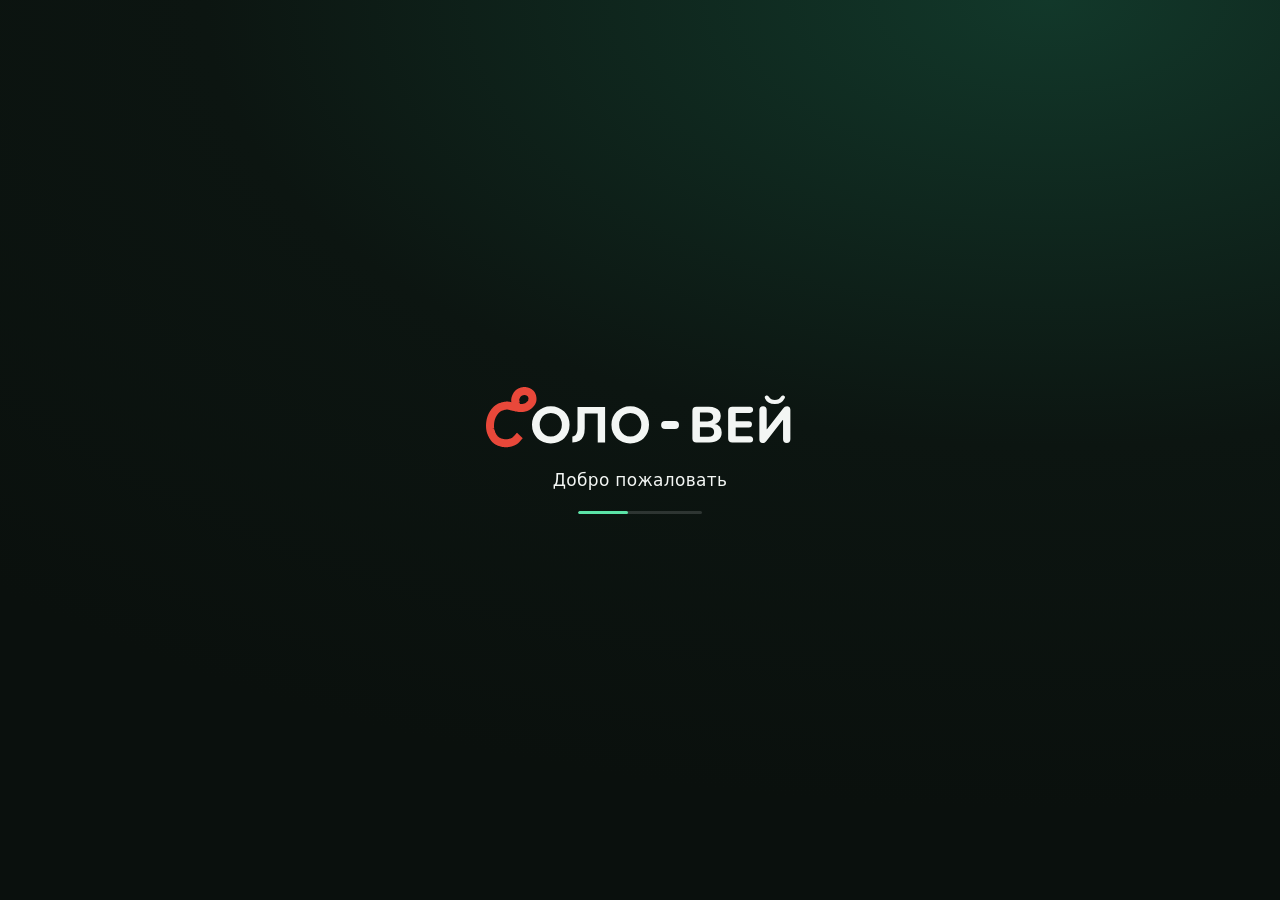
<file: index.html>
<!doctype html>
<html lang="ru">
<head>
  <meta charset="utf-8">
  <meta name="viewport" content="width=device-width, initial-scale=1, viewport-fit=cover">
  <title>Соловей — тренажёр речи</title>
  <meta name="color-scheme" content="light dark">
  <meta name="theme-color" content="#151e19">
  <meta name="trainer-ui-version" content="warm-forest-bento-20261107">
  <meta name="apple-mobile-web-app-capable" content="yes">
  <meta name="apple-mobile-web-app-status-bar-style" content="default">
  <meta name="apple-mobile-web-app-title" content="Соловей">
  <link rel="manifest" href="manifest.webmanifest">
  <link rel="apple-touch-icon" href="icons/apple-touch-icon.png">
  <link rel="icon" href="data:image/svg+xml,%3Csvg xmlns=%27http://www.w3.org/2000/svg%27 viewBox=%270 0 32 32%27%3E%3Crect width=%2732%27 height=%2732%27 rx=%279%27 fill=%27%23E8483A%27/%3E%3Cpath d=%27M19.1 23.7 L18.7 24.1 L18.3 24.6 L18.0 25.0 L17.6 25.4 L17.2 25.8 L16.7 26.1 L16.2 26.4 L15.6 26.6 L15.0 26.8 L14.4 26.9 L13.7 27.0 L13.1 27.0 L12.4 27.0 L11.8 26.8 L11.1 26.7 L10.4 26.4 L9.8 26.1 L9.2 25.8 L8.7 25.4 L8.3 24.9 L7.9 24.3 L7.5 23.7 L7.2 23.1 L7.0 22.5 L6.8 21.9 L6.6 21.3 L6.6 20.7 L6.5 20.1 L6.5 19.5 L6.5 18.9 L6.6 18.3 L6.7 17.7 L6.8 17.1 L7.0 16.5 L7.2 15.9 L7.4 15.3 L7.7 14.8 L8.1 14.2 L8.4 13.7 L8.9 13.2 L9.3 12.7 L9.8 12.3 L10.3 12.0 L10.9 11.7 L11.5 11.5 L12.2 11.3 L12.8 11.2 L13.4 11.1 L14.0 11.1 L14.5 11.2 L15.1 11.3 L15.6 11.5 L16.2 11.6 L16.7 11.7 L17.2 11.8 L17.7 11.9 L18.2 12.0 L18.7 12.1 L19.2 12.2 L19.7 12.2 L20.2 12.1 L20.6 12.1 L21.1 12.0 L21.6 11.8 L22.0 11.7 L22.4 11.4 L22.8 11.1 L23.2 10.8 L23.6 10.4 L23.9 9.9 L24.2 9.5 L24.3 9.0 L24.4 8.6 L24.4 8.1 L24.3 7.6 L24.2 7.0 L24.0 6.6 L23.7 6.2 L23.4 5.9 L23.0 5.6 L22.6 5.4 L22.1 5.2 L21.6 5.1 L21.2 5.0 L20.7 5.0 L20.2 5.1 L19.8 5.2 L19.3 5.4 L18.9 5.6 L18.5 5.9 L18.2 6.2 L17.9 6.6 L17.6 7.1 L17.4 7.5 L17.2 8.0 L17.1 8.4 L17.1 8.9 L17.1 9.4 L17.2 9.8 L17.3 10.3 L17.5 10.7 L17.6 11.1 L17.7 11.4 L17.9 11.7 L18.0 12.0 L18.2 12.3 L18.3 12.5 L18.5 12.8 L18.5 12.8%27 fill=%27none%27 stroke=%27%23fff%27 stroke-width=%273.4%27 stroke-linejoin=%27round%27/%3E%3C/svg%3E">
  <link rel="stylesheet" href="style.css">
  <link rel="stylesheet" href="connection.css">
  <link rel="stylesheet" href="mobile.css">
  <link rel="stylesheet" href="admin.css">
  <link rel="stylesheet" href="groups.css">
  <link rel="stylesheet" href="duels.css">
  <link rel="stylesheet" href="season.css">
  <link rel="stylesheet" href="conversations.css">
  <link rel="stylesheet" href="lessons.css">
  <link rel="stylesheet" href="profiles.css">
  <link rel="stylesheet" href="training-ui.css">
  <link rel="stylesheet" href="program-ui.css">
  <link rel="stylesheet" href="assessment.css">
  <link rel="stylesheet" href="glass-ui.css">
  <link rel="stylesheet" href="glass-home.css">
  <link rel="stylesheet" href="imagination.css">
  <link rel="stylesheet" href="voice-light.css">
  <link rel="stylesheet" href="solovey-vinyl.css">
  <link rel="stylesheet" href="solovey-brand.css">
  <link rel="stylesheet" href="dotted-clock.css">
  <link rel="stylesheet" href="fitness.css">
  <link rel="stylesheet" href="lesson-videos.css">
  <style>
    /* Заставка «Соловей»: встречает человека, пока грузится тренажёр. Стили здесь, чтобы она появилась первой. */
    .solovey-splash{position:fixed;inset:0;z-index:2147483000;display:grid;place-items:center;color:#f3f6f4;
      background:radial-gradient(120% 90% at 82% 0%,#12382a 0%,#0c1511 55%,#0a100d 100%);transition:opacity .42s ease,visibility .42s}
    .solovey-splash.is-leaving{opacity:0;visibility:hidden}
    .solovey-splash-in{display:grid;justify-items:center;gap:20px;padding:24px;text-align:center}
    .solovey-splash-logo{min-height:60px;display:grid;place-items:center}
    .solovey-splash-logo svg{width:min(66vw,310px);height:auto;display:block;overflow:visible;animation:solovey-splash-in .75s cubic-bezier(.2,.8,.2,1) both}
    .solovey-splash-hello{margin:0;font:500 1.06rem/1.3 system-ui,-apple-system,"Segoe UI",Roboto,sans-serif;letter-spacing:.02em;opacity:.82;
      animation:solovey-splash-in .75s .2s cubic-bezier(.2,.8,.2,1) both}
    .solovey-splash-bar{width:124px;height:3px;border-radius:3px;background:rgba(255,255,255,.14);overflow:hidden}
    .solovey-splash-bar i{display:block;width:40%;height:100%;border-radius:3px;background:#5be3a7;animation:solovey-splash-run 1.1s ease-in-out infinite}
    @keyframes solovey-splash-in{from{opacity:0;transform:translateY(10px) scale(.96)}to{opacity:1;transform:none}}
    @keyframes solovey-splash-run{0%{transform:translateX(-110%)}100%{transform:translateX(280%)}}
    @media (prefers-reduced-motion:reduce){.solovey-splash-logo svg,.solovey-splash-hello{animation:none}.solovey-splash-bar i{animation:none;width:100%}}
  </style>
  <script>
    // Тёмная тема «библиотеки» — начальный вид с 08.11.2026 (новый ключ: прежняя светлая по умолчанию не тянется).
    try {
      const t = localStorage.getItem('tr.theme.v2');
      if (t === 'auto') delete document.documentElement.dataset.theme;
      else document.documentElement.dataset.theme = t === 'light' ? 'light' : 'dark';
    } catch (e) { document.documentElement.dataset.theme = 'dark'; }
  </script>
</head>
<body>
  <div id="solovey-splash" class="solovey-splash" role="status" aria-label="Соловей. Добро пожаловать, тренажёр загружается">
    <div class="solovey-splash-in">
      <div class="solovey-splash-logo"></div>
      <p class="solovey-splash-hello">Добро пожаловать</p>
      <span class="solovey-splash-bar" aria-hidden="true"><i></i></span>
    </div>
  </div>
  <header class="topbar">
    <div class="topbar-in">
      <a class="brand solovey-brand" href="#/" aria-label="Соловей — на главную">
        <span class="brand-name-full"><svg class="solovey-logo" viewBox="-2 -111.40 610.92 122.68" aria-hidden="true" focusable="false" xmlns="http://www.w3.org/2000/svg"><path d="M66.77 -14.00 L66.16 -13.37 L65.56 -12.72 L64.96 -12.05 L64.38 -11.38 L63.80 -10.69 L63.22 -10.01 L62.64 -9.32 L62.06 -8.64 L61.47 -7.96 L60.88 -7.30 L60.28 -6.65 L59.66 -6.01 L59.03 -5.40 L58.38 -4.82 L57.72 -4.26 L57.03 -3.74 L56.31 -3.25 L55.57 -2.80 L54.77 -2.36 L53.94 -1.95 L53.08 -1.55 L52.20 -1.17 L51.30 -0.82 L50.38 -0.49 L49.44 -0.18 L48.49 0.10 L47.53 0.36 L46.56 0.59 L45.59 0.80 L44.61 0.97 L43.63 1.12 L42.64 1.24 L41.67 1.33 L40.69 1.38 L39.73 1.41 L38.77 1.40 L37.77 1.36 L36.74 1.28 L35.69 1.18 L34.62 1.04 L33.55 0.87 L32.47 0.66 L31.39 0.43 L30.31 0.16 L29.24 -0.13 L28.17 -0.46 L27.13 -0.82 L26.10 -1.21 L25.09 -1.63 L24.12 -2.09 L23.17 -2.57 L22.27 -3.08 L21.40 -3.63 L20.57 -4.20 L19.79 -4.81 L19.03 -5.47 L18.29 -6.17 L17.58 -6.92 L16.88 -7.70 L16.21 -8.52 L15.56 -9.37 L14.93 -10.25 L14.33 -11.14 L13.75 -12.06 L13.20 -12.99 L12.67 -13.93 L12.17 -14.88 L11.69 -15.84 L11.25 -16.79 L10.83 -17.73 L10.44 -18.67 L10.07 -19.60 L9.76 -20.48 L9.47 -21.38 L9.21 -22.28 L8.97 -23.20 L8.76 -24.12 L8.57 -25.05 L8.41 -25.99 L8.27 -26.93 L8.15 -27.88 L8.06 -28.83 L7.98 -29.78 L7.93 -30.74 L7.89 -31.69 L7.88 -32.64 L7.88 -33.59 L7.89 -34.53 L7.93 -35.47 L7.97 -36.40 L8.04 -37.34 L8.12 -38.29 L8.23 -39.25 L8.35 -40.20 L8.49 -41.16 L8.65 -42.13 L8.83 -43.09 L9.03 -44.05 L9.26 -45.00 L9.50 -45.95 L9.76 -46.89 L10.04 -47.83 L10.34 -48.76 L10.67 -49.67 L11.01 -50.58 L11.38 -51.47 L11.76 -52.34 L12.17 -53.20 L12.62 -54.07 L13.08 -54.94 L13.57 -55.81 L14.08 -56.68 L14.62 -57.55 L15.18 -58.41 L15.76 -59.26 L16.36 -60.10 L16.98 -60.92 L17.62 -61.72 L18.28 -62.51 L18.96 -63.27 L19.65 -64.01 L20.37 -64.71 L21.10 -65.39 L21.84 -66.03 L22.60 -66.63 L23.37 -67.20 L24.17 -67.73 L25.00 -68.23 L25.85 -68.72 L26.74 -69.17 L27.64 -69.60 L28.57 -70.01 L29.52 -70.39 L30.48 -70.74 L31.45 -71.07 L32.43 -71.37 L33.41 -71.65 L34.40 -71.90 L35.38 -72.12 L36.36 -72.31 L37.33 -72.47 L38.30 -72.61 L39.24 -72.72 L40.17 -72.80 L41.04 -72.84 L41.91 -72.83 L42.77 -72.78 L43.64 -72.69 L44.50 -72.57 L45.36 -72.42 L46.22 -72.25 L47.08 -72.06 L47.94 -71.85 L48.80 -71.63 L49.65 -71.41 L50.51 -71.18 L51.36 -70.95 L52.21 -70.73 L53.05 -70.52 L53.90 -70.33 L54.74 -70.15 L55.57 -70.00 L56.37 -69.86 L57.16 -69.71 L57.95 -69.55 L58.75 -69.38 L59.53 -69.21 L60.32 -69.04 L61.11 -68.87 L61.89 -68.71 L62.67 -68.55 L63.45 -68.40 L64.23 -68.27 L65.00 -68.15 L65.77 -68.04 L66.54 -67.96 L67.30 -67.90 L68.06 -67.87 L68.82 -67.87 L69.57 -67.90 L70.30 -67.95 L71.03 -68.01 L71.77 -68.09 L72.50 -68.18 L73.24 -68.29 L73.98 -68.41 L74.71 -68.55 L75.44 -68.70 L76.17 -68.88 L76.88 -69.07 L77.59 -69.28 L78.29 -69.52 L78.98 -69.77 L79.65 -70.05 L80.31 -70.35 L80.95 -70.67 L81.57 -71.02 L82.17 -71.40 L82.80 -71.83 L83.44 -72.29 L84.08 -72.79 L84.72 -73.32 L85.35 -73.88 L85.97 -74.47 L86.58 -75.08 L87.18 -75.71 L87.75 -76.36 L88.30 -77.02 L88.81 -77.70 L89.30 -78.39 L89.75 -79.09 L90.15 -79.79 L90.51 -80.50 L90.82 -81.20 L91.08 -81.90 L91.27 -82.60 L91.42 -83.29 L91.52 -84.01 L91.58 -84.77 L91.60 -85.54 L91.59 -86.33 L91.54 -87.14 L91.45 -87.95 L91.33 -88.77 L91.18 -89.58 L90.99 -90.38 L90.77 -91.17 L90.53 -91.95 L90.25 -92.69 L89.95 -93.41 L89.62 -94.10 L89.26 -94.75 L88.88 -95.35 L88.47 -95.90 L88.04 -96.41 L87.55 -96.90 L87.02 -97.38 L86.45 -97.83 L85.84 -98.27 L85.20 -98.68 L84.53 -99.07 L83.84 -99.43 L83.13 -99.77 L82.40 -100.09 L81.67 -100.37 L80.92 -100.63 L80.18 -100.86 L79.44 -101.05 L78.70 -101.22 L77.97 -101.35 L77.26 -101.44 L76.57 -101.50 L75.88 -101.52 L75.17 -101.51 L74.44 -101.46 L73.70 -101.37 L72.94 -101.26 L72.19 -101.11 L71.43 -100.93 L70.67 -100.73 L69.92 -100.49 L69.18 -100.23 L68.45 -99.94 L67.73 -99.63 L67.03 -99.29 L66.36 -98.93 L65.72 -98.55 L65.10 -98.15 L64.52 -97.74 L63.97 -97.30 L63.45 -96.83 L62.95 -96.32 L62.45 -95.77 L61.98 -95.19 L61.52 -94.58 L61.08 -93.94 L60.66 -93.28 L60.26 -92.60 L59.89 -91.90 L59.54 -91.18 L59.21 -90.46 L58.90 -89.73 L58.63 -89.00 L58.38 -88.26 L58.15 -87.53 L57.96 -86.81 L57.80 -86.10 L57.67 -85.40 L57.59 -84.72 L57.53 -84.02 L57.52 -83.32 L57.53 -82.60 L57.58 -81.87 L57.65 -81.14 L57.75 -80.41 L57.87 -79.67 L58.01 -78.94 L58.17 -78.21 L58.35 -77.48 L58.53 -76.77 L58.73 -76.07 L58.93 -75.38 L59.14 -74.70 L59.35 -74.05 L59.57 -73.41 L59.77 -72.80 L59.95 -72.31 L60.14 -71.84 L60.35 -71.37 L60.56 -70.92 L60.78 -70.48 L61.01 -70.05 L61.25 -69.63 L61.49 -69.21 L61.74 -68.79 L61.99 -68.39 L62.24 -67.98 L62.49 -67.57 L62.75 -67.17 L63.00 -66.76 L63.25 -66.35 L63.50 -65.94 L63.74 -65.52 L63.97 -65.10" fill="none" stroke="#E8483A" stroke-width="15.75" stroke-linejoin="round"/><g fill="currentColor"><path d="M105.75 -35Q105.75 -41.74 108.54 -46.94Q111.32 -52.13 116.25 -55.11Q121.18 -58.09 127.62 -58.09Q134.25 -58.09 139.13 -55.11Q144.01 -52.13 146.75 -46.94Q149.5 -41.74 149.5 -35Q149.5 -28.3 146.71 -23.09Q143.92 -17.87 139.02 -14.89Q134.12 -11.91 127.62 -11.91Q121.18 -11.91 116.25 -14.89Q111.32 -17.87 108.54 -23.09Q105.75 -28.3 105.75 -35ZM90.62 -35Q90.62 -27.06 93.36 -20.31Q96.1 -13.56 101.07 -8.6Q106.04 -3.64 112.82 -0.89Q119.6 1.86 127.62 1.86Q135.71 1.86 142.46 -0.89Q149.21 -3.64 154.18 -8.6Q159.15 -13.56 161.89 -20.31Q164.62 -27.06 164.62 -35Q164.62 -43 161.87 -49.66Q159.11 -56.31 154.1 -61.19Q149.08 -66.06 142.35 -68.74Q135.62 -71.43 127.62 -71.43Q119.77 -71.43 113.01 -68.74Q106.25 -66.06 101.24 -61.19Q96.22 -56.31 93.42 -49.66Q90.62 -43 90.62 -35Z M234.67 -70H180.31V-27.8Q180.31 -24.31 179.62 -21.43Q178.94 -18.54 177.63 -16.44Q176.32 -14.34 174.45 -13.22Q172.58 -12.1 170.15 -12.1V0Q178.64 0 184.03 -3.28Q189.42 -6.56 191.97 -12.83Q194.52 -19.1 194.52 -27.86V-57.07H220.17V0H234.67Z M262.35 -35Q262.35 -41.74 265.14 -46.94Q267.92 -52.13 272.85 -55.11Q277.78 -58.09 284.22 -58.09Q290.85 -58.09 295.73 -55.11Q300.61 -52.13 303.35 -46.94Q306.1 -41.74 306.1 -35Q306.1 -28.3 303.31 -23.09Q300.52 -17.87 295.62 -14.89Q290.72 -11.91 284.22 -11.91Q277.78 -11.91 272.85 -14.89Q267.92 -17.87 265.14 -23.09Q262.35 -28.3 262.35 -35ZM247.22 -35Q247.22 -27.06 249.96 -20.31Q252.7 -13.56 257.67 -8.6Q262.64 -3.64 269.42 -0.89Q276.2 1.86 284.22 1.86Q292.31 1.86 299.06 -0.89Q305.81 -3.64 310.78 -8.6Q315.75 -13.56 318.49 -20.31Q321.22 -27.06 321.22 -35Q321.22 -43 318.47 -49.66Q315.71 -56.31 310.7 -61.19Q305.68 -66.06 298.95 -68.74Q292.22 -71.43 284.22 -71.43Q276.37 -71.43 269.61 -68.74Q262.85 -66.06 257.84 -61.19Q252.82 -56.31 250.02 -49.66Q247.22 -43 247.22 -35Z"/><rect x="345.07" y="-42.45" width="35.23" height="15.91" rx="7.95"/><path d="M414.84 0Q410.88 0 408.78 -2.09Q406.69 -4.19 406.69 -8.15V-62.35Q406.69 -66.31 408.78 -68.41Q410.88 -70.5 414.84 -70.5H439.06Q446.55 -70.5 451.81 -68.28Q457.07 -66.07 459.86 -61.97Q462.64 -57.87 462.64 -52.23Q462.64 -45.93 459.02 -41.53Q455.39 -37.13 449.15 -35.59V-37.16Q456.46 -35.93 460.46 -31.45Q464.47 -26.96 464.47 -19.86Q464.47 -10.52 457.98 -5.26Q451.49 0 440.09 0ZM421.56 -11.55H438.05Q444.04 -11.55 446.82 -13.85Q449.59 -16.16 449.59 -20.77Q449.59 -25.45 446.82 -27.72Q444.04 -29.99 438.05 -29.99H421.56ZM421.56 -41.54H436.29Q442.14 -41.54 444.94 -43.71Q447.73 -45.89 447.73 -50.26Q447.73 -54.64 444.94 -56.79Q442.14 -58.95 436.29 -58.95H421.56Z M485.34 0Q481.38 0 479.28 -2.09Q477.19 -4.19 477.19 -8.15V-62.35Q477.19 -66.31 479.28 -68.41Q481.38 -70.5 485.34 -70.5H520.19Q523.19 -70.5 524.78 -68.95Q526.36 -67.4 526.36 -64.5Q526.36 -61.53 524.78 -59.94Q523.19 -58.36 520.19 -58.36H492.06V-41.87H517.96Q521.03 -41.87 522.58 -40.32Q524.13 -38.77 524.13 -35.8Q524.13 -32.83 522.58 -31.28Q521.03 -29.73 517.96 -29.73H492.06V-12.14H520.19Q523.19 -12.14 524.78 -10.59Q526.36 -9.04 526.36 -6.07Q526.36 -3.1 524.78 -1.55Q523.19 0 520.19 0Z M545.34 0.86Q543.79 0.86 542.56 0.37Q541.32 -0.13 540.45 -1.13Q539.58 -2.14 539.13 -3.59Q538.69 -5.04 538.69 -6.92V-64.01Q538.69 -67.54 540.55 -69.45Q542.42 -71.36 545.94 -71.36Q549.47 -71.36 551.3 -69.45Q553.13 -67.54 553.13 -64.01V-22.16H550.61L585.48 -66.91Q587.32 -69.29 589 -70.32Q590.68 -71.36 593.52 -71.36Q595.46 -71.36 596.86 -70.51Q598.26 -69.65 599.04 -68.05Q599.81 -66.45 599.81 -64.3V-6.56Q599.81 -2.96 597.98 -1.05Q596.15 0.86 592.63 0.86Q589.1 0.86 587.24 -1.05Q585.38 -2.96 585.38 -6.56V-48.41H587.83L553.03 -3.66Q551.11 -1.28 549.58 -0.21Q548.05 0.86 545.34 0.86ZM569.2 -76Q561.77 -76 556.9 -78.98Q552.04 -81.96 549.83 -86.97Q548.91 -89.12 549.67 -90.56Q550.42 -92 552.17 -92.56Q553.99 -93.15 555.23 -92.41Q556.47 -91.67 557.72 -89.78Q559.49 -86.93 562.32 -85.48Q565.15 -84.03 569.27 -84.03Q573.38 -84.03 576.23 -85.48Q579.07 -86.93 580.81 -89.78Q582.06 -91.67 583.3 -92.41Q584.54 -93.15 586.36 -92.56Q588.11 -92 588.82 -90.59Q589.52 -89.19 588.56 -87.04Q586.18 -82.03 581.34 -79.01Q576.49 -76 569.2 -76Z"/></g></svg></span>
        <span class="brand-name-mobile" aria-hidden="true"><svg class="solovey-logo" viewBox="-2 -111.40 610.92 122.68" aria-hidden="true" focusable="false" xmlns="http://www.w3.org/2000/svg"><path d="M66.77 -14.00 L66.16 -13.37 L65.56 -12.72 L64.96 -12.05 L64.38 -11.38 L63.80 -10.69 L63.22 -10.01 L62.64 -9.32 L62.06 -8.64 L61.47 -7.96 L60.88 -7.30 L60.28 -6.65 L59.66 -6.01 L59.03 -5.40 L58.38 -4.82 L57.72 -4.26 L57.03 -3.74 L56.31 -3.25 L55.57 -2.80 L54.77 -2.36 L53.94 -1.95 L53.08 -1.55 L52.20 -1.17 L51.30 -0.82 L50.38 -0.49 L49.44 -0.18 L48.49 0.10 L47.53 0.36 L46.56 0.59 L45.59 0.80 L44.61 0.97 L43.63 1.12 L42.64 1.24 L41.67 1.33 L40.69 1.38 L39.73 1.41 L38.77 1.40 L37.77 1.36 L36.74 1.28 L35.69 1.18 L34.62 1.04 L33.55 0.87 L32.47 0.66 L31.39 0.43 L30.31 0.16 L29.24 -0.13 L28.17 -0.46 L27.13 -0.82 L26.10 -1.21 L25.09 -1.63 L24.12 -2.09 L23.17 -2.57 L22.27 -3.08 L21.40 -3.63 L20.57 -4.20 L19.79 -4.81 L19.03 -5.47 L18.29 -6.17 L17.58 -6.92 L16.88 -7.70 L16.21 -8.52 L15.56 -9.37 L14.93 -10.25 L14.33 -11.14 L13.75 -12.06 L13.20 -12.99 L12.67 -13.93 L12.17 -14.88 L11.69 -15.84 L11.25 -16.79 L10.83 -17.73 L10.44 -18.67 L10.07 -19.60 L9.76 -20.48 L9.47 -21.38 L9.21 -22.28 L8.97 -23.20 L8.76 -24.12 L8.57 -25.05 L8.41 -25.99 L8.27 -26.93 L8.15 -27.88 L8.06 -28.83 L7.98 -29.78 L7.93 -30.74 L7.89 -31.69 L7.88 -32.64 L7.88 -33.59 L7.89 -34.53 L7.93 -35.47 L7.97 -36.40 L8.04 -37.34 L8.12 -38.29 L8.23 -39.25 L8.35 -40.20 L8.49 -41.16 L8.65 -42.13 L8.83 -43.09 L9.03 -44.05 L9.26 -45.00 L9.50 -45.95 L9.76 -46.89 L10.04 -47.83 L10.34 -48.76 L10.67 -49.67 L11.01 -50.58 L11.38 -51.47 L11.76 -52.34 L12.17 -53.20 L12.62 -54.07 L13.08 -54.94 L13.57 -55.81 L14.08 -56.68 L14.62 -57.55 L15.18 -58.41 L15.76 -59.26 L16.36 -60.10 L16.98 -60.92 L17.62 -61.72 L18.28 -62.51 L18.96 -63.27 L19.65 -64.01 L20.37 -64.71 L21.10 -65.39 L21.84 -66.03 L22.60 -66.63 L23.37 -67.20 L24.17 -67.73 L25.00 -68.23 L25.85 -68.72 L26.74 -69.17 L27.64 -69.60 L28.57 -70.01 L29.52 -70.39 L30.48 -70.74 L31.45 -71.07 L32.43 -71.37 L33.41 -71.65 L34.40 -71.90 L35.38 -72.12 L36.36 -72.31 L37.33 -72.47 L38.30 -72.61 L39.24 -72.72 L40.17 -72.80 L41.04 -72.84 L41.91 -72.83 L42.77 -72.78 L43.64 -72.69 L44.50 -72.57 L45.36 -72.42 L46.22 -72.25 L47.08 -72.06 L47.94 -71.85 L48.80 -71.63 L49.65 -71.41 L50.51 -71.18 L51.36 -70.95 L52.21 -70.73 L53.05 -70.52 L53.90 -70.33 L54.74 -70.15 L55.57 -70.00 L56.37 -69.86 L57.16 -69.71 L57.95 -69.55 L58.75 -69.38 L59.53 -69.21 L60.32 -69.04 L61.11 -68.87 L61.89 -68.71 L62.67 -68.55 L63.45 -68.40 L64.23 -68.27 L65.00 -68.15 L65.77 -68.04 L66.54 -67.96 L67.30 -67.90 L68.06 -67.87 L68.82 -67.87 L69.57 -67.90 L70.30 -67.95 L71.03 -68.01 L71.77 -68.09 L72.50 -68.18 L73.24 -68.29 L73.98 -68.41 L74.71 -68.55 L75.44 -68.70 L76.17 -68.88 L76.88 -69.07 L77.59 -69.28 L78.29 -69.52 L78.98 -69.77 L79.65 -70.05 L80.31 -70.35 L80.95 -70.67 L81.57 -71.02 L82.17 -71.40 L82.80 -71.83 L83.44 -72.29 L84.08 -72.79 L84.72 -73.32 L85.35 -73.88 L85.97 -74.47 L86.58 -75.08 L87.18 -75.71 L87.75 -76.36 L88.30 -77.02 L88.81 -77.70 L89.30 -78.39 L89.75 -79.09 L90.15 -79.79 L90.51 -80.50 L90.82 -81.20 L91.08 -81.90 L91.27 -82.60 L91.42 -83.29 L91.52 -84.01 L91.58 -84.77 L91.60 -85.54 L91.59 -86.33 L91.54 -87.14 L91.45 -87.95 L91.33 -88.77 L91.18 -89.58 L90.99 -90.38 L90.77 -91.17 L90.53 -91.95 L90.25 -92.69 L89.95 -93.41 L89.62 -94.10 L89.26 -94.75 L88.88 -95.35 L88.47 -95.90 L88.04 -96.41 L87.55 -96.90 L87.02 -97.38 L86.45 -97.83 L85.84 -98.27 L85.20 -98.68 L84.53 -99.07 L83.84 -99.43 L83.13 -99.77 L82.40 -100.09 L81.67 -100.37 L80.92 -100.63 L80.18 -100.86 L79.44 -101.05 L78.70 -101.22 L77.97 -101.35 L77.26 -101.44 L76.57 -101.50 L75.88 -101.52 L75.17 -101.51 L74.44 -101.46 L73.70 -101.37 L72.94 -101.26 L72.19 -101.11 L71.43 -100.93 L70.67 -100.73 L69.92 -100.49 L69.18 -100.23 L68.45 -99.94 L67.73 -99.63 L67.03 -99.29 L66.36 -98.93 L65.72 -98.55 L65.10 -98.15 L64.52 -97.74 L63.97 -97.30 L63.45 -96.83 L62.95 -96.32 L62.45 -95.77 L61.98 -95.19 L61.52 -94.58 L61.08 -93.94 L60.66 -93.28 L60.26 -92.60 L59.89 -91.90 L59.54 -91.18 L59.21 -90.46 L58.90 -89.73 L58.63 -89.00 L58.38 -88.26 L58.15 -87.53 L57.96 -86.81 L57.80 -86.10 L57.67 -85.40 L57.59 -84.72 L57.53 -84.02 L57.52 -83.32 L57.53 -82.60 L57.58 -81.87 L57.65 -81.14 L57.75 -80.41 L57.87 -79.67 L58.01 -78.94 L58.17 -78.21 L58.35 -77.48 L58.53 -76.77 L58.73 -76.07 L58.93 -75.38 L59.14 -74.70 L59.35 -74.05 L59.57 -73.41 L59.77 -72.80 L59.95 -72.31 L60.14 -71.84 L60.35 -71.37 L60.56 -70.92 L60.78 -70.48 L61.01 -70.05 L61.25 -69.63 L61.49 -69.21 L61.74 -68.79 L61.99 -68.39 L62.24 -67.98 L62.49 -67.57 L62.75 -67.17 L63.00 -66.76 L63.25 -66.35 L63.50 -65.94 L63.74 -65.52 L63.97 -65.10" fill="none" stroke="#E8483A" stroke-width="15.75" stroke-linejoin="round"/><g fill="currentColor"><path d="M105.75 -35Q105.75 -41.74 108.54 -46.94Q111.32 -52.13 116.25 -55.11Q121.18 -58.09 127.62 -58.09Q134.25 -58.09 139.13 -55.11Q144.01 -52.13 146.75 -46.94Q149.5 -41.74 149.5 -35Q149.5 -28.3 146.71 -23.09Q143.92 -17.87 139.02 -14.89Q134.12 -11.91 127.62 -11.91Q121.18 -11.91 116.25 -14.89Q111.32 -17.87 108.54 -23.09Q105.75 -28.3 105.75 -35ZM90.62 -35Q90.62 -27.06 93.36 -20.31Q96.1 -13.56 101.07 -8.6Q106.04 -3.64 112.82 -0.89Q119.6 1.86 127.62 1.86Q135.71 1.86 142.46 -0.89Q149.21 -3.64 154.18 -8.6Q159.15 -13.56 161.89 -20.31Q164.62 -27.06 164.62 -35Q164.62 -43 161.87 -49.66Q159.11 -56.31 154.1 -61.19Q149.08 -66.06 142.35 -68.74Q135.62 -71.43 127.62 -71.43Q119.77 -71.43 113.01 -68.74Q106.25 -66.06 101.24 -61.19Q96.22 -56.31 93.42 -49.66Q90.62 -43 90.62 -35Z M234.67 -70H180.31V-27.8Q180.31 -24.31 179.62 -21.43Q178.94 -18.54 177.63 -16.44Q176.32 -14.34 174.45 -13.22Q172.58 -12.1 170.15 -12.1V0Q178.64 0 184.03 -3.28Q189.42 -6.56 191.97 -12.83Q194.52 -19.1 194.52 -27.86V-57.07H220.17V0H234.67Z M262.35 -35Q262.35 -41.74 265.14 -46.94Q267.92 -52.13 272.85 -55.11Q277.78 -58.09 284.22 -58.09Q290.85 -58.09 295.73 -55.11Q300.61 -52.13 303.35 -46.94Q306.1 -41.74 306.1 -35Q306.1 -28.3 303.31 -23.09Q300.52 -17.87 295.62 -14.89Q290.72 -11.91 284.22 -11.91Q277.78 -11.91 272.85 -14.89Q267.92 -17.87 265.14 -23.09Q262.35 -28.3 262.35 -35ZM247.22 -35Q247.22 -27.06 249.96 -20.31Q252.7 -13.56 257.67 -8.6Q262.64 -3.64 269.42 -0.89Q276.2 1.86 284.22 1.86Q292.31 1.86 299.06 -0.89Q305.81 -3.64 310.78 -8.6Q315.75 -13.56 318.49 -20.31Q321.22 -27.06 321.22 -35Q321.22 -43 318.47 -49.66Q315.71 -56.31 310.7 -61.19Q305.68 -66.06 298.95 -68.74Q292.22 -71.43 284.22 -71.43Q276.37 -71.43 269.61 -68.74Q262.85 -66.06 257.84 -61.19Q252.82 -56.31 250.02 -49.66Q247.22 -43 247.22 -35Z"/><rect x="345.07" y="-42.45" width="35.23" height="15.91" rx="7.95"/><path d="M414.84 0Q410.88 0 408.78 -2.09Q406.69 -4.19 406.69 -8.15V-62.35Q406.69 -66.31 408.78 -68.41Q410.88 -70.5 414.84 -70.5H439.06Q446.55 -70.5 451.81 -68.28Q457.07 -66.07 459.86 -61.97Q462.64 -57.87 462.64 -52.23Q462.64 -45.93 459.02 -41.53Q455.39 -37.13 449.15 -35.59V-37.16Q456.46 -35.93 460.46 -31.45Q464.47 -26.96 464.47 -19.86Q464.47 -10.52 457.98 -5.26Q451.49 0 440.09 0ZM421.56 -11.55H438.05Q444.04 -11.55 446.82 -13.85Q449.59 -16.16 449.59 -20.77Q449.59 -25.45 446.82 -27.72Q444.04 -29.99 438.05 -29.99H421.56ZM421.56 -41.54H436.29Q442.14 -41.54 444.94 -43.71Q447.73 -45.89 447.73 -50.26Q447.73 -54.64 444.94 -56.79Q442.14 -58.95 436.29 -58.95H421.56Z M485.34 0Q481.38 0 479.28 -2.09Q477.19 -4.19 477.19 -8.15V-62.35Q477.19 -66.31 479.28 -68.41Q481.38 -70.5 485.34 -70.5H520.19Q523.19 -70.5 524.78 -68.95Q526.36 -67.4 526.36 -64.5Q526.36 -61.53 524.78 -59.94Q523.19 -58.36 520.19 -58.36H492.06V-41.87H517.96Q521.03 -41.87 522.58 -40.32Q524.13 -38.77 524.13 -35.8Q524.13 -32.83 522.58 -31.28Q521.03 -29.73 517.96 -29.73H492.06V-12.14H520.19Q523.19 -12.14 524.78 -10.59Q526.36 -9.04 526.36 -6.07Q526.36 -3.1 524.78 -1.55Q523.19 0 520.19 0Z M545.34 0.86Q543.79 0.86 542.56 0.37Q541.32 -0.13 540.45 -1.13Q539.58 -2.14 539.13 -3.59Q538.69 -5.04 538.69 -6.92V-64.01Q538.69 -67.54 540.55 -69.45Q542.42 -71.36 545.94 -71.36Q549.47 -71.36 551.3 -69.45Q553.13 -67.54 553.13 -64.01V-22.16H550.61L585.48 -66.91Q587.32 -69.29 589 -70.32Q590.68 -71.36 593.52 -71.36Q595.46 -71.36 596.86 -70.51Q598.26 -69.65 599.04 -68.05Q599.81 -66.45 599.81 -64.3V-6.56Q599.81 -2.96 597.98 -1.05Q596.15 0.86 592.63 0.86Q589.1 0.86 587.24 -1.05Q585.38 -2.96 585.38 -6.56V-48.41H587.83L553.03 -3.66Q551.11 -1.28 549.58 -0.21Q548.05 0.86 545.34 0.86ZM569.2 -76Q561.77 -76 556.9 -78.98Q552.04 -81.96 549.83 -86.97Q548.91 -89.12 549.67 -90.56Q550.42 -92 552.17 -92.56Q553.99 -93.15 555.23 -92.41Q556.47 -91.67 557.72 -89.78Q559.49 -86.93 562.32 -85.48Q565.15 -84.03 569.27 -84.03Q573.38 -84.03 576.23 -85.48Q579.07 -86.93 580.81 -89.78Q582.06 -91.67 583.3 -92.41Q584.54 -93.15 586.36 -92.56Q588.11 -92 588.82 -90.59Q589.52 -89.19 588.56 -87.04Q586.18 -82.03 581.34 -79.01Q576.49 -76 569.2 -76Z"/></g></svg></span>
        <span class="brand-name-tiny" aria-hidden="true"><svg class="solovey-mark" viewBox="-2.00 -111.40 103.48 122.68" aria-hidden="true" xmlns="http://www.w3.org/2000/svg"><path d="M66.77 -14.00 L66.16 -13.37 L65.56 -12.72 L64.96 -12.05 L64.38 -11.38 L63.80 -10.69 L63.22 -10.01 L62.64 -9.32 L62.06 -8.64 L61.47 -7.96 L60.88 -7.30 L60.28 -6.65 L59.66 -6.01 L59.03 -5.40 L58.38 -4.82 L57.72 -4.26 L57.03 -3.74 L56.31 -3.25 L55.57 -2.80 L54.77 -2.36 L53.94 -1.95 L53.08 -1.55 L52.20 -1.17 L51.30 -0.82 L50.38 -0.49 L49.44 -0.18 L48.49 0.10 L47.53 0.36 L46.56 0.59 L45.59 0.80 L44.61 0.97 L43.63 1.12 L42.64 1.24 L41.67 1.33 L40.69 1.38 L39.73 1.41 L38.77 1.40 L37.77 1.36 L36.74 1.28 L35.69 1.18 L34.62 1.04 L33.55 0.87 L32.47 0.66 L31.39 0.43 L30.31 0.16 L29.24 -0.13 L28.17 -0.46 L27.13 -0.82 L26.10 -1.21 L25.09 -1.63 L24.12 -2.09 L23.17 -2.57 L22.27 -3.08 L21.40 -3.63 L20.57 -4.20 L19.79 -4.81 L19.03 -5.47 L18.29 -6.17 L17.58 -6.92 L16.88 -7.70 L16.21 -8.52 L15.56 -9.37 L14.93 -10.25 L14.33 -11.14 L13.75 -12.06 L13.20 -12.99 L12.67 -13.93 L12.17 -14.88 L11.69 -15.84 L11.25 -16.79 L10.83 -17.73 L10.44 -18.67 L10.07 -19.60 L9.76 -20.48 L9.47 -21.38 L9.21 -22.28 L8.97 -23.20 L8.76 -24.12 L8.57 -25.05 L8.41 -25.99 L8.27 -26.93 L8.15 -27.88 L8.06 -28.83 L7.98 -29.78 L7.93 -30.74 L7.89 -31.69 L7.88 -32.64 L7.88 -33.59 L7.89 -34.53 L7.93 -35.47 L7.97 -36.40 L8.04 -37.34 L8.12 -38.29 L8.23 -39.25 L8.35 -40.20 L8.49 -41.16 L8.65 -42.13 L8.83 -43.09 L9.03 -44.05 L9.26 -45.00 L9.50 -45.95 L9.76 -46.89 L10.04 -47.83 L10.34 -48.76 L10.67 -49.67 L11.01 -50.58 L11.38 -51.47 L11.76 -52.34 L12.17 -53.20 L12.62 -54.07 L13.08 -54.94 L13.57 -55.81 L14.08 -56.68 L14.62 -57.55 L15.18 -58.41 L15.76 -59.26 L16.36 -60.10 L16.98 -60.92 L17.62 -61.72 L18.28 -62.51 L18.96 -63.27 L19.65 -64.01 L20.37 -64.71 L21.10 -65.39 L21.84 -66.03 L22.60 -66.63 L23.37 -67.20 L24.17 -67.73 L25.00 -68.23 L25.85 -68.72 L26.74 -69.17 L27.64 -69.60 L28.57 -70.01 L29.52 -70.39 L30.48 -70.74 L31.45 -71.07 L32.43 -71.37 L33.41 -71.65 L34.40 -71.90 L35.38 -72.12 L36.36 -72.31 L37.33 -72.47 L38.30 -72.61 L39.24 -72.72 L40.17 -72.80 L41.04 -72.84 L41.91 -72.83 L42.77 -72.78 L43.64 -72.69 L44.50 -72.57 L45.36 -72.42 L46.22 -72.25 L47.08 -72.06 L47.94 -71.85 L48.80 -71.63 L49.65 -71.41 L50.51 -71.18 L51.36 -70.95 L52.21 -70.73 L53.05 -70.52 L53.90 -70.33 L54.74 -70.15 L55.57 -70.00 L56.37 -69.86 L57.16 -69.71 L57.95 -69.55 L58.75 -69.38 L59.53 -69.21 L60.32 -69.04 L61.11 -68.87 L61.89 -68.71 L62.67 -68.55 L63.45 -68.40 L64.23 -68.27 L65.00 -68.15 L65.77 -68.04 L66.54 -67.96 L67.30 -67.90 L68.06 -67.87 L68.82 -67.87 L69.57 -67.90 L70.30 -67.95 L71.03 -68.01 L71.77 -68.09 L72.50 -68.18 L73.24 -68.29 L73.98 -68.41 L74.71 -68.55 L75.44 -68.70 L76.17 -68.88 L76.88 -69.07 L77.59 -69.28 L78.29 -69.52 L78.98 -69.77 L79.65 -70.05 L80.31 -70.35 L80.95 -70.67 L81.57 -71.02 L82.17 -71.40 L82.80 -71.83 L83.44 -72.29 L84.08 -72.79 L84.72 -73.32 L85.35 -73.88 L85.97 -74.47 L86.58 -75.08 L87.18 -75.71 L87.75 -76.36 L88.30 -77.02 L88.81 -77.70 L89.30 -78.39 L89.75 -79.09 L90.15 -79.79 L90.51 -80.50 L90.82 -81.20 L91.08 -81.90 L91.27 -82.60 L91.42 -83.29 L91.52 -84.01 L91.58 -84.77 L91.60 -85.54 L91.59 -86.33 L91.54 -87.14 L91.45 -87.95 L91.33 -88.77 L91.18 -89.58 L90.99 -90.38 L90.77 -91.17 L90.53 -91.95 L90.25 -92.69 L89.95 -93.41 L89.62 -94.10 L89.26 -94.75 L88.88 -95.35 L88.47 -95.90 L88.04 -96.41 L87.55 -96.90 L87.02 -97.38 L86.45 -97.83 L85.84 -98.27 L85.20 -98.68 L84.53 -99.07 L83.84 -99.43 L83.13 -99.77 L82.40 -100.09 L81.67 -100.37 L80.92 -100.63 L80.18 -100.86 L79.44 -101.05 L78.70 -101.22 L77.97 -101.35 L77.26 -101.44 L76.57 -101.50 L75.88 -101.52 L75.17 -101.51 L74.44 -101.46 L73.70 -101.37 L72.94 -101.26 L72.19 -101.11 L71.43 -100.93 L70.67 -100.73 L69.92 -100.49 L69.18 -100.23 L68.45 -99.94 L67.73 -99.63 L67.03 -99.29 L66.36 -98.93 L65.72 -98.55 L65.10 -98.15 L64.52 -97.74 L63.97 -97.30 L63.45 -96.83 L62.95 -96.32 L62.45 -95.77 L61.98 -95.19 L61.52 -94.58 L61.08 -93.94 L60.66 -93.28 L60.26 -92.60 L59.89 -91.90 L59.54 -91.18 L59.21 -90.46 L58.90 -89.73 L58.63 -89.00 L58.38 -88.26 L58.15 -87.53 L57.96 -86.81 L57.80 -86.10 L57.67 -85.40 L57.59 -84.72 L57.53 -84.02 L57.52 -83.32 L57.53 -82.60 L57.58 -81.87 L57.65 -81.14 L57.75 -80.41 L57.87 -79.67 L58.01 -78.94 L58.17 -78.21 L58.35 -77.48 L58.53 -76.77 L58.73 -76.07 L58.93 -75.38 L59.14 -74.70 L59.35 -74.05 L59.57 -73.41 L59.77 -72.80 L59.95 -72.31 L60.14 -71.84 L60.35 -71.37 L60.56 -70.92 L60.78 -70.48 L61.01 -70.05 L61.25 -69.63 L61.49 -69.21 L61.74 -68.79 L61.99 -68.39 L62.24 -67.98 L62.49 -67.57 L62.75 -67.17 L63.00 -66.76 L63.25 -66.35 L63.50 -65.94 L63.74 -65.52 L63.97 -65.10" fill="none" stroke="#E8483A" stroke-width="15.75" stroke-linejoin="round"/></svg></span>
      </a>
      <nav class="nav" aria-label="Разделы">
        <a href="#/" data-nav="home">Тренировка</a>
        <a href="#/program" data-nav="program">Программа</a>
        <a href="#/progress" data-nav="progress">Прогресс</a>
        <a href="#/groups" data-nav="groups">Группы</a>
      </nav>
      <a class="icon-btn admin-launch" id="admin-link" href="#/admin" aria-label="Пользователи — раздел администратора" title="Пользователи" hidden>
        <svg viewBox="0 0 24 24" aria-hidden="true"><circle cx="9" cy="7.5" r="3"/><path d="M3.5 20v-2a5.5 5.5 0 0 1 11 0v2M16 4.8a3 3 0 0 1 0 5.8M17 13a5 5 0 0 1 3.5 4.8V20"/></svg>
        <span>Пользователи</span>
      </a>
      <a class="profile-launch" id="profile-link" href="#/profile" aria-label="Мой профиль" title="Мой профиль" hidden></a>
      <button class="icon-btn" id="settings-btn" type="button" aria-label="Настройки" title="Настройки">
        <svg viewBox="0 0 24 24" aria-hidden="true"><path d="M12 15.2a3.2 3.2 0 1 0 0-6.4 3.2 3.2 0 0 0 0 6.4Z"/><path d="M19.4 13.5c.04-.5.04-1 0-1.5l1.9-1.5-1.8-3.1-2.3.8a7.4 7.4 0 0 0-1.3-.8L15.5 5h-3.6l-.4 2.4c-.46.2-.9.47-1.3.78l-2.3-.78-1.8 3.1 1.9 1.5c-.05.5-.05 1 0 1.5l-1.9 1.5 1.8 3.1 2.3-.8c.4.31.84.58 1.3.8l.4 2.4h3.6l.4-2.4c.47-.2.9-.47 1.3-.78l2.3.78 1.8-3.1-1.9-1.5Z"/></svg>
      </button>
    </div>
  </header>
  <script>
    // Заставка: логотип берём из шапки, убираем её, когда тренажёр показал первый экран (но не раньше 1,5 с и не позже 9 с).
    (function () {
      var splash = document.getElementById('solovey-splash');
      if (!splash) return;
      var logo = document.querySelector('.brand-name-full svg');
      if (logo) splash.querySelector('.solovey-splash-logo').appendChild(logo.cloneNode(true));
      var started = Date.now(), done = false;
      function hide() {
        if (done) return;
        done = true;
        setTimeout(function () {
          splash.classList.add('is-leaving');
          setTimeout(function () { splash.remove(); }, 460);
        }, Math.max(0, 1500 - (Date.now() - started)));
      }
      function ready() { return !!document.querySelector('#app > :not(.empty), #app .card, #speech-connection-key'); }
      var watch = new MutationObserver(function () { if (ready()) { watch.disconnect(); hide(); } });
      watch.observe(document.documentElement, { childList: true, subtree: true });
      setTimeout(function () { watch.disconnect(); hide(); }, 9000);
      // Чирикнуть в знак приветствия — один раз за визит. Браузер разрешает звук только после касания,
      // поэтому, если сразу нельзя, чирикаем на первое касание (но не поверх начала записи).
      try {
        if (!sessionStorage.getItem('solovey.chirp')) {
          var chirp = new Audio('splash-chirp.mp3');
          chirp.volume = 0.55;
          var mark = function () { try { sessionStorage.setItem('solovey.chirp', '1'); } catch (e) {} };
          var later = function (event) {
            document.removeEventListener('pointerdown', later, true);
            var target = event.target && event.target.closest ? event.target.closest('.vinyl-trigger, .rec-btn, .record-stop, video, audio') : null;
            if (target || Date.now() - started > 60000) return;
            chirp.play().then(mark).catch(function () {});
          };
          chirp.play().then(mark).catch(function () { document.addEventListener('pointerdown', later, true); });
        }
      } catch (e) {}
    })();
  </script>
  <div id="banner" class="banner" hidden></div>
  <main id="app" class="page" tabindex="-1"></main>
  <div id="tooltip" class="tooltip" role="status" hidden></div>
  <dialog id="settings" class="dialog" aria-labelledby="settings-title"></dialog>
  <script src="connection-config.js"></script>
  <script src="connection.js"></script>
  <script src="drafts.js"></script>
  <script src="mobile.js"></script>
  <script src="learning-guide-content.js"></script>
  <script src="learning-guide.js"></script>
  <script src="profiles.js"></script>
  <script src="admin.js"></script>
  <script src="season.js"></script>
  <script src="groups.js"></script>
  <script src="duels.js"></script>
  <script src="conversations.js"></script>
  <script src="lessons.js"></script>
  <script src="arc-carousel.js"></script>
  <script src="training-ui.js"></script>
  <script src="program-ui.js"></script>
  <script src="audio-retention.js"></script>
  <script src="assessment.js"></script>
  <script src="imagination.js"></script>
  <script src="voice-light.js"></script>
  <script src="solovey-vinyl.js"></script>
  <script src="dotted-clock.js"></script>
  <script src="lesson-videos.js"></script>
  <script src="app.js"></script>
  <script src="pulse.js"></script>
</body>
</html>
</file>
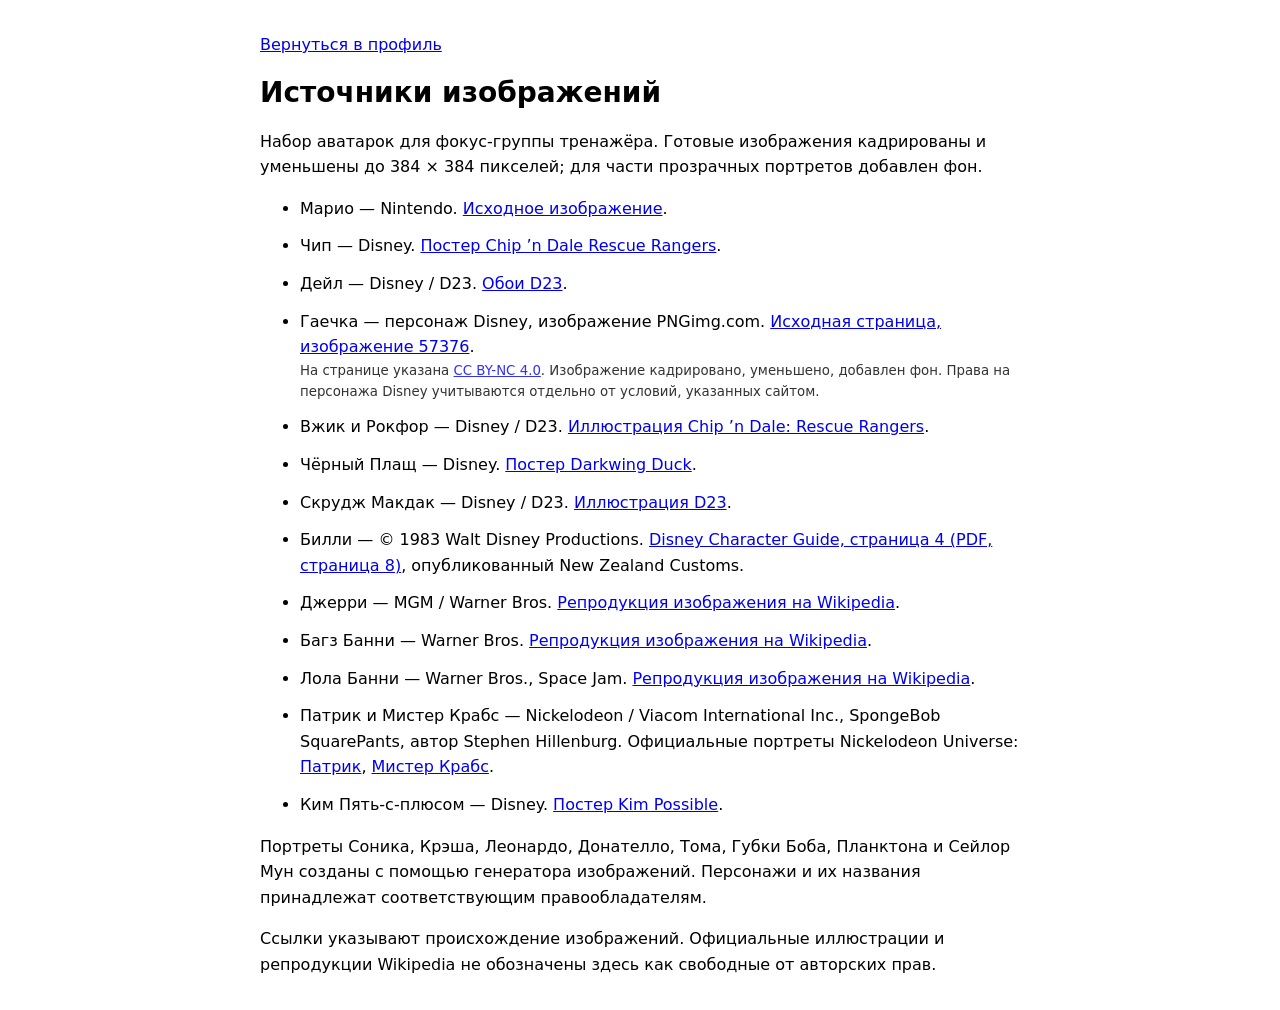
<file: characters/credits.html>
<!doctype html>
<html lang="ru">
<head>
  <meta charset="utf-8">
  <meta name="viewport" content="width=device-width, initial-scale=1">
  <meta name="color-scheme" content="light dark">
  <title>Источники изображений — Тренажёр для речи</title>
  <style>body{font:16px/1.6 system-ui,sans-serif;max-width:760px;margin:32px auto;padding:0 20px}h1{font-size:28px;line-height:1.2}li{margin:12px 0}a{overflow-wrap:anywhere}small{display:block;opacity:.8}</style>
</head>
<body>
  <a href="../#/profile">Вернуться в профиль</a>
  <h1>Источники изображений</h1>
  <p>Набор аватарок для фокус-группы тренажёра. Готовые изображения кадрированы и уменьшены до 384 × 384 пикселей; для части прозрачных портретов добавлен фон.</p>
  <ul>
    <li>Марио — Nintendo. <a href="https://storemedia.nintendo.com/ui/images/logos/characters/mario-1600x1600.png">Исходное изображение</a>.</li>
    <li>Чип — Disney. <a href="https://shows.disney.com/chip-n-dale-rescue-rangers">Постер Chip ’n Dale Rescue Rangers</a>.</li>
    <li>Дейл — Disney / D23. <a href="https://d23.com/downloads-d23s-unlock-the-magic/">Обои D23</a>.</li>
    <li>Гаечка — персонаж Disney, изображение PNGimg.com. <a href="https://pngimg.com/image/57376">Исходная страница, изображение 57376</a>.
      <small>На странице указана <a href="https://creativecommons.org/licenses/by-nc/4.0/">CC BY-NC 4.0</a>. Изображение кадрировано, уменьшено, добавлен фон. Права на персонажа Disney учитываются отдельно от условий, указанных сайтом.</small></li>
    <li>Вжик и Рокфор — Disney / D23. <a href="https://d23.com/celebrate-r-j-deckers-premiere-with-these-disney-detectives/image-4_rescue-rangers/">Иллюстрация Chip ’n Dale: Rescue Rangers</a>.</li>
    <li>Чёрный Плащ — Disney. <a href="https://shows.disney.com/darkwing-duck">Постер Darkwing Duck</a>.</li>
    <li>Скрудж Макдак — Disney / D23. <a href="https://d23.com/a-to-z/scrooge-mcduck/">Иллюстрация D23</a>.</li>
    <li>Билли — © 1983 Walt Disney Productions. <a href="https://www.customs.govt.nz/media/d2fhdyer/disneyenterprisesincdisneycharacterguide-cr.pdf">Disney Character Guide, страница 4 (PDF, страница 8)</a>, опубликованный New Zealand Customs.</li>
    <li>Джерри — MGM / Warner Bros. <a href="https://en.wikipedia.org/wiki/File:Jerry_Mouse.png">Репродукция изображения на Wikipedia</a>.</li>
    <li>Багз Банни — Warner Bros. <a href="https://en.wikipedia.org/wiki/File:Bugs_Bunny.svg">Репродукция изображения на Wikipedia</a>.</li>
    <li>Лола Банни — Warner Bros., Space Jam. <a href="https://en.wikipedia.org/wiki/File:Lola_Bunny_Space_Jam_svg.svg">Репродукция изображения на Wikipedia</a>.</li>
    <li>Патрик и Мистер Крабс — Nickelodeon / Viacom International Inc., SpongeBob SquarePants, автор Stephen Hillenburg. Официальные портреты Nickelodeon Universe: <a href="https://nickelodeonuniverse.com/character/patrick/">Патрик</a>, <a href="https://nickelodeonuniverse.com/character/mr-krabs/">Мистер Крабс</a>.</li>
    <li>Ким Пять-с-плюсом — Disney. <a href="https://shows.disney.com/kim-possible">Постер Kim Possible</a>.</li>
  </ul>
  <p>Портреты Соника, Крэша, Леонардо, Донателло, Тома, Губки Боба, Планктона и Сейлор Мун созданы с помощью генератора изображений. Персонажи и их названия принадлежат соответствующим правообладателям.</p>
  <p>Ссылки указывают происхождение изображений. Официальные иллюстрации и репродукции Wikipedia не обозначены здесь как свободные от авторских прав.</p>
</body>
</html>
</file>
<file: style.css>
/* Тренажёр речи. Цвета — токенами: светлая тема по умолчанию,
   тёмная по системе или по выбору в настройках. */
:root {
  color-scheme: light;
  --bg: #f5f4ef;
  --surface: #ffffff;
  --surface-2: #eaece5;
  --surface-3: #dce3d9;
  --ink: #24332f;
  --ink-2: #56655e;
  --ink-3: #5f6d63;
  --line: #d9dfd7;
  --line-2: #b8c7b9;
  --shadow: 0 1px 2px rgba(36, 51, 47, .04), 0 8px 24px -12px rgba(36, 51, 47, .10);

  --accent: #287060;
  --accent-ink: #205b4e;
  --rec: #e5484d;
  --rec-soft: rgba(229, 72, 77, .12);
  --good: #0ca30c;
  --good-ink: #006300;
  --bad-ink: #a32424;
  --warn: #fab219;
  --serious: #ec835a;
  --critical: #d03b3b;

  --filler-bg: rgba(250, 178, 25, .32);
  --hes-bg: rgba(236, 131, 90, .32);
  --chip-hes-bg: rgba(236, 131, 90, .18);
  --chip-hes-ink: #8a3b17;
  --chip-long-bg: rgba(208, 59, 59, .14);
  --chip-long-ink: #9b2222;
  --chip-hum-bg: rgba(250, 178, 25, .22);
  --chip-hum-ink: #6e4b00;
  --issue: #d03b3b;

  --series-1: #287060;
  --track: #dce8dc;
  --ord-0: #eaece5;
  --ord-1: #b8d1be;
  --ord-2: #6b9d80;
  --ord-3: #287060;

  --radius: 18px;
  --radius-sm: 12px;
  --font: system-ui, -apple-system, "SF Pro Text", "Segoe UI", Roboto, sans-serif;
  --next-action-bg: color-mix(in srgb, var(--surface) 38%, transparent);
  --next-action-ink: var(--ink);
  --next-action-border: color-mix(in srgb, var(--line-2) 65%, transparent);
}

@media (prefers-color-scheme: dark) {
  :root:not([data-theme="light"]) {
    color-scheme: dark;
    --bg: #151e19;
    --surface: #1e2c24;
    --surface-2: #26372d;
    --surface-3: #344b3c;
    --ink: #edf3ec;
    --ink-2: #c8d5c9;
    --ink-3: #a8bcae;
    --line: #3a5142;
    --line-2: #597462;
    --shadow: 0 1px 2px rgba(0, 0, 0, .3), 0 10px 30px -14px rgba(0, 0, 0, .6);
    --accent: #8fc9ae;
    --accent-ink: #b3e0c8;
    --rec-soft: rgba(229, 72, 77, .18);
    --good-ink: #2cc22c;
    --bad-ink: #f08a8a;
    --filler-bg: rgba(250, 178, 25, .28);
    --hes-bg: rgba(236, 131, 90, .34);
    --chip-hes-bg: rgba(236, 131, 90, .2);
    --chip-hes-ink: #f4ae8e;
    --chip-long-bg: rgba(208, 59, 59, .24);
    --chip-long-ink: #f39a9a;
    --chip-hum-bg: rgba(250, 178, 25, .18);
    --chip-hum-ink: #f6cd6a;
    --series-1: #8fc9ae;
    --track: #314b3b;
    --ord-0: #283d30;
    --ord-1: #41694f;
    --ord-2: #729d7e;
    --ord-3: #b3e0c8;
  }
}
:root[data-theme="dark"] {
  color-scheme: dark;
  --bg: #151e19;
  --surface: #1e2c24;
  --surface-2: #26372d;
  --surface-3: #344b3c;
  --ink: #edf3ec;
  --ink-2: #c8d5c9;
  --ink-3: #a8bcae;
  --line: #3a5142;
  --line-2: #597462;
  --shadow: 0 1px 2px rgba(0, 0, 0, .3), 0 10px 30px -14px rgba(0, 0, 0, .6);
  --accent: #8fc9ae;
  --accent-ink: #b3e0c8;
  --rec-soft: rgba(229, 72, 77, .18);
  --good-ink: #2cc22c;
  --bad-ink: #f08a8a;
  --filler-bg: rgba(250, 178, 25, .28);
  --hes-bg: rgba(236, 131, 90, .34);
  --chip-hes-bg: rgba(236, 131, 90, .2);
  --chip-hes-ink: #f4ae8e;
  --chip-long-bg: rgba(208, 59, 59, .24);
  --chip-long-ink: #f39a9a;
  --chip-hum-bg: rgba(250, 178, 25, .18);
  --chip-hum-ink: #f6cd6a;
  --series-1: #8fc9ae;
  --track: #314b3b;
  --ord-0: #283d30;
  --ord-1: #41694f;
  --ord-2: #729d7e;
  --ord-3: #b3e0c8;
}

* { box-sizing: border-box; }
html { -webkit-text-size-adjust: 100%; }
body {
  margin: 0;
  background: var(--bg);
  color: var(--ink);
  font: 16px/1.5 var(--font);
  -webkit-font-smoothing: antialiased;
  overflow-x: hidden;
}
a { color: var(--accent-ink); text-decoration: none; }
a:hover { text-decoration: underline; text-underline-offset: 3px; }
button, input, select, textarea { font: inherit; color: inherit; }
h1, h2, h3 { line-height: 1.15; letter-spacing: -0.015em; margin: 0; }
h1 { font-size: clamp(26px, 4vw, 36px); font-weight: 680; }
h2 { font-size: 21px; font-weight: 650; }
h3 { font-size: 16px; font-weight: 650; letter-spacing: -0.005em; }
p { margin: 0; }
[hidden] { display: none !important; }
:focus-visible { outline: 2px solid var(--accent); outline-offset: 2px; border-radius: 6px; }

/* ---- шапка ---- */
.topbar {
  position: sticky; top: 0; z-index: 20;
  background: color-mix(in srgb, var(--bg) 86%, transparent);
  backdrop-filter: saturate(1.4) blur(12px);
  -webkit-backdrop-filter: saturate(1.4) blur(12px);
  border-bottom: 1px solid var(--line);
}
.topbar-in {
  max-width: 1120px; margin: 0 auto; padding: 10px 24px;
  display: flex; align-items: center; gap: 20px;
}
.brand { display: flex; align-items: center; gap: 10px; color: var(--ink); font-weight: 650; letter-spacing: -0.01em; white-space: nowrap; }
.brand:hover { text-decoration: none; }
.brand-mark { width: 28px; height: 28px; }
.brand-mark rect { fill: var(--ink); }
.brand-mark path { stroke: var(--surface); stroke-width: 2.4; stroke-linecap: round; fill: none; }
.nav { display: flex; gap: 4px; margin-left: auto; overflow-x: auto; scrollbar-width: none; }
.nav::-webkit-scrollbar { display: none; }
.nav a {
  color: var(--ink-2); padding: 7px 12px; border-radius: 10px; font-size: 15px; white-space: nowrap;
}
.nav a:hover { background: var(--surface-2); text-decoration: none; color: var(--ink); }
.nav a.active { background: var(--surface); color: var(--ink); box-shadow: inset 0 0 0 1px var(--line); }
.icon-btn {
  width: 38px; height: 38px; border-radius: 11px; border: 0; background: transparent; cursor: pointer;
  display: inline-grid; place-items: center; color: var(--ink-2); flex: none;
}
.icon-btn:hover { background: var(--surface-2); color: var(--ink); }
.icon-btn svg { width: 21px; height: 21px; fill: none; stroke: currentColor; stroke-width: 1.7; stroke-linejoin: round; }

.banner {
  max-width: 1120px; margin: 12px auto 0; padding: 12px 16px; border-radius: var(--radius-sm);
  background: var(--chip-long-bg); color: var(--chip-long-ink); font-size: 14px;
}
.banner code { font-size: 13px; }
.banner.info { background: color-mix(in srgb, var(--accent) 10%, var(--surface)); color: var(--ink); display: flex; align-items: center; gap: 12px; flex-wrap: wrap; }

/* ---- страница ---- */
.page { max-width: 1120px; margin: 0 auto; padding: 28px 24px 80px; outline: none; }
.stack { display: flex; flex-direction: column; gap: 16px; }
.row { display: flex; align-items: center; gap: 10px; flex-wrap: wrap; }
.spacer { flex: 1; }
.muted { color: var(--ink-3); }
.soft { color: var(--ink-2); }
.small { font-size: 14px; }
.tiny { font-size: 12.5px; }
.num { font-variant-numeric: tabular-nums; }
.section-title { display: flex; align-items: baseline; gap: 12px; margin: 34px 0 14px; }
.section-title .muted { font-size: 14px; }

.card {
  background: var(--surface); border: 1px solid var(--line); border-radius: var(--radius);
  padding: 20px 22px; box-shadow: var(--shadow);
}
.card.flat { box-shadow: none; }
.card-head { display: flex; align-items: center; gap: 10px; margin-bottom: 12px; flex-wrap: wrap; }

.chip {
  display: inline-flex; align-items: center; gap: 6px; padding: 3px 10px; border-radius: 999px;
  background: var(--surface-2); color: var(--ink-2); font-size: 13px; line-height: 1.5; white-space: nowrap;
}
.chip.dark { background: var(--ink); color: var(--surface); }
.chip.good { background: color-mix(in srgb, var(--good) 14%, transparent); color: var(--good-ink); }
.chip.warn { background: var(--chip-hum-bg); color: var(--chip-hum-ink); }
.chip.bad { background: var(--chip-long-bg); color: var(--chip-long-ink); }

/* ---- кнопки ---- */
.btn {
  display: inline-flex; align-items: center; justify-content: center; gap: 8px;
  height: 44px; padding: 0 18px; border-radius: 12px; border: 0; cursor: pointer;
  background: var(--ink); color: var(--surface); font-weight: 600; font-size: 15px; white-space: nowrap;
  transition: transform .12s ease, opacity .12s ease, background .12s ease;
}
.btn:hover { opacity: .92; text-decoration: none; }
.btn:active { transform: scale(.98); }
.btn:disabled { opacity: .45; cursor: default; transform: none; }
.btn.ghost { background: transparent; color: var(--ink); box-shadow: inset 0 0 0 1px var(--line-2); }
.btn.ghost:hover { background: var(--surface-2); opacity: 1; }
.btn.quiet { background: var(--surface-2); color: var(--ink); }
.btn.quiet:hover { background: var(--surface-3); opacity: 1; }
.btn.small { height: 34px; padding: 0 12px; font-size: 14px; border-radius: 10px; }
.btn.danger { background: transparent; color: var(--bad-ink); box-shadow: inset 0 0 0 1px color-mix(in srgb, var(--critical) 40%, transparent); }
.btn svg { width: 18px; height: 18px; fill: none; stroke: currentColor; stroke-width: 1.8; stroke-linecap: round; stroke-linejoin: round; }
.back svg, .dropzone svg { width: 16px; height: 16px; fill: none; stroke: currentColor; stroke-width: 1.8; stroke-linecap: round; stroke-linejoin: round; vertical-align: -3px; }
.step-row svg { width: 18px; height: 18px; fill: none; stroke: currentColor; stroke-width: 1.8; stroke-linecap: round; stroke-linejoin: round; display: block; }
.big-ico { width: 56px; height: 56px; fill: none; stroke: var(--ink); stroke-width: 1.5; stroke-linecap: round; stroke-linejoin: round; }
.link-btn { background: none; border: 0; padding: 0; color: var(--accent-ink); cursor: pointer; font-size: inherit; }
.link-btn:hover { text-decoration: underline; text-underline-offset: 3px; }

/* ---- главная ---- */
.hero { display: grid; grid-template-columns: 1.3fr 1fr; gap: 18px; align-items: stretch; }
.hero-text { padding: 8px 4px 0; display: flex; flex-direction: column; gap: 14px; }
.hero-text p { color: var(--ink-2); font-size: 17px; max-width: 560px; }
.skills { display: flex; gap: 8px; flex-wrap: wrap; margin-top: 4px; }
.today-card { display: flex; flex-direction: column; gap: 14px; }
.today-card .steps { display: grid; grid-template-columns: repeat(5, 1fr); gap: 4px; }
.today-card .steps span { height: 6px; border-radius: 3px; background: var(--surface-3); }
.today-card .steps span.done { background: var(--accent); }
.coach-card { display: flex; gap: 16px; align-items: center; margin-top: 18px; }
.coach-card .q { font-size: 18px; font-weight: 560; letter-spacing: -0.01em; }
.coach-card .grow { flex: 1; min-width: 0; display: flex; flex-direction: column; gap: 6px; }

.ex-grid { display: grid; grid-template-columns: repeat(auto-fill, minmax(240px, 1fr)); gap: 14px; }
.ex-card {
  position: relative; display: flex; flex-direction: column; gap: 10px; min-height: 168px;
  background: var(--surface); border: 1px solid var(--line); border-radius: var(--radius); padding: 18px 18px 16px;
  color: var(--ink); box-shadow: var(--shadow); transition: transform .15s ease, box-shadow .15s ease, border-color .15s;
}
.ex-card:hover { text-decoration: none; transform: translateY(-2px); border-color: var(--line-2); }
.ex-card .icon { width: 38px; height: 38px; border-radius: 11px; display: grid; place-items: center; background: var(--surface-2); }
.ex-card .icon svg { width: 21px; height: 21px; fill: none; stroke: var(--ink); stroke-width: 1.7; stroke-linecap: round; stroke-linejoin: round; }
.ex-card h3 { font-size: 17px; }
.ex-card .meta { margin-top: auto; display: flex; align-items: center; gap: 8px; flex-wrap: wrap; color: var(--ink-3); font-size: 13.5px; }
.ex-card .score-badge { position: absolute; top: 16px; right: 16px; }
.note-row { margin-top: 26px; display: grid; grid-template-columns: repeat(3, 1fr); gap: 14px; }
.note-row .card { box-shadow: none; padding: 16px 18px; }
.note-row h3 { margin-bottom: 4px; }

.score-pill {
  display: inline-flex; align-items: baseline; gap: 2px; padding: 2px 9px; border-radius: 999px;
  background: var(--surface-2); font-weight: 650; font-size: 14px;
}
.score-pill small { font-weight: 500; color: var(--ink-3); font-size: 11px; }

/* ---- упражнение ---- */
.back { display: inline-flex; align-items: center; gap: 6px; color: var(--ink-3); font-size: 14px; margin-bottom: 10px; }
.ex-head { display: flex; align-items: flex-end; gap: 14px; flex-wrap: wrap; margin-bottom: 18px; }
.ex-head h1 { flex: 1 1 auto; }
.howto { margin-bottom: 16px; }
.howto summary { cursor: pointer; color: var(--ink-2); font-size: 15px; list-style: none; display: inline-flex; gap: 8px; align-items: center; }
.howto summary::-webkit-details-marker { display: none; }
.howto summary::before { content: "›"; display: inline-block; transition: transform .15s; font-size: 18px; line-height: 1; }
.howto[open] summary::before { transform: rotate(90deg); }
.howto ol { margin: 10px 0 0; padding-left: 22px; color: var(--ink-2); display: flex; flex-direction: column; gap: 4px; }

.workspace { display: grid; grid-template-columns: minmax(0, 1fr) 340px; gap: 18px; align-items: start; }
.topic-card { display: flex; flex-direction: column; gap: 14px; min-height: 100%; }
.topic-label { font-size: 13px; text-transform: uppercase; letter-spacing: .08em; color: var(--ink-3); font-weight: 600; }
.topic-text { font-size: clamp(22px, 3.2vw, 32px); font-weight: 640; letter-spacing: -0.02em; line-height: 1.2; text-wrap: balance; }
.topic-edit { width: 100%; font-size: 20px; padding: 10px 12px; border-radius: 12px; border: 1px solid var(--line-2); background: var(--surface-2); }
.topic-tools { display: flex; gap: 8px; flex-wrap: wrap; }
.hint-line { display: flex; gap: 8px; align-items: center; color: var(--ink-2); font-size: 14.5px; }
.hint-line svg { width: 18px; height: 18px; flex: none; stroke: var(--ink-3); fill: none; stroke-width: 1.7; }
.stepper { display: flex; gap: 6px; flex-wrap: wrap; }
.stepper .st {
  display: inline-flex; align-items: center; gap: 6px; padding: 5px 11px; border-radius: 10px; font-size: 13.5px;
  background: var(--surface-2); color: var(--ink-3);
}
.stepper .st.current { background: var(--ink); color: var(--surface); }
.stepper .st.done { color: var(--ink); }
.stepper .st.done::before { content: "✓"; color: var(--good-ink); font-weight: 700; }
.stepper .st.err::before { content: "!"; color: var(--critical); font-weight: 700; }
.word-chips { display: flex; flex-wrap: wrap; gap: 6px; }
.word-chips .chip { background: var(--surface-2); color: var(--ink); font-size: 14px; }

.stage {
  display: flex; flex-direction: column; align-items: center; gap: 14px; text-align: center;
  padding: 22px 18px 18px;
}
.ring-wrap { position: relative; width: 236px; height: 236px; }
.ring-wrap svg.ring { width: 100%; height: 100%; transform: rotate(-90deg); }
.ring-track { stroke: var(--surface-3); }
.ring-fill { stroke: var(--ink); transition: stroke .3s; }
.stage[data-mode="rec"] .ring-fill { stroke: var(--rec); }
.stage[data-mode="rec"].ending .ring-fill { stroke: var(--serious); }
.stage[data-mode="prep"] .ring-fill { stroke: var(--accent); }
.ring-center { position: absolute; inset: 0; display: grid; place-items: center; }
.rec-btn {
  width: 132px; height: 132px; border-radius: 50%; border: 0; cursor: pointer;
  background: var(--rec); color: #fff; display: flex; flex-direction: column; align-items: center; justify-content: center; gap: 4px;
  box-shadow: 0 10px 30px -10px rgba(229, 72, 77, .7); transition: transform .15s ease, box-shadow .15s;
  font-weight: 650; font-size: 15px;
}
.rec-btn:hover { transform: scale(1.03); }
.rec-btn:active { transform: scale(.97); }
.rec-btn svg { width: 34px; height: 34px; fill: none; stroke: #fff; stroke-width: 1.8; stroke-linecap: round; }
.rec-btn.stop { background: var(--ink); box-shadow: 0 10px 30px -12px rgba(0, 0, 0, .5); }
.rec-btn.stop .sq { width: 26px; height: 26px; border-radius: 6px; background: var(--surface); }
.rec-btn:disabled { opacity: .5; cursor: default; transform: none; }
.big-count { font-size: 88px; font-weight: 700; letter-spacing: -0.04em; line-height: 1; font-variant-numeric: tabular-nums; }
.big-time { font-size: 50px; font-weight: 660; letter-spacing: -0.03em; line-height: 1; font-variant-numeric: tabular-nums; }
.stage-sub { font-size: 14px; color: var(--ink-3); }
.stage-title { font-size: 16px; font-weight: 600; }
.stage-actions { display: flex; gap: 8px; flex-wrap: wrap; justify-content: center; }
.level { width: 100%; max-width: 280px; height: 44px; }
.kbd { display: inline-block; padding: 0 6px; border-radius: 6px; border: 1px solid var(--line-2); font-size: 12px; line-height: 20px; color: var(--ink-2); background: var(--surface-2); }
.spinner { width: 46px; height: 46px; border-radius: 50%; border: 3px solid var(--surface-3); border-top-color: var(--ink); animation: spin .9s linear infinite; }
@keyframes spin { to { transform: rotate(360deg); } }
.pulse { animation: pulse 1.6s ease-in-out infinite; }
@keyframes pulse { 50% { opacity: .45; } }

.dropzone {
  border: 1.5px dashed var(--line-2); border-radius: var(--radius-sm); padding: 14px; text-align: center;
  color: var(--ink-3); font-size: 14px; cursor: pointer; width: 100%;
}
.dropzone.over { border-color: var(--accent); background: color-mix(in srgb, var(--accent) 6%, transparent); color: var(--ink); }

/* ---- разбор ---- */
.analysis { margin-top: 18px; }
.analysis-loading { display: flex; align-items: center; gap: 16px; }
.dots span { display: inline-block; width: 7px; height: 7px; border-radius: 50%; background: var(--ink-3); margin-right: 4px; animation: dot 1.2s infinite ease-in-out; }
.dots span:nth-child(2) { animation-delay: .15s; }
.dots span:nth-child(3) { animation-delay: .3s; }
@keyframes dot { 0%, 80%, 100% { transform: scale(.6); opacity: .4; } 40% { transform: scale(1); opacity: 1; } }

.verdict-grid { display: grid; grid-template-columns: 200px minmax(0, 1fr); gap: 26px; align-items: start; }
.hero-score { display: flex; flex-direction: column; gap: 2px; }
.hero-score .val { font-size: 64px; font-weight: 700; letter-spacing: -0.04em; line-height: 1; }
.hero-score .val small { font-size: 22px; font-weight: 600; color: var(--ink-3); letter-spacing: 0; }
.verdict { font-size: 18px; line-height: 1.5; color: var(--ink); text-wrap: pretty; }
.deltas { display: flex; gap: 8px; flex-wrap: wrap; margin-top: 12px; }
.delta { font-size: 13.5px; padding: 4px 10px; border-radius: 10px; background: var(--surface-2); color: var(--ink-2); }
.delta b { font-weight: 650; }
.delta.up b { color: var(--good-ink); }
.delta.down b { color: var(--bad-ink); }

.meters { display: grid; grid-template-columns: repeat(auto-fill, minmax(250px, 1fr)); gap: 14px 26px; margin-top: 22px; }
.meter-row { display: flex; flex-direction: column; gap: 6px; }
.meter-top { display: flex; align-items: baseline; gap: 8px; }
.meter-top .name { font-weight: 600; font-size: 14.5px; }
.meter-top .v { margin-left: auto; font-weight: 650; }
.meter { position: relative; height: 8px; border-radius: 4px; background: var(--track); }
.meter > i { position: absolute; left: 0; top: 0; bottom: 0; border-radius: 4px; background: var(--series-1); }
.meter > b { position: absolute; top: -4px; width: 2px; height: 16px; background: var(--ink-2); border-radius: 1px; }
.meter-note { font-size: 13px; color: var(--ink-3); line-height: 1.4; }

.cols { display: grid; grid-template-columns: 1fr 1fr; gap: 16px; margin-top: 22px; }
.list { list-style: none; margin: 8px 0 0; padding: 0; display: flex; flex-direction: column; gap: 8px; }
.list li { display: flex; gap: 10px; align-items: flex-start; color: var(--ink-2); }
.list li::before { flex: none; width: 20px; height: 20px; border-radius: 6px; display: grid; place-items: center; font-size: 12px; font-weight: 700; margin-top: 2px; }
.list.good li::before { content: "✓"; background: color-mix(in srgb, var(--good) 15%, transparent); color: var(--good-ink); }
.list.grow li::before { content: "↑"; background: color-mix(in srgb, var(--accent) 14%, transparent); color: var(--accent-ink); }
.callout { margin-top: 18px; padding: 14px 16px; border-radius: var(--radius-sm); background: var(--surface-2); display: flex; flex-direction: column; gap: 6px; }
.callout .label { font-size: 12.5px; text-transform: uppercase; letter-spacing: .07em; color: var(--ink-3); font-weight: 650; }
.callout.next { background: color-mix(in srgb, var(--accent) 9%, var(--surface)); }
.transcript-editor { margin-top: 16px; border-top: 1px solid var(--line-2); padding-top: 12px; }
.transcript-editor > summary { cursor: pointer; padding: 8px 0; font-weight: 560; }
.transcript-editor[open] { display: flex; flex-direction: column; gap: 12px; }
.transcript-editor textarea { width: 100%; min-height: 140px; font: inherit; line-height: 1.6; }
.skill-progress { margin: 18px 0; }
.skill-progress > p { margin-top: 10px; }
.skill-progress-item { margin-top: 20px; padding-top: 18px; border-top: 1px solid var(--line-2); }
.skill-progress-item > p, .skill-progress-item > .row { margin-top: 12px; }
.skill-stages { list-style: none; padding: 0; margin: 16px 0 0; display: grid; gap: 10px; }
.skill-stages li { display: flex; justify-content: space-between; flex-wrap: wrap; gap: 4px 16px; padding: 10px 12px; background: var(--surface-2); border-radius: var(--radius-sm); }
.skill-stages li.confirmed { border-left: 3px solid var(--good-ink); }
.thought-comparison.single { grid-template-columns: minmax(0, 1fr); }
.callout .q { font-size: 18px; font-weight: 600; letter-spacing: -0.01em; }

/* ---- попытки ---- */
.takes { display: flex; flex-direction: column; gap: 14px; margin-top: 18px; }
.take-head { display: flex; align-items: center; gap: 10px; flex-wrap: wrap; margin-bottom: 12px; }
.take-head h3 { font-size: 16px; }
.take-error { padding: 12px 14px; border-radius: 12px; background: var(--chip-long-bg); color: var(--chip-long-ink); font-size: 14.5px; }
.warn-line { padding: 8px 12px; border-radius: 10px; background: var(--chip-hum-bg); color: var(--chip-hum-ink); font-size: 13.5px; margin-bottom: 10px; }

.player { display: flex; align-items: center; gap: 12px; margin-bottom: 14px; }
.play {
  width: 38px; height: 38px; border-radius: 50%; border: 0; cursor: pointer; background: var(--ink); color: var(--surface);
  display: grid; place-items: center; flex: none;
}
.play svg { width: 16px; height: 16px; fill: currentColor; }
.scrub { position: relative; flex: 1; height: 26px; cursor: pointer; touch-action: none; }
.scrub::before { content: ""; position: absolute; left: 0; right: 0; top: 11px; height: 4px; border-radius: 2px; background: var(--surface-3); }
.scrub i { position: absolute; left: 0; top: 11px; height: 4px; border-radius: 2px; background: var(--ink-2); width: 0; }
.scrub b { position: absolute; top: 6px; width: 14px; height: 14px; margin-left: -7px; border-radius: 50%; background: var(--ink); left: 0; box-shadow: 0 0 0 2px var(--surface); }
.p-time { font-size: 13px; color: var(--ink-3); min-width: 86px; text-align: right; font-variant-numeric: tabular-nums; }

.transcript { font-size: 17.5px; line-height: 2.05; color: var(--ink); text-wrap: pretty; }
.transcript .w { cursor: pointer; border-radius: 4px; padding: 1px 0; transition: background .1s; }
.transcript .w:hover { background: var(--surface-3); }
.transcript .w.now { background: color-mix(in srgb, var(--accent) 20%, transparent); }
.transcript mark.filler { background: var(--filler-bg); color: inherit; border-radius: 5px; padding: 2px 3px; }
.transcript mark.filler.hes { background: var(--hes-bg); }
.transcript .w.iss { text-decoration: underline wavy var(--issue); text-decoration-thickness: 1.5px; text-underline-offset: 5px; text-decoration-skip-ink: none; }
.transcript .w.rep { text-decoration: underline dotted var(--serious); text-decoration-thickness: 2px; text-underline-offset: 5px; }
.transcript .w.flash { background: color-mix(in srgb, var(--issue) 22%, transparent); }
.gap {
  display: inline-flex; align-items: center; gap: 3px; vertical-align: 1px;
  padding: 0 7px; margin: 0 2px; border-radius: 7px; font-size: 12.5px; line-height: 21px; font-variant-numeric: tabular-nums;
  background: var(--surface-2); color: var(--ink-3); cursor: default; white-space: nowrap;
}
.gap.hes { background: var(--chip-hes-bg); color: var(--chip-hes-ink); }
.gap.long { background: var(--surface-2); color: var(--ink-2); font-weight: 600; }
.gap.hum { background: var(--chip-hum-bg); color: var(--chip-hum-ink); }
.gap.start { background: transparent; box-shadow: inset 0 0 0 1px var(--line-2); }
.legend { display: flex; flex-wrap: wrap; gap: 6px 14px; margin-top: 12px; font-size: 12.5px; color: var(--ink-3); }
.legend span { display: inline-flex; align-items: center; gap: 6px; }
.legend i { display: inline-block; width: 22px; height: 12px; border-radius: 4px; }
.legend i.f { background: var(--filler-bg); }
.legend i.h { background: var(--hes-bg); }
.legend i.ph { background: var(--chip-hes-bg); }
.legend i.pl { background: var(--surface-3); }
.legend i.ps { background: var(--surface-3); }
.legend i.iss { height: 3px; background: none; border-bottom: 2px solid var(--issue); border-radius: 0; }
.legend i.rep { height: 3px; background: none; border-bottom: 2px dotted var(--serious); border-radius: 0; }
.empty-transcript { color: var(--ink-3); font-style: italic; }

.tiles { display: grid; grid-template-columns: repeat(auto-fill, minmax(150px, 1fr)); gap: 10px; margin-top: 16px; }
.tile { background: var(--surface-2); border-radius: 14px; padding: 12px 14px; display: flex; flex-direction: column; gap: 2px; min-width: 0; }
.tile .t-label { font-size: 12.5px; color: var(--ink-3); }
.tile .t-val { font-size: 26px; font-weight: 680; letter-spacing: -0.02em; line-height: 1.15; }
.tile .t-val small { font-size: 13px; font-weight: 550; color: var(--ink-3); letter-spacing: 0; margin-left: 3px; }
.tile .t-sub { font-size: 12.5px; color: var(--ink-2); line-height: 1.35; overflow-wrap: anywhere; }
.tile .pre { font-size: 11px; color: var(--ink-3); }

.take-analysis { margin-top: 18px; padding-top: 16px; border-top: 1px solid var(--line); display: flex; flex-direction: column; gap: 16px; }
.main-idea { font-size: 15.5px; color: var(--ink-2); }
.main-idea b { color: var(--ink); font-weight: 600; }
.structure { display: grid; grid-template-columns: repeat(4, minmax(0, 1fr)); gap: 8px; }
.structure .s { border-radius: 12px; padding: 10px 12px; background: var(--surface-2); font-size: 13.5px; display: flex; flex-direction: column; gap: 3px; min-width: 0; }
.structure .s .k { font-weight: 650; font-size: 13px; display: flex; gap: 6px; align-items: center; }
.structure .s.ok .k::before { content: "✓"; color: var(--good-ink); }
.structure .s.miss .k::before { content: "✗"; color: var(--critical); }
.structure .s.miss { color: var(--ink-3); }
.structure .s .q { color: var(--ink-2); overflow-wrap: anywhere; }
.issues { display: flex; flex-direction: column; gap: 10px; }
.issue { display: grid; grid-template-columns: 128px minmax(0, 1fr); gap: 4px 14px; padding: 12px 14px; border-radius: 12px; background: var(--surface-2); }
.issue .kind { grid-row: span 2; }
.issue .kind .chip { background: var(--surface); }
.issue .quote { color: var(--ink-2); }
.issue .quote button { all: unset; cursor: pointer; text-decoration: line-through; text-decoration-color: color-mix(in srgb, var(--issue) 70%, transparent); }
.issue .quote button:hover { color: var(--ink); }
.issue .fix { font-weight: 600; }
.issue .fix::before { content: "→ "; color: var(--good-ink); }
.issue .why { grid-column: 2; font-size: 13.5px; color: var(--ink-3); }
.stronger { padding: 16px 18px; border-radius: 14px; background: color-mix(in srgb, var(--good) 7%, var(--surface)); box-shadow: inset 0 0 0 1px color-mix(in srgb, var(--good) 20%, transparent); }
.stronger .label { display: flex; align-items: center; gap: 8px; font-size: 12.5px; text-transform: uppercase; letter-spacing: .07em; color: var(--good-ink); font-weight: 650; margin-bottom: 6px; }
.stronger p { font-size: 16.5px; line-height: 1.6; white-space: pre-line; }
.stronger-explanation { min-width: 0; margin-top: 16px; padding-top: 14px; border-top: 1px solid var(--line-2); }
.stronger-explanation h3 { margin-bottom: 6px; color: var(--ink); font-size: 16px; line-height: 1.4; letter-spacing: 0; }
.stronger-explanation p { max-width: 70ch; color: var(--ink-2); font-size: 16px; line-height: 1.6; overflow-wrap: anywhere; }

.after-actions { display: flex; gap: 10px; flex-wrap: wrap; margin-top: 18px; }
.recording-details { min-width: 0; position: sticky; top: 86px; }
.recording-details > .stage { position: static; }
.recording-details > summary { display: none; }
.workspace.is-reviewed { grid-template-columns: minmax(0, 1fr); gap: 12px; }
.workspace.is-reviewed .topic-card { padding: 18px 22px; }
.workspace.is-reviewed .topic-text { font-size: 20px; margin-bottom: 0; }
.recording-details.is-reviewed { position: static; }
.recording-details.is-reviewed > summary, .issue-details > summary {
  display: flex; align-items: center; gap: 10px; min-height: 48px; cursor: pointer; list-style: none;
  color: var(--ink-2); font-size: 15px; font-weight: 600;
}
.recording-details.is-reviewed > summary { width: fit-content; padding: 8px 14px; border: 1px solid var(--line-2); border-radius: var(--radius-sm); background: var(--surface); }
.recording-details.is-reviewed > summary::before, .issue-details > summary::before { content: '›'; font-size: 22px; font-weight: 400; line-height: 1; }
.recording-details[open] > summary::before, .issue-details[open] > summary::before { transform: rotate(90deg); }
.recording-details > summary::-webkit-details-marker, .issue-details > summary::-webkit-details-marker { display: none; }
.recording-details.is-reviewed[open] > .stage { margin-top: 12px; }
.issue-details { border: 1px solid var(--line); border-radius: var(--radius-sm); }
.issue-details > summary { padding: 8px 14px; }
.issue-details[open] > summary { border-bottom: 1px solid var(--line); margin-bottom: 12px; }
.issue-details > .issues { padding: 0 12px 12px; }
.exercise-next-dock {
  position: fixed; z-index: 35; left: max(16px, env(safe-area-inset-left)); right: max(16px, env(safe-area-inset-right));
  bottom: calc(max(var(--trainer-mobile-nav-space, 0px), env(safe-area-inset-bottom, 0px)) + 12px);
  display: flex; justify-content: center; pointer-events: none;
}
.btn.exercise-next-link {
  min-height: 56px; height: auto; max-width: 560px; width: 100%; padding: 14px 20px; gap: 16px;
  justify-content: space-between; white-space: normal; line-height: 1.4; text-align: left; pointer-events: auto;
  background: var(--next-action-bg); color: var(--next-action-ink); border: 1px solid var(--next-action-border);
  box-shadow: 0 2px 10px rgba(0, 0, 0, .07); border-radius: 16px;
  text-shadow: 0 0 4px var(--surface), 0 1px 2px var(--surface);
}
.btn.exercise-next-link:hover { background: var(--next-action-bg); color: var(--next-action-ink); opacity: 1; box-shadow: 0 3px 12px rgba(0, 0, 0, .1); }
.exercise-next-link > span { overflow-wrap: anywhere; }
.exercise-next-link > svg { flex: none; }
body.has-exercise-next #app { padding-bottom: calc(var(--trainer-mobile-nav-space, 0px) + var(--exercise-next-height, 80px) + 56px); }
body.has-exercise-next .toast { bottom: calc(var(--trainer-mobile-nav-space, 0px) + var(--exercise-next-height, 80px) + 24px); }
body.trainer-mobile-keyboard-open .exercise-next-dock { display: none; }
body.trainer-mobile-keyboard-open.has-exercise-next .toast { bottom: calc(var(--trainer-mobile-keyboard-offset, 0px) + 12px); }
@media (max-width: 767px), (max-width: 1023px) and (pointer: coarse) {
  .recording-details { position: static; }
  .workspace.is-reviewed .topic-card { padding: 16px 18px; }
}

/* ---- самостоятельная переделка мысли ---- */
.thought-workshop { margin-top: 18px; scroll-margin-top: 86px; }
.thought-workshop:focus { outline: none; }
.thought-entry { display: flex; flex-direction: column; gap: 16px; border-color: color-mix(in srgb, var(--accent) 36%, var(--line)); }
.thought-entry h2 { margin-bottom: 6px; }
.thought-entry p { max-width: 72ch; }
.thought-entry-actions { display: flex; flex-wrap: wrap; gap: 10px; align-items: center; }
.thought-entry select { height: 44px; }
.thought-list { display: flex; flex-direction: column; gap: 18px; }
.thought-entry + .thought-list, .thought-workshop > div:not(:empty) + .thought-list { margin-top: 18px; }
.thought-card { scroll-margin-top: 86px; }
.thought-card h3 { font-size: 19px; }
.thought-card h4 { font-size: 15px; font-weight: 650; margin: 0 0 10px; }
.thought-card h5 { font-size: 14.5px; font-weight: 650; margin: 0; }
.thought-task { max-width: 72ch; margin-bottom: 18px; }
.thought-comparison { display: grid; grid-template-columns: minmax(0, 1fr) minmax(0, 1fr); gap: 16px; align-items: start; }
.thought-version { padding: 16px; border-radius: var(--radius-sm); background: var(--surface-2); min-width: 0; }
.thought-versions { min-width: 0; }
.thought-attempt + .thought-attempt { margin-top: 12px; }
.thought-attempt > .row { margin-bottom: 10px; }
.thought-quote { white-space: pre-wrap; overflow-wrap: anywhere; line-height: 1.65; margin-bottom: 12px; }
.thought-context { white-space: pre-wrap; overflow-wrap: anywhere; margin-top: 8px; line-height: 1.6; }
.thought-card audio { display: block; width: 100%; min-width: 0; margin: 12px 0 8px; }
.thought-card summary { cursor: pointer; min-height: 44px; display: flex; align-items: center; gap: 8px; color: var(--ink-2); font-size: 14px; }
.thought-card summary::before { content: '›'; font-size: 20px; }
.thought-card details[open] > summary::before { transform: rotate(90deg); }
.thought-card summary::-webkit-details-marker { display: none; }
.thought-review { border-top: 1px solid var(--line-2); padding-top: 12px; margin-top: 12px; display: flex; flex-direction: column; gap: 8px; }
.thought-next-hint { font-weight: 550; }
.thought-hints:not(:empty) { margin-bottom: 14px; }
.thought-card > .row { margin-top: 14px; }
.thought-status { padding: 12px 14px; margin-top: 16px; border-radius: var(--radius-sm); background: var(--surface-2); color: var(--ink-2); font-size: 14.5px; }
.thought-status .btn { margin-top: 10px; }
.thought-attempt { scroll-margin-top: 86px; }
.thought-form { display: flex; flex-direction: column; gap: 16px; padding-top: 20px; margin-top: 18px; border-top: 1px solid var(--line); }
.thought-modes { align-self: flex-start; }
.thought-modes button { min-height: 44px; display: inline-flex; align-items: center; gap: 7px; font-size: 15px; }
.thought-modes svg { width: 18px; height: 18px; fill: none; stroke: currentColor; stroke-width: 1.8; stroke-linecap: round; stroke-linejoin: round; }
.thought-modes button:disabled { opacity: .5; cursor: default; }
.thought-input { width: 100%; min-height: 96px; padding: 12px 14px; border: 1px solid var(--line-2); border-radius: 12px; background: var(--surface); color: var(--ink); line-height: 1.6; resize: vertical; font-size: 16px; }
.thought-input:disabled { opacity: .65; }
.thought-meaning .thought-input { min-height: 76px; }
.thought-form .btn, .thought-card > .row .btn, .thought-entry .btn, .issue-practice .btn, .thought-attempt .btn { min-height: 44px; height: auto; }
.thought-form .field > .btn { align-self: flex-start; margin-top: 6px; }
.thought-voice { display: flex; flex-direction: column; gap: 12px; }
.thought-voice > .btn { align-self: flex-start; }
.thought-preview:empty { display: none; }
.thought-error { color: var(--bad-ink); font-size: 14.5px; line-height: 1.5; }
.issue-practice { grid-column: 2; margin-top: 5px; }
.pause-note { flex-basis: 100%; }

/* ---- мысль и слово ---- */
.learning-intro { max-width: 76ch; margin: 0 0 20px; }
.learning-kinds { margin-bottom: 28px; }
.learning-kinds .ex-card h2 { font-size: 19px; }
.learning-kinds .meta { flex-wrap: wrap; }
.learning-kinds .meta > span { display: inline-flex; align-items: center; gap: 6px; }
.learning-kinds .meta svg, .section-title > a svg, .learning-citation svg { width: 16px; height: 16px; fill: none; stroke: currentColor; stroke-width: 1.8; stroke-linecap: round; stroke-linejoin: round; }
.section-title > a { display: inline-flex; align-items: center; gap: 6px; min-height: 44px; }
.learning-principle { display: flex; gap: 12px; align-items: flex-start; color: var(--ink-2); background: var(--surface-2); padding: 14px 16px; border-radius: var(--radius-sm); margin-bottom: 20px; max-width: 80ch; }
.learning-principle > svg { flex: none; width: 20px; height: 20px; margin-top: 2px; fill: none; stroke: currentColor; stroke-width: 1.8; stroke-linecap: round; }
.learning-items { display: grid; grid-template-columns: repeat(2, minmax(0, 1fr)); gap: 16px; }
.learning-item { display: flex; flex-direction: column; gap: 12px; min-width: 0; overflow-wrap: anywhere; }
.learning-item h2 { font-size: 19px; }
.learning-item > .btn { align-self: flex-start; margin-top: auto; }
.learning-item-actions { margin-top: auto; }
.learning-progress h2 { margin-bottom: 16px; }
.learning-progress-grid { display: grid; grid-template-columns: repeat(2, minmax(0, 1fr)); gap: 20px; }
.learning-progress-grid h3 { font-size: 14px; color: var(--ink-2); margin-bottom: 6px; }
.learning-progress-grid p + p { margin-top: 5px; }
.learning-material { display: flex; flex-direction: column; gap: 18px; margin: 0 0 20px; padding: 18px; border-radius: var(--radius-sm); background: var(--surface-2); }
.learning-topic { margin: -4px 0 18px; line-height: 1.5; }
.learning-material h4 { margin-bottom: 8px; }
.learning-word h4 { font-size: 24px; letter-spacing: -.02em; }
.learning-word p + p { margin-top: 6px; }
.learning-citation { margin: 0; padding-bottom: 16px; border-bottom: 1px solid var(--line-2); }
.learning-citation blockquote { margin: 0; font-size: 18px; line-height: 1.65; white-space: pre-wrap; }
.learning-citation figcaption { display: flex; align-items: baseline; flex-wrap: wrap; gap: 4px 10px; margin-top: 10px; color: var(--ink-2); font-size: 14px; }
.learning-citation a { display: inline-flex; align-items: center; gap: 4px; min-height: 44px; }
.learning-nuances { display: grid; grid-template-columns: minmax(90px, auto) minmax(0, 1fr); gap: 8px 16px; margin: 0 0 10px; }
.learning-nuances dt { font-weight: 650; }
.learning-nuances dd { margin: 0; color: var(--ink-2); }
.learning-examples { margin: 0; padding-left: 20px; color: var(--ink-2); display: flex; flex-direction: column; gap: 8px; }
.learning-usage-pairs { display: flex; flex-direction: column; gap: 14px; margin-top: 12px; }
.learning-usage-pair { display: grid; grid-template-columns: repeat(2, minmax(0, 1fr)); gap: 10px 18px; padding: 14px; border-radius: 10px; background: var(--surface); }
.learning-usage-pair > div > p { margin-top: 4px; line-height: 1.6; }
.learning-pair-note { grid-column: 1 / -1; }
.learning-transfer { margin-top: 20px; padding: 16px; border-radius: var(--radius-sm); background: color-mix(in srgb, var(--accent) 7%, var(--surface)); display: flex; flex-direction: column; gap: 12px; }
.learning-transfer .btn { align-self: flex-start; min-height: 44px; height: auto; }

/* ---- программа ---- */
.prog-grid { display: grid; grid-template-columns: minmax(0, 1fr) 360px; gap: 18px; align-items: start; }
.steps-list { display: flex; flex-direction: column; gap: 8px; }
.step-row {
  display: grid; grid-template-columns: 34px minmax(0, 1fr) auto; gap: 14px; align-items: center;
  padding: 14px 16px; border-radius: 14px; background: var(--surface-2); color: var(--ink);
}
.step-row:hover { text-decoration: none; background: var(--surface-3); }
.step-row .n { width: 34px; height: 34px; border-radius: 10px; display: grid; place-items: center; background: var(--surface); font-weight: 650; }
.step-row.done .n { background: var(--good); color: #fff; }
.step-row .t { font-weight: 600; }
.cal { display: grid; grid-template-columns: repeat(6, 1fr); gap: 6px; }
.cal .d {
  aspect-ratio: 1; border-radius: 10px; display: grid; place-items: center; font-size: 13px; font-weight: 600;
  background: var(--ord-0); color: var(--ink-3); position: relative; font-variant-numeric: tabular-nums;
}
.cal .d.today { box-shadow: 0 0 0 2px var(--surface), 0 0 0 4px var(--ink); }
.cal .d.check::after { content: ""; position: absolute; top: 5px; right: 5px; width: 6px; height: 6px; border-radius: 50%; background: var(--serious); box-shadow: 0 0 0 2px var(--surface); }
.cal-legend { display: flex; gap: 12px; flex-wrap: wrap; font-size: 12.5px; color: var(--ink-3); margin-top: 12px; }
.cal-legend span { display: inline-flex; align-items: center; gap: 6px; }
.cal-legend i { width: 14px; height: 14px; border-radius: 4px; display: inline-block; }

/* ---- история ---- */
.filters { display: flex; gap: 10px; flex-wrap: wrap; align-items: center; margin-bottom: 16px; }
select, .input {
  height: 40px; padding: 0 12px; border-radius: 11px; border: 1px solid var(--line-2); background: var(--surface); color: var(--ink);
}
.day-group { margin-bottom: 22px; }
.day-group h3 { font-size: 14px; color: var(--ink-3); font-weight: 600; margin: 0 0 8px 4px; }
.hist-list { display: flex; flex-direction: column; gap: 6px; }
.hist-row {
  display: grid; grid-template-columns: 52px 230px minmax(0, 1fr) auto; gap: 14px; align-items: center;
  padding: 12px 16px; border-radius: 14px; background: var(--surface); border: 1px solid var(--line); color: var(--ink);
}
.hist-row:hover { text-decoration: none; border-color: var(--line-2); }
.hist-row .time { color: var(--ink-3); font-size: 14px; font-variant-numeric: tabular-nums; }
.hist-row .ex { font-weight: 600; white-space: nowrap; overflow: hidden; text-overflow: ellipsis; }
.hist-row .topic { color: var(--ink-2); white-space: nowrap; overflow: hidden; text-overflow: ellipsis; }
.hist-row .stats { display: flex; gap: 8px; align-items: center; justify-content: flex-end; flex-wrap: wrap; }

/* ---- прогресс ---- */
.kpis { display: grid; grid-template-columns: repeat(4, minmax(0, 1fr)); gap: 12px; }
.kpi { background: var(--surface); border: 1px solid var(--line); border-radius: var(--radius); padding: 16px 18px; display: flex; flex-direction: column; gap: 4px; }
.kpi .k-label { font-size: 13px; color: var(--ink-3); }
.kpi .k-val { font-size: 32px; font-weight: 680; letter-spacing: -0.025em; line-height: 1.1; }
.kpi .k-sub { font-size: 13px; color: var(--ink-2); }
.charts { display: grid; grid-template-columns: repeat(2, minmax(0, 1fr)); gap: 14px; }
.chart-card { padding: 16px 18px 10px; }
.chart-card .c-title { font-weight: 650; font-size: 15px; }
.chart-card .c-sub { font-size: 13px; color: var(--ink-3); }
.chart { position: relative; margin-top: 8px; }
.chart svg { display: block; width: 100%; height: auto; overflow: visible; }
.chart .grid line { stroke: var(--line); stroke-width: 1; }
.chart .axis line { stroke: var(--line-2); stroke-width: 1; }
.chart text { fill: var(--ink-3); font-size: 11.5px; font-family: var(--font); font-variant-numeric: tabular-nums; }
.chart text.end-label { fill: var(--ink); font-weight: 650; font-size: 12.5px; }
.chart .line { fill: none; stroke: var(--series-1); stroke-width: 2; stroke-linejoin: round; stroke-linecap: round; }
.chart .area { fill: var(--series-1); opacity: .1; }
.chart .dot { fill: var(--series-1); stroke: var(--surface); stroke-width: 2; }
.chart .cross { stroke: var(--ink-3); stroke-width: 1; }
.chart .hot { fill: var(--series-1); stroke: var(--surface); stroke-width: 2; }
.chart svg:focus { outline: none; }
.chart svg:focus-visible { outline: 2px solid var(--accent); outline-offset: 4px; border-radius: 8px; }
.tooltip {
  position: fixed; z-index: 50; pointer-events: none; min-width: 120px; max-width: 260px;
  background: var(--surface); color: var(--ink); border: 1px solid var(--line-2); border-radius: 12px;
  padding: 8px 11px; box-shadow: var(--shadow); font-size: 13px; line-height: 1.4;
}
.tooltip .tv { font-size: 16px; font-weight: 700; }
.tooltip .tl { color: var(--ink-3); }
.tooltip .key { display: inline-block; width: 12px; height: 2px; background: var(--series-1); vertical-align: middle; margin-right: 6px; border-radius: 1px; }
.data-table { width: 100%; border-collapse: collapse; font-size: 14px; }
.data-table th, .data-table td { text-align: left; padding: 8px 10px; border-bottom: 1px solid var(--line); white-space: nowrap; }
.data-table th { color: var(--ink-3); font-weight: 600; font-size: 13px; }
.data-table td.n, .data-table th.n { text-align: right; font-variant-numeric: tabular-nums; }
.table-wrap { overflow-x: auto; }
.empty { padding: 40px 20px; text-align: center; color: var(--ink-3); }
.empty h3 { color: var(--ink); margin-bottom: 6px; }

/* ---- настройки ---- */
.dialog {
  border: 1px solid var(--line); border-radius: 20px; padding: 0; width: min(520px, calc(100vw - 32px));
  background: var(--surface); color: var(--ink); box-shadow: 0 30px 80px -20px rgba(0, 0, 0, .35);
}
.dialog::backdrop { background: rgba(10, 10, 9, .35); backdrop-filter: blur(2px); }
.dialog-in { padding: 22px 24px; display: flex; flex-direction: column; gap: 18px; }
.field { display: flex; flex-direction: column; gap: 6px; }
.field > label, .field > .label { font-weight: 600; font-size: 14.5px; }
.field .help { font-size: 13px; color: var(--ink-3); }
.seg { display: inline-flex; background: var(--surface-2); padding: 3px; border-radius: 12px; gap: 2px; flex-wrap: wrap; }
.seg button { border: 0; background: transparent; padding: 7px 12px; border-radius: 9px; cursor: pointer; font-size: 14px; color: var(--ink-2); }
.seg button.on { background: var(--surface); color: var(--ink); box-shadow: 0 1px 2px rgba(0, 0, 0, .12); font-weight: 600; }
.switch { display: flex; align-items: center; gap: 10px; cursor: pointer; font-size: 15px; }
.switch input { width: 18px; height: 18px; accent-color: var(--ink); }
.mic-test { height: 10px; border-radius: 5px; background: var(--surface-3); overflow: hidden; }
.mic-test i { display: block; height: 100%; width: 0; background: var(--good); transition: width .06s linear; }

.toast {
  position: fixed; left: 50%; bottom: 24px; transform: translateX(-50%); z-index: 60;
  background: var(--ink); color: var(--surface); padding: 10px 16px; border-radius: 12px; font-size: 14.5px;
  box-shadow: var(--shadow); max-width: calc(100vw - 32px);
}

/* ---- узкие экраны ---- */
@media (max-width: 920px) {
  .workspace, .prog-grid, .hero { grid-template-columns: minmax(0, 1fr); }
  .verdict-grid { grid-template-columns: minmax(0, 1fr); gap: 14px; }
  .note-row { grid-template-columns: minmax(0, 1fr); }
  .charts { grid-template-columns: minmax(0, 1fr); }
  .kpis { grid-template-columns: repeat(2, minmax(0, 1fr)); }
}
@media (max-width: 640px) {
  .learning-items, .learning-progress-grid { grid-template-columns: minmax(0, 1fr); }
  .learning-usage-pair { grid-template-columns: minmax(0, 1fr); }
  .learning-nuances { grid-template-columns: minmax(0, 1fr); gap: 3px; }
  .learning-nuances dd { margin-bottom: 8px; }
  .learning-transfer .btn { white-space: normal; }
  .thought-comparison { grid-template-columns: minmax(0, 1fr); }
  .thought-entry-actions { align-items: stretch; flex-direction: column; }
  .thought-entry-actions > .btn { width: 100%; }
  .thought-card .card-head { align-items: flex-start; }
  .issue-practice { grid-column: 1; }
  .page { padding: 18px 16px 70px; }
  .topbar-in { padding: 8px 16px; gap: 10px; }
  .brand span { display: none; }
  .nav a { padding: 7px 9px; font-size: 14px; }
}
@media (max-width: 520px) {
  .topbar-in { padding: 8px 10px 8px 16px; gap: 4px; }
  .brand { display: none; }
  .nav { margin-left: 0; flex: 1; justify-content: space-between; gap: 0; }
  .nav a { padding: 7px 7px; font-size: 13.5px; }
}
@media (max-width: 640px) {
  .cols { grid-template-columns: minmax(0, 1fr); }
  .structure { grid-template-columns: repeat(2, minmax(0, 1fr)); }
  .issue { grid-template-columns: minmax(0, 1fr); }
  .issue .kind { grid-row: auto; }
  .issue .why { grid-column: 1; }
  .hist-row { grid-template-columns: 44px minmax(0, 1fr); }
  .hist-row .topic { grid-column: 2; }
  .hist-row .stats { grid-column: 1 / -1; justify-content: flex-start; }
  .transcript { font-size: 16.5px; }
  .coach-card { flex-direction: column; align-items: stretch; }
}
@media (prefers-reduced-motion: reduce) {
  *, *::before, *::after { animation-duration: .01ms !important; transition-duration: .01ms !important; }
}

.learning-answer-format { padding: 16px; border-radius: var(--radius-sm); background: var(--surface-2); line-height: 1.6; }
.learning-answer-format h4 { margin-bottom: 8px; }
.learning-answer-format ol { padding-left: 22px; margin: 0 0 8px; }

/* ---- короткие обучающие примеры: только пространство guide-* ---- */
.guide-entry {
  display: flex; align-items: center; flex-wrap: wrap; gap: 14px 20px;
  padding: 18px 20px; margin: 0 0 20px; border: 1px solid var(--line-2);
  border-radius: var(--radius-sm); background: var(--surface);
}
.guide-entry-text { flex: 1 1 280px; min-width: 0; }
.guide-entry-title { font-weight: 650; margin-bottom: 3px; }
.guide-entry-description { color: var(--ink-2); font-size: 14px; max-width: 62ch; }
.guide-open { flex: none; min-height: 44px; }
.guide-entry-status { flex: 1 1 100%; color: var(--bad-ink); font-size: 14px; }
.guide-entry-status:empty { display: none; }
.guide-dialog {
  --guide-paper: var(--surface); --guide-board: var(--surface-2);
  border: 1px solid var(--line-2); border-radius: 20px; padding: 0;
  width: min(880px, calc(100vw - 32px)); max-height: calc(100dvh - 32px);
  background: var(--guide-paper); color: var(--ink); overflow: auto;
  box-shadow: 0 30px 90px -20px rgba(0, 0, 0, .5);
}
.guide-dialog::backdrop { background: rgba(12, 12, 11, .58); backdrop-filter: blur(3px); }
.guide-shell { display: flex; flex-direction: column; }
.guide-header { display: flex; gap: 20px; align-items: flex-start; justify-content: space-between; padding: 22px 24px 18px; position: sticky; top: 0; z-index: 5; background: var(--guide-paper); border-bottom: 1px solid var(--line); }
.guide-eyebrow { font-size: 12px; text-transform: uppercase; letter-spacing: .08em; font-weight: 600; color: var(--ink-2); margin-bottom: 6px; }
.guide-title { font-size: 20px; line-height: 1.3; }
.guide-icon-button {
  width: 44px; height: 44px; flex: none; border: 1px solid var(--line-2); border-radius: 12px;
  display: inline-flex; align-items: center; justify-content: center; background: transparent;
  color: var(--ink); cursor: pointer; transition: background .18s ease;
}
.guide-icon-button:hover { background: var(--surface-2); }
.guide-icon-button:active { background: var(--surface-3); }
.guide-icon-button:disabled { opacity: .35; cursor: default; }
.guide-icon-button svg, .guide-intro-cue > svg, .guide-feedback svg {
  width: 21px; height: 21px; fill: none; stroke: currentColor; stroke-width: 1.8;
  stroke-linecap: round; stroke-linejoin: round;
}
.guide-stage {
  position: relative; display: grid; grid-template-columns: 158px minmax(0, 1fr);
  min-height: 356px; padding: 24px 28px 26px 16px; gap: 16px;
  background-color: var(--guide-board);
  background-image: radial-gradient(color-mix(in srgb, var(--ink) 9%, transparent) .65px, transparent .65px);
  background-size: 9px 9px; border-block: 1px solid var(--line);
}
.guide-actors { display: flex; align-items: center; justify-content: center; position: relative; min-width: 0; align-self: stretch; }
.guide-character { position: relative; display: flex; flex-direction: column; align-items: center; }
.guide-character-coach { width: 144px; z-index: 1; }
.guide-character-learner { position: absolute; right: -5px; bottom: -6px; width: 78px; transform: rotate(4deg); }
.guide-character-name { font-size: 12px; color: var(--ink-2); font-weight: 650; margin-top: -6px; }
.guide-person { display: block; width: 100%; height: auto; overflow: visible; }
.guide-person-body { transform-origin: 92px 220px; }
.guide-person-shadow { fill: var(--ink); opacity: .08; }
.guide-person-ink { fill: var(--ink); }
.guide-person-shirt { fill: var(--ink); stroke: var(--guide-board); stroke-width: 1.6; }
.guide-person-face { fill: var(--guide-paper); stroke: var(--ink); stroke-width: 2.6; }
.guide-person-feature, .guide-person-mouth { fill: none; stroke: var(--ink); stroke-width: 2.5; stroke-linecap: round; stroke-linejoin: round; }
.guide-person-mouth { transform-origin: 92px 88px; }
.guide-person-accent { fill: var(--accent); }
.guide-learner .guide-person-accent { fill: var(--warn); }
.guide-playing .guide-coach .guide-person-mouth { animation: guide-speak .45s ease-in-out infinite alternate; }
.guide-playing .guide-coach .guide-person-body { animation: guide-emphasise 3.8s ease-in-out infinite; }
.guide-stage[data-visual="answer"] .guide-coach .guide-person-mouth { animation: none; }
.guide-playing .guide-stage[data-visual="answer"] .guide-learner .guide-person-mouth { animation: guide-speak .45s ease-in-out infinite alternate; }
.guide-board { min-width: 0; align-self: center; }
.guide-scene-kicker { color: var(--accent-ink); font-size: 12px; font-weight: 650; letter-spacing: .03em; margin-bottom: 5px; }
.guide-scene-title { font-size: clamp(21px, 2.6vw, 27px); line-height: 1.2; max-width: 30ch; margin-bottom: 18px; }
.guide-example { border: 1px solid var(--line-2); background: var(--guide-paper); padding: 14px 16px; border-radius: 12px; margin-top: 12px; animation: guide-enter .26s ease-out both; }
.guide-example-label { font-size: 12px; font-weight: 600; color: var(--ink-2); margin-bottom: 5px; }
.guide-example-text { font-size: 17px; line-height: 1.5; white-space: pre-wrap; overflow-wrap: anywhere; }
.guide-source .guide-example-text { font-size: 19px; font-weight: 600; }
.guide-answer { border-color: color-mix(in srgb, var(--accent) 55%, var(--line)); box-shadow: 0 0 0 3px color-mix(in srgb, var(--accent) 6%, transparent); }
.guide-written { animation: guide-write .18s ease-out both; animation-delay: calc(var(--guide-order) * 36ms); }
.guide-caret { color: var(--accent-ink); margin-left: 2px; animation: guide-blink 1s steps(2, end) infinite; }
.guide-options { display: grid; gap: 9px; margin-top: 12px; }
.guide-option { display: flex; align-items: flex-start; gap: 12px; padding: 12px 14px; border: 1px solid var(--line-2); background: var(--guide-paper); border-radius: 12px; animation: guide-enter .28s ease-out both; animation-delay: calc(var(--guide-order) * 160ms); }
.guide-option-number { display: grid; place-items: center; width: 26px; height: 26px; border-radius: 50%; flex: none; background: var(--surface-3); font-size: 13px; font-weight: 650; }
.guide-option-copy { min-width: 0; }
.guide-option-copy strong { display: block; font-size: 18px; line-height: 1.35; }
.guide-option-copy p { color: var(--ink-2); font-size: 14px; line-height: 1.5; margin-top: 2px; }
.guide-feedback { border-left: 3px solid var(--accent); }
.guide-feedback .guide-example-label { color: var(--accent-ink); display: flex; align-items: center; gap: 5px; }
.guide-feedback svg { width: 16px; height: 16px; }
.guide-new-topic { border-style: dashed; border-width: 2px; }
.guide-new-topic .guide-example-label { color: var(--accent-ink); }
.guide-intro-cue { display: flex; align-items: center; gap: 20px; margin: 24px 0 20px; }
.guide-intro-mark { display: grid; place-items: center; width: 78px; height: 78px; border: 2px solid var(--ink); border-radius: 20px; background: var(--guide-paper); font-weight: 700; font-size: 35px; transform: rotate(-5deg); }
.guide-intro-mark-after { border-color: var(--accent-ink); color: var(--accent-ink); transform: rotate(4deg); }
.guide-intro-caption { font-size: 19px; line-height: 1.5; max-width: 37ch; color: var(--ink-2); }
.guide-subtitles { padding: 18px 26px; min-height: 100px; display: flex; align-items: center; }
.guide-caption { font-size: 16px; line-height: 1.6; color: var(--ink-2); max-width: 76ch; }
.guide-progress { height: 4px; background: var(--surface-3); overflow: hidden; }
.guide-progress-fill { height: 100%; width: 100%; transform: scaleX(0); transform-origin: left center; background: var(--accent); transition: transform .14s linear; }
.guide-controls { display: flex; align-items: center; gap: 10px; padding: 16px 24px 8px; }
.guide-controls .btn { min-height: 44px; height: auto; white-space: normal; }
.guide-toggle { min-width: 132px; }
.guide-toggle svg { flex: none; }
.guide-next svg { order: 2; flex: none; }
.guide-step { margin-left: auto; font-size: 13px; color: var(--ink-2); font-variant-numeric: tabular-nums; white-space: nowrap; }
.guide-chapters { display: flex; align-items: center; gap: 6px; padding: 0 24px 0; flex-wrap: wrap; }
.guide-chapter { width: 44px; height: 44px; padding: 0; border: 0; background: transparent; color: var(--ink-2); border-radius: 11px; cursor: pointer; font-size: 13px; }
.guide-chapter:hover { background: var(--surface-2); }
.guide-chapter-current { color: var(--accent-ink); font-weight: 700; background: color-mix(in srgb, var(--accent) 11%, transparent); box-shadow: inset 0 0 0 1px color-mix(in srgb, var(--accent) 30%, transparent); }
.guide-chapter-done { color: var(--ink); }
.guide-note { font-size: 12px; color: var(--ink-2); padding: 8px 26px 18px; }
.guide-status { font-size: 13px; line-height: 1.5; color: var(--ink-2); padding: 6px 26px 0; }
.guide-status:empty { display: none; }
@keyframes guide-enter { from { opacity: 0; transform: translateY(8px); } to { opacity: 1; transform: translateY(0); } }
@keyframes guide-write { from { opacity: 0; } to { opacity: 1; } }
@keyframes guide-blink { to { opacity: 0; } }
@keyframes guide-speak { from { transform: scaleY(.75); } to { transform: scaleY(1.4); } }
@keyframes guide-emphasise { 0%, 100% { transform: rotate(-.7deg); } 50% { transform: rotate(1deg); } }
@media (max-width: 600px) {
  .guide-entry { padding: 16px; align-items: flex-start; gap: 12px; }
  .guide-entry-text { flex-basis: 100%; }
  .guide-open { width: 100%; }
  .guide-dialog { width: calc(100vw - 16px); max-height: calc(100dvh - 16px); border-radius: 16px; }
  .guide-header { padding: 18px 16px 14px; gap: 12px; }
  .guide-title { font-size: 18px; }
  .guide-eyebrow { font-size: 11px; }
  .guide-stage { grid-template-columns: minmax(0, 1fr); min-height: 300px; padding: 18px 16px; gap: 0; }
  .guide-actors { position: absolute; top: 15px; right: 8px; width: 78px; height: 92px; opacity: .9; align-self: auto; }
  .guide-character-coach { width: 64px; }
  .guide-character-learner { right: -2px; bottom: -7px; width: 35px; }
  .guide-character-name { display: none; }
  .guide-scene-title { padding-right: 68px; margin-bottom: 20px; font-size: 23px; min-height: 76px; }
  .guide-example { padding: 12px; }
  .guide-example-text { font-size: 16px; }
  .guide-source .guide-example-text { font-size: 18px; }
  .guide-option-copy strong { font-size: 17px; }
  .guide-subtitles { padding: 16px; min-height: 124px; }
  .guide-caption { font-size: 15px; }
  .guide-controls { gap: 8px; padding: 14px 14px 6px; flex-wrap: wrap; }
  .guide-toggle { min-width: 122px; }
  .guide-next { flex: 1; padding: 0 12px; }
  .guide-step { margin-left: 0; margin-right: auto; padding-left: 3px; }
  .guide-sound { margin-left: auto; }
  .guide-chapters { padding: 0 12px; gap: 2px; }
  .guide-chapter { flex: 1; max-width: 44px; }
  .guide-note, .guide-status { padding-inline: 16px; }
}
@media (prefers-reduced-motion: reduce) {
  .guide-dialog *, .guide-dialog *::before, .guide-dialog *::after { animation: none !important; transition: none !important; }
  .guide-written { opacity: 1; }
  .guide-caret { display: none; }
}
.guide-demo-submit { position: relative; width: fit-content; padding: 8px 12px; border-radius: 9px; background: var(--ink); color: var(--surface); font-size: 13px; font-weight: 600; margin-top: 14px; }
.guide-demo-pointer { position: absolute; width: 23px; height: 30px; right: 0; top: 20px; fill: var(--guide-paper); stroke: var(--ink); stroke-width: 1.7; animation: guide-point 2.8s ease-in-out .8s both; }
@keyframes guide-point { 0% { opacity: 0; transform: translate(18px, 14px); } 30%, 65% { opacity: 1; transform: translate(0, 0); } 75% { transform: translate(-2px, -2px) scale(.93); opacity: 1; } 100% { transform: translate(0, 0); opacity: 1; } }
@media (prefers-reduced-motion: reduce) { .guide-demo-pointer { animation: none; } }
.guide-dialog:not(.guide-playing) .guide-written, .guide-dialog:not(.guide-playing) .guide-demo-pointer { animation: none; }
.guide-dialog:not(.guide-playing) .guide-caret { animation: none; opacity: 0; }

/* Разные речевые действия в заданиях на синонимы. */
.learning-recommendation {
  display: flex; align-items: center; flex-wrap: wrap; gap: 18px 24px;
  padding: 20px 22px; margin-bottom: 24px; border: 1px solid color-mix(in srgb, var(--accent) 35%, var(--line));
  border-radius: var(--radius); background: color-mix(in srgb, var(--accent) 7%, var(--surface));
}
.learning-recommendation > div { flex: 1 1 320px; min-width: 0; }
.learning-recommendation h2 { font-size: 20px; margin-bottom: 8px; }
.learning-recommendation p { color: var(--ink-2); max-width: 66ch; line-height: 1.6; }
.learning-recommendation > .btn { min-height: 48px; height: auto; white-space: normal; flex: none; }
.learning-format-label { align-self: flex-start; max-width: 100%; white-space: normal; }
.learning-task-preview { line-height: 1.6; color: var(--ink-2); }
.learning-legacy-notice {
  display: flex; align-items: flex-start; gap: 12px; padding: 18px 20px; margin-bottom: 20px;
  border: 1px solid var(--line-2); border-left: 3px solid var(--accent); border-radius: var(--radius-sm); background: var(--surface);
}
.learning-legacy-notice > svg { flex: none; width: 22px; height: 22px; margin-top: 2px; fill: none; stroke: var(--accent-ink); stroke-width: 1.8; stroke-linecap: round; stroke-linejoin: round; }
.learning-legacy-notice h2 { font-size: 17px; line-height: 1.5; margin-bottom: 6px; }
.learning-legacy-notice p { color: var(--ink-2); max-width: 74ch; line-height: 1.6; }
.learning-legacy-notice .btn { margin-top: 14px; min-height: 44px; height: auto; white-space: normal; }
.learning-answer-format > p + p { margin-top: 6px; }
@media (max-width: 600px) {
  .learning-recommendation { padding: 18px; gap: 16px; }
  .learning-recommendation > .btn { width: 100%; }
  .learning-legacy-notice { padding: 16px; gap: 10px; }
  .learning-legacy-notice .btn { width: 100%; }
  .learning-item-actions > .btn { min-height: 44px; height: auto; white-space: normal; }
}
/* Сохранённые на устройстве записи не перекрывают рабочий экран. */
.trainer-recovery { padding-bottom: 0; }
.trainer-recovery[hidden] { display: none; }
.trainer-recovery .card { margin-bottom: 16px; }
.trainer-recovery audio { display: block; width: 100%; max-width: 560px; margin: 12px 0; }
.trainer-recovery .row { flex-wrap: wrap; gap: 8px; }
</file>
<file: connection.css>
.speech-connection-cover {
  position: fixed; inset: 0; z-index: 500;
  display: grid; place-items: center; overflow: auto;
  padding: max(24px, env(safe-area-inset-top)) max(16px, env(safe-area-inset-right)) max(24px, env(safe-area-inset-bottom)) max(16px, env(safe-area-inset-left));
  background: var(--bg, #f5f4ef); color: var(--ink, #24332f);
}
.speech-connection-card { width: min(100%, 440px); padding: 24px; border: 1px solid var(--line, #d9dfd7); border-radius: 20px; background: var(--surface, #ffffff); }
.speech-connection-card h1 { margin: 0 0 24px; font-size: clamp(24px, 6vw, 32px); line-height: 1.2; }
.speech-connection-status { margin: 0 0 12px; font-size: 18px; line-height: 1.5; }
.speech-connection-detail { margin: 0 0 24px; color: var(--ink-2, #56655e); font-size: 15px; line-height: 1.5; }
.speech-connection-entry { display: grid; gap: 14px; }
.speech-connection-entry .speech-connection-detail { margin: 0; }
.speech-connection-cover a.speech-connection-telegram { display: flex; align-items: center; justify-content: center; min-height: 52px; text-align: center; text-decoration: none; font-size: 17px; }
.speech-connection-login { display: grid; gap: 12px; }
.speech-connection-login label { font-size: 16px; line-height: 1.4; }
.speech-connection-login input { width: 100%; min-width: 0; min-height: 48px; padding: 12px; border: 1px solid var(--line, #d9dfd7); border-radius: 10px; color: inherit; background: var(--bg, #f5f4ef); font: inherit; font-size: 16px; }
.speech-connection-cover button, .speech-connection-note button { min-height: 44px; white-space: normal; }
.speech-connection-login[hidden], .speech-connection-cover [hidden], .speech-connection-cover a.speech-connection-telegram[hidden] { display: none; }
.speech-connection-note { position: fixed; z-index: 450; left: max(12px, env(safe-area-inset-left)); right: max(12px, env(safe-area-inset-right)); top: max(12px, env(safe-area-inset-top)); display: flex; align-items: center; justify-content: space-between; gap: 12px; max-width: 680px; margin-inline: auto; padding: 12px 16px; border: 1px solid var(--line, #d9dfd7); border-radius: 12px; background: var(--surface, #ffffff); color: var(--ink, #24332f); box-shadow: 0 6px 24px #0002; font-size: 14px; line-height: 1.4; }
.speech-connection-note span { min-width: 0; }
.speech-connection-note button { flex: 0 0 auto; }
.speech-connection-card :focus-visible, .speech-connection-note :focus-visible { outline: 3px solid var(--accent, #287060); outline-offset: 3px; }
@media (max-width: 400px) { .speech-connection-card { padding: 20px; } .speech-connection-note { align-items: flex-start; } }

/* Вход по почте: вторая форма на экране входа. */
.speech-connection-email label[hidden], .speech-connection-email input[hidden], .speech-connection-email button[hidden] { display: none; }
.speech-connection-email input + label { margin-top: 10px; }
</file>
<file: mobile.css>
/* Мобильное дополнение к существующим экранам, без копий навигации. */
:root {
  --trainer-mobile-safe-top: env(safe-area-inset-top, 0px);
  --trainer-mobile-safe-bottom: env(safe-area-inset-bottom, 0px);
  --trainer-mobile-nav-space: 0px;
  --trainer-mobile-keyboard-offset: 0px;
  --trainer-mobile-visible-height: 100dvh;
}
.nav > a > svg { display: none; }
.trainer-mobile-install-launch { margin-top: 18px; width: fit-content; min-height: 44px; height: auto; white-space: normal; text-align: left; }
.trainer-mobile-install-launch svg { flex: none; }
[data-trainer-standalone="true"] .trainer-mobile-install-launch { display: none !important; }
.trainer-mobile-install-dialog {
  width: min(560px, calc(100vw - 28px)); max-height: min(calc(100dvh - 28px), calc(var(--trainer-mobile-visible-height) - 24px));
  overflow-y: auto; padding: 24px; border: 1px solid var(--line-2); border-radius: 22px;
  background: var(--surface); color: var(--ink); box-shadow: 0 24px 80px rgba(0, 0, 0, .25);
  overscroll-behavior: contain;
}
.trainer-mobile-install-dialog::backdrop { background: rgba(12, 12, 11, .58); }
.trainer-mobile-install-head { display: flex; align-items: flex-start; gap: 16px; margin-bottom: 14px; }
.trainer-mobile-install-head h2 { flex: 1; font-size: 25px; line-height: 1.25; }
.trainer-mobile-install-close {
  display: grid; place-items: center; flex: none; width: 44px; height: 44px; padding: 10px; border: 1px solid var(--line-2);
  border-radius: 12px; background: var(--surface-2); color: var(--ink); cursor: pointer;
}
.trainer-mobile-install-close svg { width: 22px; height: 22px; fill: none; stroke: currentColor; stroke-width: 1.8; stroke-linecap: round; }
.trainer-mobile-install-dialog p { font-size: 16px; line-height: 1.6; overflow-wrap: anywhere; }
.trainer-mobile-install-intro { color: var(--ink-2); margin-bottom: 18px; }
.trainer-mobile-install-native { min-height: 48px; height: auto; width: 100%; margin-bottom: 14px; white-space: normal; }
.trainer-mobile-install-platform { padding: 18px 0 8px; border-top: 1px solid var(--line); }
.trainer-mobile-install-platform h3 { font-size: 17px; line-height: 1.45; }
.trainer-mobile-install-platform ol { padding-left: 22px; margin: 10px 0 0; color: var(--ink-2); }
.trainer-mobile-install-platform li { padding-left: 2px; margin: 8px 0; line-height: 1.65; }
.trainer-mobile-install-source { display: inline-flex; align-items: center; min-height: 44px; font-size: 14px; }
.trainer-mobile-install-note { padding: 16px; border: 1px solid var(--line); border-radius: 14px; background: var(--surface-2); margin-top: 10px; }
.trainer-mobile-install-note h3 { line-height: 1.45; margin-bottom: 8px; }
.trainer-mobile-install-note p { color: var(--ink-2); font-size: 14px; }
.trainer-mobile-install-note p + p { margin-top: 10px; }
.trainer-mobile-install-status { font-size: 14px !important; margin-bottom: 16px; color: var(--ink-2); }
.trainer-mobile-install-status:empty { display: none; }

@media (max-width: 767px), (max-width: 1023px) and (pointer: coarse) {
  :root { --trainer-mobile-nav-space: calc(68px + var(--trainer-mobile-safe-bottom)); }
  html { scroll-padding-top: calc(72px + var(--trainer-mobile-safe-top)); scroll-padding-bottom: calc(var(--trainer-mobile-nav-space) + 24px); }
  body { min-width: 0; min-height: 100dvh; }
  .topbar {
    padding-top: var(--trainer-mobile-safe-top); background: var(--bg);
    /* Фильтр у родителя превращает fixed-навигацию в локальный блок в Safari. */
    backdrop-filter: none; -webkit-backdrop-filter: none; filter: none; transform: none;
  }
  .topbar-in { display: flex; justify-content: space-between; padding: 8px max(16px, env(safe-area-inset-right)) 8px max(16px, env(safe-area-inset-left)); gap: 12px; }
  .topbar .brand { display: flex; min-width: 0; font-size: 15px; gap: 9px; }
  .topbar .brand span { display: inline; overflow: hidden; text-overflow: ellipsis; }
  .brand-mark { width: 28px; height: 28px; flex: none; }
  #settings-btn { width: 44px; height: 44px; }
  .topbar .nav {
    position: fixed; inset: auto 0 0; width: 100%; display: grid; grid-template-columns: repeat(4, minmax(0, 1fr));
    min-height: var(--trainer-mobile-nav-space); margin: 0; gap: 2px; overflow: visible;
    padding: 6px max(8px, env(safe-area-inset-right)) calc(6px + var(--trainer-mobile-safe-bottom)) max(8px, env(safe-area-inset-left));
    border-top: 1px solid var(--line); background: var(--surface); box-shadow: 0 -5px 20px rgba(22, 21, 19, .04); z-index: 30;
  }
  .topbar .nav a {
    display: flex; flex-direction: column; align-items: center; justify-content: center; gap: 3px;
    min-width: 0; min-height: 56px; padding: 4px 2px; border-radius: 11px; font-size: 11.5px; line-height: 1.35;
    white-space: normal; text-align: center; color: var(--ink-2); font-weight: 500; box-shadow: none;
  }
  .topbar .nav a > svg { display: block; width: 23px; height: 23px; fill: none; stroke: currentColor; stroke-width: 1.8; stroke-linecap: round; stroke-linejoin: round; }
  .topbar .nav a.active { background: color-mix(in srgb, var(--accent) 9%, var(--surface)); color: var(--accent-ink); font-weight: 650; box-shadow: inset 0 0 0 1px color-mix(in srgb, var(--accent) 16%, var(--line)); }
  .topbar .nav a:active { background: var(--surface-3); }
  .page { width: 100%; min-width: 0; padding: 20px max(16px, env(safe-area-inset-right)) calc(var(--trainer-mobile-nav-space) + 36px) max(16px, env(safe-area-inset-left)); }
  .page > * { min-width: 0; }
  .hero, .workspace, .prog-grid, .note-row, .charts, .learning-items, .learning-progress-grid, .learning-usage-pair, .thought-comparison, .verdict-grid { grid-template-columns: minmax(0, 1fr); }
  .ex-grid { grid-template-columns: minmax(0, 1fr); }
  .card { padding: 18px; }
  .hero-text h1 { font-size: clamp(27px, 6.8vw, 35px); line-height: 1.15; }
  p, .topic-text, .thought-quote, .verdict { overflow-wrap: anywhere; }
  button, input, select, textarea, summary, .btn { touch-action: manipulation; }
  button, .btn, .icon-btn, select, summary { min-height: 44px; }
  .btn { min-width: 0; height: auto; padding: 11px 15px; white-space: normal; line-height: 1.4; }
  .btn.small { min-height: 44px; height: auto; padding: 10px 12px; }
  button:focus-visible, input:focus-visible, select:focus-visible, textarea:focus-visible, summary:focus-visible, .nav a:focus-visible { outline: 3px solid var(--accent); outline-offset: 3px; }
  input:not([type="checkbox"]):not([type="radio"]), select, textarea { min-height: 44px; font-size: 16px; }
  textarea, .thought-input { scroll-margin-top: 84px; scroll-margin-bottom: 24px; }
  .topic-tools, .stage-actions, .after-actions { gap: 10px; }
  .stage { position: static; padding: 20px 12px 18px; }
  .ring-wrap { width: min(236px, 76vw); height: min(236px, 76vw); }
  .rec-btn { min-height: 132px; }
  .player { min-width: 0; gap: 10px; flex-wrap: wrap; }
  .play { width: 44px; height: 44px; min-height: 44px; }
  .scrub { min-width: 70px; height: 44px; }
  .scrub::before, .scrub i { top: 20px; }
  .scrub b { top: 15px; }
  .p-time { min-width: 76px; font-size: 12px; }
  audio { max-width: 100%; min-width: 0; }
  .thought-card audio, .thought-preview audio { width: 100%; height: 48px; }
  .toast { bottom: calc(var(--trainer-mobile-nav-space) + var(--trainer-mobile-keyboard-offset) + 12px); }
  .banner { margin: 12px 16px 0; }
  .dialog, .guide-dialog { max-height: min(calc(100dvh - 24px), calc(var(--trainer-mobile-visible-height) - 24px)); }
  body.trainer-mobile-keyboard-open { --trainer-mobile-nav-space: 0px; }
  body.trainer-mobile-keyboard-open .topbar .nav { display: none; }
  body.trainer-mobile-keyboard-open .page { padding-bottom: calc(var(--trainer-mobile-keyboard-offset) + 28px); }
  .trainer-mobile-install-launch { max-width: 100%; }
  .trainer-mobile-install-dialog { padding: 20px 18px max(20px, var(--trainer-mobile-safe-bottom)); }
  .trainer-mobile-install-head h2 { font-size: 23px; }
}
@media (max-width: 359px) {
  .page { padding-inline: max(12px, env(safe-area-inset-left)); }
  .card { padding: 16px; }
  .topbar .brand { font-size: 14px; }
  .topbar .nav a { font-size: 10.5px; }
  .player { gap: 8px; }
  .p-time { min-width: 69px; font-size: 11.5px; }
}
@media (prefers-reduced-motion: reduce) {
  .topbar .nav a, .trainer-mobile-install-launch { transition: none; }
}
</file>
<file: admin.css>
/* Раздел владельца использует общие цвета и остаётся внутри основной навигации. */
.admin-launch { display: inline-flex; gap: 8px; width: auto; height: 44px; padding: 0 10px; color: var(--ink); font-size: 14px; }
.admin-launch:hover { text-decoration: none; }
.admin-launch[aria-current="page"] { background: color-mix(in srgb, var(--accent) 9%, var(--surface)); color: var(--accent-ink); box-shadow: inset 0 0 0 1px color-mix(in srgb, var(--accent) 16%, var(--line)); }
.admin-launch svg { flex: none; }
.admin-view { gap: 20px; min-width: 0; }
.admin-view, .admin-view * { overflow-wrap: anywhere; }
.admin-heading { display: flex; align-items: flex-start; justify-content: space-between; gap: 20px; }
.admin-heading-copy { display: flex; flex-direction: column; gap: 8px; min-width: 0; }
.admin-eyebrow { font-size: 13px; color: var(--ink-2); font-weight: 600; }
.admin-heading-actions { display: flex; flex-wrap: wrap; gap: 8px; flex: none; }
.admin-refresh { min-width: 132px; }
.admin-crumbs { display: flex; align-items: center; flex-wrap: wrap; gap: 4px 8px; color: var(--ink-2); font-size: 14px; }
.admin-crumbs a { min-height: 44px; display: inline-flex; align-items: center; }
.admin-crumb-divider { color: var(--ink-3); }
.admin-summary { display: grid; grid-template-columns: repeat(3, minmax(0, 1fr)); gap: 12px; }
.admin-summary > .admin-stat { border: 1px solid var(--line); border-radius: var(--radius-sm); background: var(--surface); padding: 16px; }
.admin-stat-value { font-size: 26px; line-height: 1.2; font-weight: 650; letter-spacing: -.02em; }
.admin-stat-value small { font-size: 13px; margin-left: 5px; color: var(--ink-2); font-weight: 400; white-space: nowrap; letter-spacing: normal; }
.admin-stat-label { font-size: 14px; line-height: 1.4; color: var(--ink-2); margin-top: 6px; }
.admin-search-field { display: flex; flex-direction: column; gap: 8px; }
.admin-search-field label { font-weight: 600; }
.admin-search { width: 100%; max-width: 560px; min-height: 48px; padding: 10px 14px; border: 1px solid var(--line-2); border-radius: var(--radius-sm); background: var(--surface); font-size: 16px; appearance: none; -webkit-appearance: none; }
.admin-search::placeholder { color: var(--ink-2); opacity: .8; }
.admin-activity-note { max-width: 70ch; }
.admin-user-grid { display: grid; grid-template-columns: repeat(2, minmax(0, 1fr)); gap: 16px; }
.admin-user-card { display: flex; flex-direction: column; gap: 20px; color: var(--ink); min-width: 0; transition: border-color .18s ease, background .18s ease; }
.admin-user-card:hover, .admin-session-card:hover { text-decoration: none; border-color: var(--line-2); background: var(--surface-2); }
.admin-user-card:active, .admin-session-card:active { background: var(--surface-3); }
.admin-user-top { display: flex; flex-wrap: wrap; align-items: center; gap: 12px; }
.admin-avatar { width: 44px; height: 44px; border-radius: 14px; background: var(--surface-3); display: grid; place-items: center; font-size: 21px; font-weight: 650; flex: none; }
.admin-user-identity { flex: 1; min-width: 100px; }
.admin-user-identity h2 { font-size: 20px; line-height: 1.25; }
.admin-user-identity p { margin-top: 4px; }
.admin-mini-stats { display: grid; grid-template-columns: repeat(3, minmax(0, 1fr)); gap: 10px; }
.admin-mini-stats .admin-stat-value { font-size: 22px; }
.admin-mini-stats .admin-stat-label { font-size: 13px; }
.admin-card-bottom { border-top: 1px solid var(--line); padding-top: 14px; margin-top: auto; display: flex; align-items: center; justify-content: space-between; gap: 12px; }
.admin-card-bottom svg, .admin-session-bottom svg { flex: none; width: 20px; height: 20px; fill: none; stroke: currentColor; stroke-width: 1.8; stroke-linecap: round; stroke-linejoin: round; }
.admin-progress-card { display: flex; flex-direction: column; gap: 12px; }
.admin-progress-card .card-head { margin-bottom: 0; }
.admin-progress-facts { display: flex; flex-direction: column; gap: 8px; }
.admin-today { padding-top: 16px; margin-top: 4px; border-top: 1px solid var(--line); display: flex; flex-direction: column; gap: 12px; }
.admin-program-list { list-style: none; margin: 0; padding: 0; display: flex; flex-direction: column; gap: 12px; }
.admin-program-list li { display: grid; grid-template-columns: 28px minmax(0, 1fr) auto; align-items: center; gap: 10px; }
.admin-step-mark { width: 28px; height: 28px; border-radius: 50%; display: grid; place-items: center; background: var(--surface-2); color: var(--ink-2); font-size: 14px; }
.admin-step-mark.done { background: color-mix(in srgb, var(--good) 12%, var(--surface)); color: var(--good-ink); }
.admin-section-heading { display: flex; flex-wrap: wrap; align-items: baseline; justify-content: space-between; gap: 12px; margin-top: 12px; }
.admin-session-list { display: flex; flex-direction: column; gap: 12px; }
.admin-session-card { display: flex; flex-direction: column; gap: 12px; color: var(--ink); min-width: 0; transition: border-color .18s ease, background .18s ease; }
.admin-session-top { display: flex; align-items: center; flex-wrap: wrap; justify-content: space-between; gap: 8px 16px; }
.admin-session-topic { color: var(--ink-2); }
.admin-session-bottom { display: flex; align-items: center; gap: 12px; }
.admin-session-bottom > :first-child { margin-right: auto; }
.admin-empty { display: flex; flex-direction: column; gap: 10px; padding-top: 32px; padding-bottom: 32px; }
.admin-error { padding: 12px 14px; background: var(--chip-long-bg); color: var(--chip-long-ink); border-radius: var(--radius-sm); }
.admin-session-intro { display: flex; flex-direction: column; gap: 16px; }
.admin-topic { display: flex; flex-direction: column; gap: 10px; }
.admin-topic h2 { font-size: 16px; color: var(--ink-2); }
.admin-topic p { font-size: 20px; line-height: 1.45; }
.admin-take { display: flex; flex-direction: column; gap: 14px; }
.admin-take .card-head { margin-bottom: 0; }
.admin-view audio { display: block; width: 100%; min-height: 54px; max-width: 100%; }
.admin-view .chip { max-width: 100%; white-space: normal; }
.admin-view summary { min-height: 44px; padding-top: 10px; padding-bottom: 10px; cursor: pointer; font-weight: 600; }
.admin-view .issue .quote button { min-height: 44px; text-align: left; }
.admin-transcript { border-top: 1px solid var(--line); padding-top: 4px; }
.admin-transcript > .transcript { margin-top: 10px; }
.admin-take .take-analysis { margin-top: 0; }
.admin-view .take-analysis .btn { min-height: 44px; }
.admin-view .stronger p { white-space: pre-wrap; }
.admin-thought { display: flex; flex-direction: column; gap: 16px; }
.admin-thought h4, .admin-thought h5 { margin: 0; line-height: 1.4; font-size: 16px; }
.admin-original { background: var(--surface-2); border-radius: var(--radius-sm); padding: 16px; display: flex; flex-direction: column; gap: 10px; }
.admin-body-text { white-space: pre-wrap; }
.admin-attempts { display: flex; flex-direction: column; gap: 16px; }
.admin-attempt { padding-top: 16px; border-top: 1px solid var(--line); display: flex; flex-direction: column; gap: 10px; }
.admin-review { display: flex; flex-direction: column; gap: 10px; margin-top: 4px; }
.admin-reference { padding-top: 4px; border-top: 1px solid var(--line); }
.admin-reference > div, .admin-reference blockquote { margin: 12px 0 0; }
.admin-reference blockquote { padding-left: 16px; border-left: 3px solid var(--line-2); }
.admin-reference cite { display: block; margin-top: 8px; font-style: normal; }

@media (max-width: 700px) {
  .admin-heading { flex-direction: column; gap: 16px; }
  .admin-heading-actions { width: 100%; }
  .admin-user-grid { grid-template-columns: minmax(0, 1fr); }
  .admin-summary-detail { grid-template-columns: repeat(2, minmax(0, 1fr)); }
  .admin-program-list li { grid-template-columns: 28px minmax(0, 1fr); }
  .admin-program-list li > :last-child { grid-column: 2; margin-top: -8px; }
  .admin-view .card { padding: 18px 16px; }
  .admin-view .tiles { grid-template-columns: repeat(2, minmax(0, 1fr)); }
}

@media (max-width: 767px), (max-width: 1023px) and (pointer: coarse) {
  .admin-launch { width: 44px; height: 44px; padding: 0; justify-content: center; }
  .admin-launch span { display: none; }
}

@media (max-width: 390px) {
  .admin-summary:not(.admin-summary-detail) { gap: 8px; }
  .admin-summary > .admin-stat { padding: 12px 10px; }
  .admin-stat-value { font-size: 24px; }
  .admin-stat-label { font-size: 13px; }
  .admin-user-top > .chip { margin-left: 56px; margin-top: -6px; }
  .admin-mini-stats .admin-stat-value small { display: block; margin: 3px 0 0; }
}

@media (prefers-reduced-motion: reduce) {
  .admin-view *, .admin-view *::before, .admin-view *::after { transition: none !important; animation: none !important; scroll-behavior: auto !important; }
}
</file>
<file: groups.css>
/* Общие группы используют палитру и масштабы основного тренажёра. */
.groups-view { min-width: 0; gap: 20px; }
.groups-sr-only { position: absolute; width: 1px; height: 1px; padding: 0; margin: -1px; overflow: hidden; clip: rect(0, 0, 0, 0); white-space: nowrap; border: 0; }
.groups-view, .groups-view * { overflow-wrap: anywhere; }
.groups-heading { display: flex; align-items: flex-start; justify-content: space-between; gap: 24px; }
.groups-heading-copy { display: flex; flex-direction: column; gap: 10px; max-width: 66ch; min-width: 0; }
.groups-eyebrow { font-size: 13px; font-weight: 600; color: var(--ink-2); }
.groups-heading-actions, .groups-form-actions { display: flex; flex-wrap: wrap; gap: 8px; align-items: center; }
.groups-heading-actions { flex: none; }
.groups-view .btn { min-height: 44px; }
.groups-refresh { min-width: 128px; }
.groups-back { display: inline-flex; align-items: center; gap: 8px; min-height: 44px; width: fit-content; }
.groups-back svg { width: 20px; height: 20px; fill: none; stroke: currentColor; stroke-width: 1.8; stroke-linecap: round; stroke-linejoin: round; flex: none; }
.groups-section-heading { display: flex; align-items: baseline; justify-content: space-between; flex-wrap: wrap; gap: 8px 16px; }
.groups-section-heading > .small { font-variant-numeric: tabular-nums; }
.groups-demo-label { display: inline-flex; align-items: center; width: fit-content; margin-left: 6px; padding: 3px 7px; border: 1px solid var(--line-2); border-radius: 6px; background: var(--surface-2); color: var(--ink); font-size: 12px; font-weight: 600; line-height: 1.4; vertical-align: middle; }
.groups-demo-notice { display: flex; flex-direction: column; gap: 10px; border-left: 4px solid var(--accent); background: var(--surface-2); }
.groups-demo-notice h2 { font-size: 20px; }
.groups-demo-notice p { max-width: 78ch; line-height: 1.6; }
.groups-context { display: flex; align-items: center; flex-wrap: wrap; gap: 10px 16px; }
.groups-points { font-weight: 650; }
.groups-empty { display: flex; flex-direction: column; align-items: flex-start; gap: 14px; padding-top: 32px; padding-bottom: 32px; }
.groups-empty p { max-width: 66ch; }
.groups-friends, .groups-invite-card, .groups-join-card, .groups-consent { display: flex; flex-direction: column; gap: 16px; }
.groups-profile-fields { display: grid; grid-template-columns: repeat(2, minmax(0, 1fr)); gap: 16px; }
.groups-profile-note { background: var(--surface-2); border: 1px solid var(--line); border-radius: var(--radius-sm); padding: 14px 16px; }
.groups-field { display: flex; flex-direction: column; gap: 8px; }
.groups-field label { font-weight: 600; }
.groups-input, .groups-select { display: block; width: 100%; min-width: 0; min-height: 48px; padding: 10px 14px; border: 1px solid var(--line-2); border-radius: var(--radius-sm); background: var(--surface); color: var(--ink); font-size: 16px; }
.groups-input::placeholder { color: var(--ink-2); opacity: .8; }
.groups-link-input { text-overflow: ellipsis; }
.groups-copy { display: flex; flex-direction: column; gap: 8px; }
.groups-copy-controls { display: flex; align-items: flex-start; gap: 8px; }
.groups-copy-controls .groups-input { flex: 1; }
.groups-copy-controls .btn { min-height: 48px; flex: none; }
.groups-copy [role="status"]:empty { display: none; }
.groups-friend-list { list-style: none; margin: 0; padding: 0; display: flex; flex-direction: column; }
.groups-friend-list li { display: flex; align-items: center; gap: 12px; padding: 12px 0; border-top: 1px solid var(--line); min-width: 0; }
.groups-circle-link, .groups-circle-people { border-top: 1px solid var(--line); padding-top: 4px; }
.groups-circle-link .groups-copy { margin: 8px 0; }
.groups-circle-toggle, .groups-program { align-self: flex-start; }
.groups-invitation-list { list-style: none; padding: 0; margin: 0; display: grid; gap: 16px; }
.groups-invitation-list > li { display: flex; align-items: center; justify-content: space-between; gap: 16px; border-top: 1px solid var(--line); padding-top: 16px; }
.groups-invitation-copy { gap: 6px; min-width: 0; }
.groups-person-mark { display: grid; place-items: center; flex: none; width: 40px; height: 40px; border-radius: 12px; background: var(--surface-3); color: var(--ink); font-weight: 650; }
.groups-person-name { flex: 1; min-width: 0; }
.groups-error { padding: 14px 16px; border-radius: var(--radius-sm); background: var(--chip-long-bg); color: var(--chip-long-ink); }
.groups-pending-invite { display: flex; align-items: center; justify-content: space-between; gap: 16px; }
.groups-pending-invite p { margin-top: 8px; }
.groups-week-bar { display: flex; justify-content: space-between; align-items: center; gap: 20px; }
.groups-week-title { display: flex; flex-direction: column; gap: 8px; align-items: flex-start; }
.groups-week-title h2 { font-size: 23px; line-height: 1.25; }
.groups-week-nav { display: flex; gap: 8px; flex: none; align-items: center; }
.groups-week-arrow { width: 44px; padding-left: 0; padding-right: 0; }
.groups-self-result { display: flex; flex-direction: column; gap: 14px; }
.groups-personal-summary { display: grid; grid-template-columns: repeat(4, minmax(0, 1fr)); gap: 12px; }
.groups-stat { background: var(--surface); border: 1px solid var(--line); border-radius: var(--radius-sm); padding: 16px; }
.groups-stat-value { font-size: 28px; font-weight: 650; line-height: 1.25; letter-spacing: -.02em; }
.groups-stat-value small { font-size: 14px; font-weight: 400; color: var(--ink-2); letter-spacing: normal; margin-left: 4px; }
.groups-stat-label { margin-top: 6px; font-size: 14px; color: var(--ink-2); }
.groups-component-list { display: flex; flex-direction: column; gap: 10px; margin-top: 12px; }
.groups-component-list p { display: flex; justify-content: space-between; gap: 16px; }
.groups-component-list strong { flex: none; font-weight: 600; }
.groups-rating-formula > p, .groups-rating-formula > h3 { margin-top: 16px; }
.groups-formula-text { padding: 14px; border-radius: var(--radius-sm); background: var(--surface-2); }
.groups-word-thresholds { display: grid; grid-template-columns: repeat(5, minmax(0, 1fr)); gap: 8px; margin-top: 12px; }
.groups-word-thresholds > div { display: flex; flex-direction: column; gap: 4px; padding: 12px; border: 1px solid var(--line); border-radius: var(--radius-sm); font-size: 14px; }
.groups-word-thresholds span { color: var(--ink-2); }
.groups-word-thresholds strong { font-weight: 600; }
.groups-duels-card { display: flex; flex-direction: column; gap: 14px; }
.groups-duels-heading { display: flex; align-items: center; gap: 10px; }
.groups-duels-heading svg { width: 24px; height: 24px; fill: none; stroke: currentColor; stroke-width: 1.8; stroke-linecap: round; stroke-linejoin: round; flex: none; }
.groups-duels-card > .btn { align-self: flex-start; }
.groups-today, .groups-leaderboard { display: flex; flex-direction: column; gap: 14px; }
.groups-task-list { margin: 0; padding: 0; list-style: none; }
.groups-task { display: grid; grid-template-columns: 32px minmax(0, 1fr) auto; align-items: start; gap: 12px; padding: 18px 0; border-bottom: 1px solid var(--line); }
.groups-task:first-child { padding-top: 6px; }
.groups-task:last-child { padding-bottom: 0; border-bottom: 0; }
.groups-task-mark { width: 32px; height: 32px; display: grid; place-items: center; background: var(--surface-3); color: var(--ink-2); border-radius: 50%; font-size: 14px; font-weight: 600; flex: none; }
.groups-task.done .groups-task-mark { background: color-mix(in srgb, var(--good) 12%, var(--surface)); color: var(--good-ink); }
.groups-task-status, .groups-all-done { color: var(--good-ink); }
.groups-task-copy { display: flex; flex-direction: column; gap: 7px; min-width: 0; }
.groups-task-copy h3 { line-height: 1.3; }
.groups-task-topic { color: var(--ink-2); }
.groups-task-action { align-self: center; }
.groups-ranking { width: 100%; border-collapse: collapse; table-layout: fixed; font-size: 16px; }
.groups-ranking th, .groups-ranking td { padding: 14px 8px; text-align: left; vertical-align: middle; border-bottom: 1px solid var(--line); }
.groups-ranking thead th { color: var(--ink-2); font-size: 13px; font-weight: 500; }
.groups-ranking tbody tr:last-child th, .groups-ranking tbody tr:last-child td { border-bottom: 0; }
.groups-ranking .groups-rank-col { width: 66px; }
.groups-ranking .groups-numeric-col { width: 104px; text-align: right; }
.groups-ranking .groups-ranking-points, .groups-ranking .groups-ranking-score { text-align: right; }
.groups-ranking-person { font-weight: 600; }
.groups-person-label { display: block; color: var(--ink-2); font-weight: 400; margin-top: 4px; }
.groups-person-label:empty { display: none; }
.groups-self { background: color-mix(in srgb, var(--accent) 7%, var(--surface)); }
.groups-ranking-denominator { color: var(--ink-2); white-space: nowrap; font-weight: 400; }
.groups-ranking-points { font-weight: 650; }
.groups-week-awards { display: flex; flex-direction: column; gap: 12px; }
.groups-award-grid { display: grid; grid-template-columns: repeat(2,minmax(0,1fr)); gap: 14px; }
.groups-award { display: flex; flex-direction: column; gap: 14px; min-width: 0; padding: 20px; }
.groups-award-heading { display: flex; align-items: baseline; flex-wrap: wrap; gap: 8px; }
.groups-award-heading h3 { font-size: 17px; line-height: 1.4; }
.groups-award-heading .chip { font-size: 12px; }
.groups-award-heading .groups-demo-label { margin: 0; }
.groups-award-winners { list-style: none; margin: 0; padding: 0; display: grid; gap: 12px; }
.groups-award-winners li { display: flex; align-items: center; justify-content: space-between; gap: 12px; min-width: 0; }
.groups-award-person { display: flex; align-items: center; gap: 10px; min-width: 0; }
.groups-award-person strong { font-size: 16px; font-weight: 600; line-height: 1.4; min-width: 0; overflow-wrap: anywhere; }
.groups-award-avatar { width: 44px; height: 44px; border-radius: 50%; font-size: 18px; }
.groups-award-score { flex: none; font-size: 19px; font-weight: 650; white-space: nowrap; }
.groups-award-score small { display: block; text-align: right; font-size: 12px; font-weight: 400; color: var(--ink-2); }
.groups-award-link { display: inline-flex; align-items: center; gap: 8px; min-height: 44px; align-self: flex-start; margin-top: auto; }
.groups-award-link svg { width: 18px; height: 18px; fill: none; stroke: currentColor; stroke-width: 1.8; stroke-linecap: round; stroke-linejoin: round; }
.groups-standings .groups-rank-col { width: 52px; }
.groups-standings .groups-numeric-col { width: 100px; }
.groups-standings .groups-standing-row > th, .groups-standings .groups-standing-row > td { padding-block: 8px; }
.groups-standings .groups-ranking-person { padding-inline: 0; }
.groups-standing-scale { display: block; margin-top: 2px; font-size: 12px; font-weight: 400; }
.groups-standings .groups-ranking-points { font-size: 21px; white-space: nowrap; }
.groups-rank-badge { display: inline-grid; place-items: center; min-width: 30px; min-height: 30px; border-radius: 8px; font-size: 15px; }
.groups-rank-first { background: var(--surface-2); color: var(--accent-ink); font-weight: 700; }
.groups-standing-trigger { display: grid; grid-template-columns: 44px minmax(0,1fr) 14px; align-items: center; gap: 12px; width: 100%; min-height: 60px; padding: 8px 6px; border: 0; border-radius: 8px; background: transparent; color: var(--ink); text-align: left; font: inherit; cursor: pointer; touch-action: manipulation; transition: background .16s ease; }
.groups-standing-trigger:hover, .groups-standing-trigger:active { background: var(--surface-2); }
.groups-standing-trigger:focus-visible { outline: 2px solid var(--accent); outline-offset: 2px; }
.groups-standing-trigger .groups-standing-avatar { width: 44px; height: 44px; border-radius: 50%; font-size: 18px; }
.groups-standing-identity { display: flex; flex-direction: column; align-items: flex-start; gap: 5px; min-width: 0; }
.groups-standing-name { font-size: 16px; line-height: 1.4; font-weight: 600; overflow-wrap: anywhere; }
.groups-standing-self { color: var(--ink-2); font-weight: 400; white-space: nowrap; }
.groups-standing-identity .groups-demo-label { margin: 0; padding: 1px 5px; font-size: 11px; }
.groups-standing-chevron { justify-self: center; width: 8px; height: 8px; border-right: 1.5px solid var(--ink-2); border-bottom: 1.5px solid var(--ink-2); transform: rotate(45deg); transition: transform .16s ease; }
.groups-standing-trigger[aria-expanded="true"] .groups-standing-chevron { transform: rotate(225deg); }
.groups-standings .groups-standing-details > td { padding: 0; }
.groups-participant-results { display: flex; flex-direction: column; gap: 14px; padding: 18px; background: var(--surface-2); border-radius: var(--radius-sm); margin-bottom: 10px; }
.groups-participant-heading { display: flex; align-items: baseline; flex-wrap: wrap; gap: 8px; }
.groups-participant-heading h3 { font-size: 17px; line-height: 1.4; }
.groups-participant-heading .profile-test-label { margin: 0; }
.groups-participant-results > p:empty { display: none; }
.groups-participant-metrics { display: grid; grid-template-columns: repeat(2,minmax(0,1fr)); gap: 16px; margin: 0; }
.groups-participant-metrics > div { display: flex; flex-direction: column; gap: 4px; }
.groups-participant-results dt { font-size: 13px; color: var(--ink-2); line-height: 1.5; }
.groups-participant-results dd { margin: 0; font-size: 17px; font-weight: 600; }
.groups-participant-components { padding-top: 14px; border-top: 1px solid var(--line-2); }
.groups-participant-components h4 { font-size: 14px; font-weight: 600; margin-bottom: 10px; }
.groups-participant-components dl { display: grid; gap: 8px; margin: 0; }
.groups-participant-components dl > div { display: flex; align-items: baseline; justify-content: space-between; gap: 12px; }
.groups-participant-components dd { font-size: 15px; white-space: nowrap; }
.groups-view summary { cursor: pointer; min-height: 44px; padding-top: 10px; padding-bottom: 10px; font-weight: 600; }
.groups-view .chip { white-space: normal; }
.groups-rule-list { margin: 12px 0 0; padding-left: 24px; display: flex; flex-direction: column; gap: 12px; }
.groups-privacy { margin-top: 16px; padding-top: 16px; border-top: 1px solid var(--line); }
.groups-days { display: flex; flex-direction: column; margin-top: 8px; }
.groups-day { border-top: 1px solid var(--line); padding: 8px 0; }
.groups-day > summary { display: flex; justify-content: space-between; flex-wrap: wrap; gap: 8px 16px; }
.groups-day > summary::before { content: '+'; color: var(--ink-2); font-weight: 400; flex: none; }
.groups-day[open] > summary::before { content: '−'; }
.groups-day > summary > :first-child { flex: 1; }
.groups-day .groups-task-list, .groups-day > p { margin-top: 12px; }
.groups-join-card { max-width: 760px; }
.groups-join-card h2 { font-size: 28px; }
.groups-join-about { border-top: 1px solid var(--line); border-bottom: 1px solid var(--line); padding: 18px 0; display: flex; flex-direction: column; gap: 10px; }
.groups-join-privacy { padding: 16px; background: var(--surface-2); border-radius: var(--radius-sm); }
.groups-join-card > .btn { align-self: flex-start; }
.groups-decline { min-height: 44px; display: inline-flex; align-items: center; width: fit-content; }
.groups-leave { color: var(--ink-2); }
.groups-leave p { margin: 8px 0 16px; }
.groups-leave .btn { color: var(--bad-ink); }

@media (max-width: 800px) {
  .groups-heading { flex-direction: column; gap: 16px; }
  .groups-heading-actions { width: 100%; }
}
@media (max-width: 600px) {
  .groups-view .card { padding: 18px 16px; }
  .groups-week-bar, .groups-pending-invite { flex-direction: column; align-items: flex-start; gap: 16px; }
  .groups-week-nav { align-self: flex-end; }
  .groups-stat { padding: 14px 12px; }
  .groups-stat-value { font-size: 24px; }
  .groups-stat-value small { display: block; margin: 3px 0 0; }
  .groups-stat-label { font-size: 13px; }
  .groups-personal-summary { gap: 8px; grid-template-columns: repeat(2, minmax(0, 1fr)); }
  .groups-word-thresholds { grid-template-columns: repeat(2, minmax(0, 1fr)); }
  .groups-task { grid-template-columns: 28px minmax(0, 1fr); gap: 10px; }
  .groups-task-mark { width: 28px; height: 28px; }
  .groups-task-action { grid-column: 2; justify-self: start; }
  .groups-copy-controls { flex-direction: column; }
  .groups-copy-controls .btn { align-self: flex-start; }
  .groups-ranking { font-size: 15px; }
  .groups-ranking th, .groups-ranking td { padding: 14px 5px; }
  .groups-ranking .groups-rank-col { width: 43px; }
  .groups-ranking .groups-numeric-col { width: 60px; }
  .groups-ranking thead th { font-size: 12px; }
  .groups-ranking-denominator { display: block; font-size: 12px; margin-top: 2px; }
  .groups-award-grid { grid-template-columns: minmax(0,1fr); }
  .groups-standings .groups-rank-col { width: 34px; }
  .groups-standings .groups-numeric-col { width: 70px; }
  .groups-standings .groups-ranking-points { font-size: 18px; }
  .groups-standings .groups-rank { padding-left: 0; }
  .groups-standing-trigger { gap: 8px; padding-inline: 3px; grid-template-columns: 44px minmax(0,1fr) 10px; }
  .groups-rank-badge { min-width: 26px; min-height: 30px; }
  .groups-participant-results { padding: 16px 14px; }
  .groups-friend-list li { flex-wrap: wrap; }
  .groups-friend-list li > .small { flex-basis: 100%; margin-left: 52px; margin-top: -6px; }
  .groups-join-card h2 { font-size: 24px; }
  .groups-day > summary { gap: 8px; }
  .groups-profile-fields { grid-template-columns: minmax(0, 1fr); }
  .groups-invitation-list > li { align-items: flex-start; flex-direction: column; }
}
.groups-people { display: flex; flex-direction: column; gap: 14px; }
.groups-test-list { list-style: none; padding: 0; margin: 0; display: grid; gap: 12px; }
.groups-test-list li { display: flex; align-items: center; justify-content: space-between; flex-wrap: wrap; gap: 12px; padding-block: 12px; border-top: 1px solid var(--line); }
.groups-test-list li .btn { min-height: 44px; }
.groups-people-search { display: flex; align-items: flex-start; gap: 12px; }
.groups-people-search .groups-field { flex: 1; min-width: 0; }
.groups-people-search > .btn { margin-top: 30px; }
@media (max-width: 767px) {
  .groups-people-search { flex-direction: column; align-items: stretch; }
  .groups-people-search > .btn { margin-top: 0; }
  .groups-test-list .btn { width: 100%; }
  .groups-ranking .profile-identity { align-items: flex-start; gap: 6px; }
  .groups-ranking .profile-small { width: 26px; height: 26px; font-size: 12px; }
}
@media (prefers-reduced-motion: reduce) {
  .groups-view *, .groups-view *::before, .groups-view *::after { animation: none !important; transition: none !important; scroll-behavior: auto !important; }
}

.groups-hero-panel { display: flex; flex-direction: column; gap: 16px; min-width: 0; }
.groups-hero-current { display: flex; align-items: center; gap: 16px; min-width: 0; }
.groups-hero-current > div { min-width: 0; }
.groups-hero-current h2 { font-size: 20px; line-height: 1.35; }
.groups-hero-current-name { margin-top: 4px; color: var(--ink-2); }
.profile-avatar.groups-hero-avatar { width: 64px; height: 64px; font-size: 27px; }
.groups-hero-picker { border-top: 1px solid var(--line); padding-top: 8px; }
.groups-hero-picker > summary { display: list-item; width: fit-content; min-height: 44px; padding: 12px 4px; color: var(--accent-ink); font-weight: 600; cursor: pointer; }
.groups-hero-picker > summary:focus-visible { outline: 3px solid var(--accent); outline-offset: 3px; border-radius: 4px; }
.groups-hero-form { margin-top: 16px; }
.groups-hero-preview { display: flex; align-items: center; gap: 16px; margin-bottom: 24px; padding: 16px; border: 1px solid var(--line); border-radius: var(--radius-sm); background: var(--surface-2); }
.groups-hero-preview-image { display: flex; }
.groups-hero-preview-name { display: block; margin-top: 4px; font-size: 18px; }
.groups-hero-panel .profile-choice-hint { font-size: 13px; }
.groups-hero-panel #group-avatar-status:focus { outline: 2px solid var(--accent); outline-offset: 4px; }
.groups-hero-panel .profile-save-row { margin-bottom: 16px; }
.duels-view .duel-match-heading { display: flex; align-items: center; flex-wrap: wrap; gap: 12px; }
.duels-view .duel-match-person { display: inline-flex; align-items: center; gap: 10px; min-width: 0; }
.duels-view .duel-match-person > span:last-child { overflow-wrap: anywhere; }
.duels-view .duel-person-avatar { width: 36px; height: 36px; font-size: 16px; }
.duels-view .duel-bracket-identity { display: flex; align-items: center; gap: 10px; min-width: 0; }
.duels-view .duel-ranking-identity { display: flex; align-items: center; gap: 10px; }
.duels-view .duel-ranking-identity > span:last-child { min-width: 0; }
.duels-view .duel-podium-identity { display: flex; align-items: center; gap: 10px; }
@media (max-width: 767px) {
  .groups-hero-current { gap: 12px; }
  .groups-hero-current h2 { font-size: 18px; }
  .groups-hero-panel .profile-character-grid { grid-template-columns: repeat(3, minmax(0, 1fr)); }
}
@media (max-width: 359px) {
  .groups-hero-panel .profile-character-grid { grid-template-columns: repeat(2, minmax(0, 1fr)); }
}

/* Список групп плитками, как значки на экране телефона (просьба владельца 14.11). */
.groups-shelf { display: flex; flex-direction: column; gap: 14px; min-width: 0; }
.groups-tiles { list-style: none; margin: 0; padding: 0; display: grid; grid-template-columns: repeat(4, minmax(0, 1fr)); gap: 18px 10px; }
.groups-tiles > li { display: flex; justify-content: center; min-width: 0; }
.groups-tile { display: flex; flex-direction: column; align-items: center; gap: 8px; width: 100%; min-width: 0; padding: 0; border: 0; background: none; color: var(--ink); font: inherit; text-align: center; text-decoration: none; cursor: pointer; -webkit-tap-highlight-color: transparent; touch-action: manipulation; }
.groups-tile:hover { text-decoration: none; color: var(--ink); }
.groups-tile:focus-visible { outline: none; }
.groups-tile:focus-visible .groups-tile-icon { outline: 3px solid var(--accent); outline-offset: 3px; }
.groups-tile:disabled { cursor: default; opacity: .55; }
.groups-tile-icon { --tile-tone: var(--fit-mint); position: relative; display: grid; place-items: center; flex: none; width: 100%; max-width: 76px; aspect-ratio: 1; border-radius: 23%; border: 1px solid color-mix(in srgb, var(--tile-tone) 30%, transparent);
  background: linear-gradient(155deg, color-mix(in srgb, var(--tile-tone) 32%, var(--surface-2)), color-mix(in srgb, var(--tile-tone) 14%, var(--surface)));
  color: color-mix(in srgb, var(--tile-tone) 78%, var(--ink)); box-shadow: inset 0 1px 0 rgb(255 255 255 / 9%), 0 10px 20px -14px rgb(0 0 0 / 75%);
  font-family: var(--font-num, inherit); font-size: clamp(24px, 7.4vw, 32px); font-weight: 700; line-height: 1; transition: transform .14s ease, filter .14s ease; }
.groups-tile:hover .groups-tile-icon { filter: brightness(1.08); }
.groups-tile:active .groups-tile-icon { transform: scale(.94); }
.groups-tile-letter { display: block; transform: translateY(1px); }
.groups-tile-tone-1 { --tile-tone: var(--fit-amber); }
.groups-tile-tone-2 { --tile-tone: var(--fit-silver); }
.groups-tile-tone-3 { --tile-tone: var(--fit-coral); }
.groups-tile-tone-4 { --tile-tone: color-mix(in srgb, var(--fit-mint) 55%, var(--fit-silver)); }
.groups-tile-tone-5 { --tile-tone: var(--fit-bronze); }
.groups-tile-icon.is-placeholder { border-style: dashed; border-color: var(--line-2); background: transparent; box-shadow: none; }
.groups-tile-name { display: -webkit-box; -webkit-box-orient: vertical; -webkit-line-clamp: 2; line-clamp: 2; overflow: hidden; max-width: 100%; font-size: 13px; line-height: 1.25; font-weight: 550; overflow-wrap: break-word; word-break: normal; -webkit-hyphens: auto; hyphens: auto; }
.groups-tile-season { display: inline-block; flex: none; width: 12px; height: 12px; border-radius: 50%; background: var(--fit-mint); box-shadow: 0 0 0 2px var(--bg); }
.groups-tile-season.is-upcoming { background: var(--fit-amber); }
.groups-tile-icon > .groups-tile-season { position: absolute; top: -4px; right: -4px; }
.groups-tile-create .groups-tile-icon { border: 1.5px dashed var(--line-2); background: transparent; box-shadow: none; color: var(--accent-ink); }
.groups-tile-create .groups-tile-name { color: var(--accent-ink); }
.groups-tile-plus { position: relative; width: 36%; aspect-ratio: 1; }
.groups-tile-plus::before, .groups-tile-plus::after { content: ''; position: absolute; left: 50%; top: 50%; width: 100%; height: 3px; border-radius: 3px; background: currentColor; transform: translate(-50%, -50%); }
.groups-tile-plus::after { transform: translate(-50%, -50%) rotate(90deg); }
.groups-shelf-empty { max-width: 60ch; line-height: 1.5; }
.groups-tiles-legend { display: flex; flex-wrap: wrap; gap: 6px 16px; }
.groups-tiles-legend > span { display: inline-flex; align-items: center; gap: 7px; }
.groups-tiles-legend .groups-tile-season { width: 9px; height: 9px; box-shadow: none; }
@media (min-width: 600px) {
  .groups-tiles { grid-template-columns: repeat(6, minmax(0, 1fr)); gap: 22px 14px; }
  .groups-tile-icon { max-width: 84px; font-size: 32px; }
  .groups-tile-name { font-size: 14px; }
}
@media (min-width: 960px) { .groups-tiles { grid-template-columns: repeat(8, minmax(0, 1fr)); } }

/* «Мой круг» на экране групп — одной компактной карточкой, подробности по нажатию. */
.groups-circle { display: flex; flex-direction: column; gap: 4px; }
.groups-circle-head { display: flex; align-items: center; gap: 12px; min-width: 0; padding-bottom: 8px; }
.groups-circle-head h2 { font-size: 19px; line-height: 1.3; }
.groups-circle-copy { display: flex; flex-direction: column; gap: 2px; min-width: 0; }
.groups-circle-faces { display: flex; flex: none; padding-left: 8px; }
.groups-circle-faces > * { margin-left: -8px; box-shadow: 0 0 0 2px var(--surface); }
.profile-avatar.groups-circle-face, .groups-person-mark.groups-circle-face { width: 32px; height: 32px; border-radius: 50%; font-size: 13px; }

/* Мастер создания группы. */
.groups-wizard-back { padding: 0; border: 0; background: none; color: var(--accent-ink); font: inherit; font-weight: 600; cursor: pointer; }
.groups-wizard-back:disabled { opacity: .55; cursor: default; }
.groups-wizard { display: flex; flex-direction: column; gap: 18px; max-width: 640px; min-width: 0; }
.groups-wizard-progress { display: flex; flex-direction: column; gap: 10px; }
.groups-wizard-bar { list-style: none; margin: 0; padding: 0; display: grid; grid-template-columns: repeat(3, minmax(0, 1fr)); gap: 6px; }
.groups-wizard-bar li { height: 4px; border-radius: 4px; background: var(--surface-3); }
.groups-wizard-bar li.is-done, .groups-wizard-bar li.is-current { background: var(--accent); }
.groups-wizard-step { display: flex; flex-direction: column; gap: 16px; min-width: 0; }
.groups-wizard-step h2 { font-size: 24px; line-height: 1.25; }
.groups-wizard-step h2:focus { outline: none; }
.groups-wizard-name { display: grid; grid-template-columns: 72px minmax(0, 1fr); gap: 16px; align-items: start; }
.groups-wizard-preview { display: flex; flex-direction: column; align-items: center; gap: 6px; padding-top: 2px; min-width: 0; }
.groups-wizard-preview .groups-tile-icon { width: 64px; font-size: 28px; }
.groups-wizard-preview .groups-tile-name { font-size: 12px; color: var(--ink-2); }
.groups-choice-set { margin: 0; padding: 0; border: 0; min-width: 0; display: flex; flex-direction: column; gap: 10px; }
.groups-choice-set legend { padding: 0; margin-bottom: 10px; font-weight: 600; }
.groups-choices { display: grid; grid-template-columns: repeat(2, minmax(0, 1fr)); gap: 8px; }
.groups-choice { position: relative; display: flex; align-items: center; gap: 8px; min-width: 0; min-height: 52px; padding: 10px 14px; border: 1px solid var(--line-2); border-radius: var(--radius-sm); background: var(--surface); color: var(--ink); font-weight: 550; line-height: 1.3; cursor: pointer; -webkit-tap-highlight-color: transparent; transition: background .15s ease, border-color .15s ease; }
.groups-choice > span { min-width: 0; }
.groups-choice input { position: absolute; width: 1px; height: 1px; margin: 0; opacity: 0; pointer-events: none; }
.groups-choice.is-selected { border-color: var(--accent); background: color-mix(in srgb, var(--accent) 14%, var(--surface)); box-shadow: inset 0 0 0 1px var(--accent); }
.groups-choice.is-selected::after { content: '✓'; margin-left: auto; color: var(--accent-ink); font-weight: 700; }
.groups-choice:has(input:focus-visible) { outline: 3px solid var(--accent); outline-offset: 2px; }
.groups-wizard-created { display: flex; align-items: center; gap: 14px; min-width: 0; }
.groups-wizard-created > div { min-width: 0; display: flex; flex-direction: column; gap: 4px; }
.groups-wizard-created .groups-tile-icon { width: 56px; font-size: 24px; }
.groups-wizard-block { display: flex; flex-direction: column; gap: 10px; padding-top: 16px; border-top: 1px solid var(--line); min-width: 0; }
.groups-wizard-block > h3 { font-size: 16px; line-height: 1.35; }
.groups-wizard .groups-test-list { gap: 0; }
.groups-wizard .groups-test-list li { flex-wrap: wrap; gap: 8px 12px; padding-block: 10px; }
.groups-wizard .groups-test-list li:first-child { border-top: 0; padding-top: 0; }
.groups-wizard .groups-test-list .profile-identity { flex: 1 1 170px; min-width: 0; }
.groups-wizard .groups-test-list .profile-identity p { overflow-wrap: normal; word-break: normal; }
.groups-wizard .groups-test-list .btn, .groups-wizard .groups-test-list .chip { width: auto; flex: none; margin-left: auto; }
@media (max-width: 600px) {
  .groups-wizard-step h2 { font-size: 21px; }
  .groups-wizard-name { grid-template-columns: 60px minmax(0, 1fr); gap: 12px; }
  .groups-wizard-preview .groups-tile-icon { width: 56px; font-size: 24px; }
  .groups-wizard-finish .btn { flex: 1 1 100%; justify-content: center; }
}
</file>
<file: duels.css>
.duels-view { gap: 20px; }
.duel-match-list { display: grid; grid-template-columns: repeat(2,minmax(0,1fr)); gap: 14px; }
.duel-match { display: flex; flex-direction: column; gap: 14px; min-width: 0; }
.duel-match h3 { font-size: 19px; line-height: 1.4; overflow-wrap: anywhere; }
.duel-player-status { display: flex; flex-wrap: wrap; gap: 6px 18px; }
.duel-topic { font-size: 23px; line-height: 1.4; }
.duel-selected { border-color: var(--accent); }
.duel-task { margin: 0; line-height: 1.5; color: var(--ink-2); }
.duel-insight { border-top: 1px solid var(--line); }
.duel-insight h4 { margin: 16px 0 8px; font-size: 16px; }
.duel-compare { width: 100%; border-collapse: collapse; margin-top: 8px; }
.duel-compare th, .duel-compare td { padding: 8px 6px; border-bottom: 1px solid var(--line); text-align: left; font-weight: 400; overflow-wrap: anywhere; }
.duel-compare thead th { font-size: 13px; color: var(--ink-2); }
.duel-compare .num { text-align: right; width: 84px; }
.duel-compare .duel-lead { font-weight: 700; color: var(--accent-ink); }
.duel-advice { margin: 14px 0 0; padding: 12px 14px; border-radius: var(--radius-sm); background: var(--surface-2); line-height: 1.5; }
.duel-scores { margin: 0; }
.duel-clock { font-size: clamp(26px,7vw,42px); font-weight: 650; }
.duel-recording { color: var(--bad-ink); }
.duel-results { padding: 14px; border-radius: var(--radius-sm); background: var(--surface-2); display: grid; gap: 8px; }
.duel-result-row { display: grid; gap: 4px; padding-bottom: 10px; border-bottom: 1px solid var(--line); }
.duel-result-row p { margin: 0; overflow-wrap: anywhere; }
.duel-ranking .duel-rank-col { width: 62px; }
.duel-ranking .duel-record-col { width: 88px; }
.duel-ranking .duel-points-col { width: 62px; }
.duel-ranking-person { font-weight: 600; overflow-wrap: anywhere; }
.duel-ranking-detail { display: block; margin-top: 5px; font-weight: 400; line-height: 1.5; }
.duel-actions { margin-top: auto; flex-wrap: wrap; }
.duels-view summary { min-height: 44px; padding-block: 10px; cursor: pointer; font-weight: 600; }
.duel-rules .list { margin-top: 12px; }
.duel-rules .list li { margin-block: 10px; }
.duel-all > .duel-match-list { margin-top: 16px; }
.duel-private audio { width: 100%; min-height: 54px; }
.duel-text { white-space: pre-wrap; }
.duel-podium { list-style: none; padding: 0; margin: 0; display: grid; gap: 12px; }
.duel-podium li { display: flex; flex-wrap: wrap; gap: 12px; padding: 14px; border-radius: var(--radius-sm); background: var(--surface-2); }
.duel-podium-final { grid-template-columns: repeat(4,minmax(0,1fr)); }
.duel-podium-final li { min-width: 0; flex-direction: column; gap: 8px; border: 1px solid var(--line); }
.duel-podium-final li:first-child { border-color: var(--accent); background: color-mix(in srgb, var(--accent) 8%, var(--surface)); }
.duel-podium-final strong { font-size: 19px; line-height: 1.4; overflow-wrap: anywhere; }
.duel-place { font-size: 14px; color: var(--ink-2); }
.duel-podium-final li:first-child .duel-place { color: var(--accent-ink); font-weight: 650; }
.duel-bracket-rounds { display: grid; grid-template-columns: repeat(2,minmax(0,1fr)); gap: 32px; }
.duel-bracket-round { display: flex; flex-direction: column; gap: 14px; min-width: 0; }
.duel-bracket-round > h3 { font-size: 18px; }
.duel-bracket-match { min-width: 0; border: 1px solid var(--line-2); border-radius: var(--radius-sm); padding: 16px; background: var(--surface-2); display: flex; flex-direction: column; gap: 12px; }
.duel-bracket-match[data-stage="final"] { border-color: var(--accent); }
.duel-bracket-match-head { display: flex; align-items: center; flex-wrap: wrap; gap: 8px; }
.duel-bracket-match-head h4 { font-size: 15px; line-height: 1.5; }
.duel-bracket-match-head .groups-demo-label { margin-left: 0; }
.duel-bracket-players { margin: 0; padding: 0; list-style: none; display: grid; gap: 4px; }
.duel-bracket-players li { display: grid; grid-template-columns: minmax(0,1fr) auto; gap: 12px; align-items: center; padding: 10px; border-radius: 8px; }
.duel-bracket-winner { background: var(--surface); box-shadow: inset 3px 0 0 var(--accent); }
.duel-bracket-person { min-width: 0; display: flex; flex-direction: column; gap: 4px; overflow-wrap: anywhere; }
.duel-bracket-count { display: flex; flex-direction: column; align-items: flex-end; gap: 2px; }
.duel-bracket-count > strong { font-size: 25px; line-height: 1.2; }
.duel-bracket-count > .small { font-size: 12px; }
.duel-bracket-outcome { padding-top: 10px; border-top: 1px solid var(--line); overflow-wrap: anywhere; }
.duel-bracket-flow { line-height: 1.7; }
.duel-qualification { padding-top: 4px; border-top: 1px solid var(--line); }
.duel-seeds { list-style: none; padding: 0; margin: 12px 0 0; display: grid; gap: 10px; }
.duel-seeds li { display: flex; align-items: baseline; justify-content: space-between; gap: 12px; }
.duel-seeds li > span:first-child { min-width: 0; overflow-wrap: anywhere; }
.duel-seeds li > .num { flex: none; }
.duels-view .row { flex-wrap: wrap; }
@media(max-width:767px) {
  .duel-match-list { grid-template-columns: minmax(0,1fr); }
  .duel-match { padding: 18px; }
  .duel-actions .btn { flex: 1 1 160px; }
  .duels-view .groups-ranking { font-size: 14px; }
  .duels-view .groups-ranking th, .duels-view .groups-ranking td { padding: 10px 5px; }
  .duel-ranking .duel-rank-col { width: 39px; }
  .duel-ranking .duel-record-col { width: 62px; }
  .duel-ranking .duel-points-col { width: 40px; }
  .duel-week-result, .duel-bracket { padding: 18px 16px; }
  .duel-podium-final { grid-template-columns: repeat(2,minmax(0,1fr)); gap: 8px; }
  .duel-podium-final li { padding: 12px; }
  .duel-podium-final strong { font-size: 17px; }
  .duel-bracket-rounds { grid-template-columns: minmax(0,1fr); gap: 24px; }
  .duel-bracket-match { padding: 12px; }
}
</file>
<file: season.css>
/* Командный сезон. Палитра и масштабы — из общих токенов тренажёра.
   Три источника баллов везде одного цвета: задания, бонус, битвы. */
.groups-view, .duels-view {
  --season-tasks: var(--accent);
  --season-bonus: var(--ord-2);
  --season-battles: var(--warn);
  --season-gold: #b98a1f;
  --season-silver: #7d8c88;
  --season-bronze: #a9683f;
  --season-up: var(--good-ink);
  --season-down: var(--bad-ink);
  --season-on-fill: #ffffff;
}
:root[data-theme="dark"] .groups-view, :root[data-theme="dark"] .duels-view {
  --season-gold: #e2bb5c;
  --season-silver: #b9c6c1;
  --season-bronze: #d99b74;
  --season-on-fill: #10201a;
}
@media (prefers-color-scheme: dark) {
  :root:not([data-theme="light"]) .groups-view, :root:not([data-theme="light"]) .duels-view {
    --season-gold: #e2bb5c;
    --season-silver: #b9c6c1;
    --season-bronze: #d99b74;
    --season-on-fill: #10201a;
  }
}

.season-eyebrow { font-size: 13px; font-weight: 600; color: var(--accent-ink); letter-spacing: .01em; }
.season-dot { display: inline-block; flex: none; width: 10px; height: 10px; border-radius: 50%; background: var(--season-tasks); }
[data-part="bonus"] .season-dot { background: var(--season-bonus); }
[data-part="battles"] .season-dot { background: var(--season-battles); }
.season-you { color: var(--ink-2); font-weight: 400; white-space: nowrap; }
.season-chip { font-weight: 600; }

/* ---- шапка сезона и лента недель ---- */
.season-hero { display: flex; flex-direction: column; gap: 20px; }
.season-hero-copy { display: flex; flex-direction: column; gap: 8px; max-width: 70ch; }
.season-hero-copy h2 { font-size: 30px; line-height: 1.15; letter-spacing: -.02em; }
.season-weeks { display: grid; grid-template-columns: repeat(auto-fit, minmax(150px, 1fr)); gap: 10px; margin: 0; padding: 0; list-style: none; }
.season-week { min-width: 0; }
.season-week-link { display: flex; flex-direction: column; gap: 4px; height: 100%; min-height: 96px; padding: 14px 16px; border: 1px solid var(--line); border-radius: var(--radius-sm); background: var(--surface); color: var(--ink); transition: border-color .16s ease, background .16s ease; }
a.season-week-link:hover { text-decoration: none; border-color: var(--line-2); background: var(--surface-2); }
a.season-week-link:focus-visible { outline: 2px solid var(--accent); outline-offset: 2px; }
.season-week[data-state="current"] .season-week-link { border-color: var(--accent); box-shadow: inset 0 0 0 1px var(--accent); background: color-mix(in srgb, var(--accent) 7%, var(--surface)); }
.season-week[data-state="future"] .season-week-link { background: transparent; border-style: dashed; color: var(--ink-2); }
.season-week[data-chosen="true"]:not([data-state="current"]) .season-week-link { border-color: var(--ink-2); }
.season-week-number { font-size: 16px; font-weight: 650; }
.season-week-dates { color: var(--ink-2); font-variant-numeric: tabular-nums; }
.season-week-result { display: flex; align-items: center; gap: 8px; margin-top: auto; padding-top: 8px; min-width: 0; }
.season-week-champion { display: flex; flex-direction: column; min-width: 0; font-size: 14px; font-weight: 600; line-height: 1.3; }
.season-week-tag { font-size: 11px; font-weight: 600; letter-spacing: .04em; text-transform: uppercase; color: var(--season-gold); }
.profile-avatar.season-week-avatar { width: 30px; height: 30px; font-size: 13px; border-radius: 50%; flex: none; }

/* ---- свои баллы недели ---- */
.season-score { display: flex; flex-direction: column; gap: 16px; }
.season-total { display: flex; align-items: baseline; flex-wrap: wrap; gap: 6px 12px; }
.season-total strong { font-size: 56px; line-height: 1; font-weight: 700; letter-spacing: -.03em; }
.season-meter { display: flex; width: 100%; height: 14px; overflow: hidden; border-radius: 999px; background: var(--track); }
.season-meter > span { display: block; height: 100%; min-width: 0; background: var(--season-tasks); }
.season-meter > span[data-part="bonus"] { background: var(--season-bonus); }
.season-meter > span[data-part="battles"] { background: var(--season-battles); }
.season-meter > span + span { box-shadow: -2px 0 0 var(--surface); }
.season-meter-small { height: 6px; max-width: 220px; }
.season-tiles { display: grid; grid-template-columns: repeat(3, minmax(0, 1fr)); gap: 12px; }
.season-tile { display: flex; flex-direction: column; gap: 12px; min-width: 0; padding: 16px; border: 1px solid var(--line); border-radius: var(--radius-sm); background: var(--surface); }
.season-tile h3 { display: flex; align-items: center; gap: 8px; font-size: 15px; font-weight: 600; line-height: 1.3; }
.season-tile h3 strong { margin-left: auto; font-size: 22px; font-weight: 650; letter-spacing: -.01em; }
.season-tile > p { margin-top: auto; line-height: 1.5; }
.season-days { display: grid; grid-template-columns: repeat(7, minmax(0, 1fr)); gap: 6px; margin: 0; padding: 0; list-style: none; }
.season-day { display: flex; flex-direction: column; align-items: center; gap: 6px; min-width: 0; }
.season-day-bar { position: relative; display: block; width: 100%; height: 52px; overflow: hidden; border-radius: 8px; background: var(--track); }
.season-day-bar > span { position: absolute; left: 0; right: 0; bottom: 0; background: var(--season-tasks); opacity: .55; }
.season-day[data-full="true"] .season-day-bar > span { opacity: 1; }
.season-day[data-future="true"] .season-day-bar { background: transparent; box-shadow: inset 0 0 0 1px var(--line); }
.season-day[data-today="true"] .season-day-bar { box-shadow: 0 0 0 2px var(--surface), 0 0 0 4px var(--accent); }
.season-day-name { font-size: 12px; color: var(--ink-2); }
.season-day[data-today="true"] .season-day-name { color: var(--ink); font-weight: 650; }
.season-steps { display: grid; grid-template-columns: repeat(3, minmax(0, 1fr)); gap: 6px; margin: 0; padding: 0; list-style: none; }
.season-steps li { display: flex; flex-direction: column; align-items: center; justify-content: center; gap: 2px; min-height: 52px; padding: 6px 4px; border-radius: 8px; background: var(--track); color: var(--ink-2); text-align: center; }
.season-steps li strong { font-size: 17px; font-weight: 650; color: inherit; }
.season-steps li[data-reached="true"] { background: var(--season-bonus); color: var(--season-on-fill); }
.season-record { display: grid; grid-template-columns: repeat(3, minmax(0, 1fr)); gap: 6px; margin: 0; }
.season-record > div { display: flex; flex-direction: column-reverse; align-items: center; justify-content: center; gap: 2px; min-height: 52px; padding: 6px 4px; border-radius: 8px; background: var(--track); }
.season-record dt { font-size: 12px; color: var(--ink-2); }
.season-record dd { margin: 0; font-size: 19px; font-weight: 650; }
.season-waiting { display: flex; align-items: center; flex-wrap: wrap; gap: 10px 14px; padding: 12px 16px; border-radius: var(--radius-sm); background: color-mix(in srgb, var(--season-battles) 14%, var(--surface)); font-weight: 600; }
.season-waiting .btn { margin-left: auto; }
.season-waiting-people { display: inline-flex; }
.profile-avatar.season-waiting-avatar { width: 32px; height: 32px; font-size: 14px; border-radius: 50%; box-shadow: 0 0 0 2px var(--surface); }
.season-waiting-avatar + .season-waiting-avatar { margin-left: -8px; }

/* ---- пьедестал прошлой недели ---- */
.season-podium { display: flex; flex-direction: column; gap: 16px; }
.season-podium-empty { gap: 8px; }
.season-podium-empty h2 { font-size: 20px; }
.season-stage { display: grid; grid-template-columns: repeat(3, minmax(0, 1fr)); align-items: end; gap: 10px; margin: 0; padding: 0; list-style: none; }
.season-stage-step { display: flex; flex-direction: column; gap: 10px; min-width: 0; }
.season-stage-step[data-place="1"] { order: 2; }
.season-stage-step[data-place="2"] { order: 1; }
.season-stage-step[data-place="3"] { order: 3; }
.season-stage-people { display: flex; flex-direction: column; gap: 10px; }
.season-stage-person { display: flex; flex-direction: column; align-items: center; gap: 4px; min-width: 0; text-align: center; }
.season-stage-person strong { font-size: 15px; font-weight: 600; line-height: 1.3; overflow-wrap: anywhere; }
.profile-avatar.season-stage-avatar { width: 56px; height: 56px; font-size: 22px; border-radius: 50%; }
.season-stage-step[data-place="1"] .season-stage-avatar { width: 72px; height: 72px; font-size: 28px; box-shadow: 0 0 0 3px var(--surface), 0 0 0 5px var(--season-gold); }
.season-stage-block { display: flex; flex-direction: column; align-items: center; justify-content: center; gap: 2px; padding: 10px 8px; border-radius: 14px 14px 6px 6px; background: var(--surface-3); color: var(--ink); text-align: center; }
.season-stage-step[data-place="1"] .season-stage-block { min-height: 112px; background: var(--accent); color: var(--season-on-fill); }
.season-stage-step[data-place="2"] .season-stage-block { min-height: 84px; }
.season-stage-step[data-place="3"] .season-stage-block { min-height: 64px; }
.season-stage-step[data-empty="true"] .season-stage-block { opacity: .55; }
.season-stage-place { font-size: 28px; font-weight: 700; line-height: 1; }

/* ---- срез ---- */
.season-checkpoint { display: flex; flex-direction: column; gap: 14px; }
.season-checkpoint-call { display: flex; align-items: center; justify-content: space-between; flex-wrap: wrap; gap: 12px 20px; padding: 16px; border: 1px solid var(--accent); border-radius: var(--radius-sm); background: color-mix(in srgb, var(--accent) 7%, var(--surface)); }
.season-checkpoint-call strong { font-size: 17px; font-weight: 650; }
.season-checkpoint-call p { margin-top: 4px; }
.season-track { display: grid; grid-auto-flow: column; grid-auto-columns: minmax(64px, 1fr); gap: 10px; margin: 0; padding: 4px 0 0; list-style: none; overflow-x: auto; }
.season-track-step { display: grid; grid-template-rows: 20px 96px auto auto auto auto; justify-items: center; gap: 4px; min-width: 0; text-align: center; }
.season-track-bar { position: relative; display: block; width: 100%; max-width: 72px; height: 96px; border-radius: 10px; background: var(--track); overflow: hidden; }
.season-track-bar > span { position: absolute; left: 0; right: 0; bottom: 0; border-radius: 10px 10px 0 0; background: var(--accent); }
.season-track-step[data-state="open"] .season-track-bar { background: transparent; box-shadow: inset 0 0 0 2px var(--accent); }
.season-track-step[data-state="upcoming"] .season-track-bar { background: transparent; box-shadow: inset 0 0 0 1px var(--line-2); }
.season-track-step[data-state="missed"] .season-track-bar { background: repeating-linear-gradient(135deg, var(--track) 0 6px, transparent 6px 12px); }
.season-track-score { font-size: 17px; font-weight: 650; }
.season-track-step:not([data-state="done"]) .season-track-score { font-size: 13px; font-weight: 500; color: var(--ink-2); }
.season-track-step[data-state="open"] .season-track-score { color: var(--accent-ink); font-weight: 650; }
.season-track-name { color: var(--ink-2); }
.season-track-delta { font-size: 13px; font-weight: 650; min-height: 20px; }
[data-trend="up"] { color: var(--season-up); }
[data-trend="down"] { color: var(--season-down); }
[data-trend="flat"] { color: var(--ink-2); }
.season-track-link { min-height: 28px; display: inline-flex; align-items: center; }
.season-track-summary { padding-top: 12px; border-top: 1px solid var(--line); }
.season-track-summary strong { font-size: 18px; }

/* ---- таблица недели и срезы команды ---- */
.season-legend { display: flex; flex-wrap: wrap; align-items: center; gap: 6px 16px; }
.season-legend > span { display: inline-flex; align-items: center; gap: 6px; }
.season-place[data-place="1"] { background: color-mix(in srgb, var(--season-gold) 22%, var(--surface)); color: var(--ink); font-weight: 700; box-shadow: inset 0 0 0 1px var(--season-gold); }
.season-place[data-place="2"] { background: color-mix(in srgb, var(--season-silver) 22%, var(--surface)); color: var(--ink); font-weight: 700; box-shadow: inset 0 0 0 1px var(--season-silver); }
.season-place[data-place="3"] { background: color-mix(in srgb, var(--season-bronze) 22%, var(--surface)); color: var(--ink); font-weight: 700; box-shadow: inset 0 0 0 1px var(--season-bronze); }
.season-standings .groups-standing-identity { gap: 8px; align-items: stretch; }
.groups-participant-metrics > div { padding: 10px 14px; }
.season-team-scroll { overflow-x: auto; margin-top: 8px; }
.season-team-table { table-layout: auto; min-width: 420px; font-size: 15px; }
.season-team-table th.num, .season-team-table td.num { text-align: right; white-space: nowrap; }
.season-team-person { display: flex; align-items: center; gap: 10px; min-width: 0; font-weight: 600; }
.profile-avatar.season-team-avatar { width: 32px; height: 32px; font-size: 14px; border-radius: 50%; flex: none; }
.season-team-change { font-weight: 650; }

/* ---- правила и управление ---- */
.season-rules-table { width: 100%; margin-top: 12px; border-collapse: collapse; font-size: 16px; }
.season-rules-table th, .season-rules-table td { padding: 12px 4px; border-bottom: 1px solid var(--line); text-align: left; font-weight: 400; vertical-align: baseline; }
.season-rules-table td { width: 72px; text-align: right; font-size: 18px; font-weight: 650; white-space: nowrap; }
.season-rules-max { margin-top: 14px; padding: 14px; border-radius: var(--radius-sm); background: var(--surface-2); }
.season-manage { display: flex; flex-direction: column; gap: 14px; }
.season-start-form { max-width: 760px; }
.season-start-form h2 { font-size: 22px; }
.season-roster .groups-friend-list li:first-child { border-top: 0; }

/* ---- срез на экране упражнения ---- */
.checkpoint-task { display: flex; flex-direction: column; gap: 10px; }
.checkpoint-task-step { font-size: 13px; font-weight: 600; color: var(--accent-ink); }
.checkpoint-task-text { font-size: 18px; line-height: 1.6; font-weight: 400; letter-spacing: normal; text-wrap: pretty; max-width: 68ch; }
.checkpoint-task-question { font-size: 22px; line-height: 1.35; font-weight: 600; letter-spacing: -.01em; }
/* Текст на минуту чтения вслух: абзацы как в источнике, строка шире, чтобы реже переводить взгляд. */
.checkpoint-reading { white-space: pre-line; max-width: none; }
/* Пока идёт чтение, таймер и «стоп» прилипают к низу экрана над панелью навигации. */
/* Панель лежит в блоке подсказок; чтобы прилипать вдоль всего текста, она должна считаться ребёнком карточки. */
.topic-tools:has(.checkpoint-reading-bar) { display: contents; }
.checkpoint-reading-bar { position: sticky; bottom: calc(var(--trainer-mobile-nav-space, 0px) + 10px); z-index: 5; display: flex; align-items: center; justify-content: space-between; gap: 12px; width: 100%; padding: 10px 12px 10px 16px; border: 1px solid var(--line-2, var(--line)); border-radius: 18px; background: var(--surface); box-shadow: 0 10px 28px rgb(0 0 0 / 32%); }
.checkpoint-reading-left { display: flex; align-items: baseline; gap: 8px; min-width: 0; }
.checkpoint-reading-time { font-size: 30px; line-height: 1; font-weight: 700; font-variant-numeric: tabular-nums; }
.checkpoint-reading-bar .btn { flex: none; min-height: 48px; }
.reading-result { margin: 4px 0 0; padding: 12px 14px; border: 1px solid var(--line); border-radius: var(--radius-sm); font-weight: 600; }
.reading-result.small { font-weight: 400; }
.season-gate-note { margin: 0; }
.season-track-reading { color: var(--ink-2); white-space: nowrap; }
.season-team-reading { display: block; white-space: nowrap; }
.groups-observer { display: grid; gap: 10px; justify-items: start; border-style: dashed; }
.groups-observer h2 { margin: 0; font-size: 19px; }
.groups-observer p { margin: 0; }
.checkpoint-task-step, .checkpoint-task-hidden { letter-spacing: normal; font-weight: 600; }
.checkpoint-task-hidden { font-size: 16px; font-weight: 400; }
.checkpoint-task + .checkpoint-task { margin-top: 18px; padding-top: 18px; border-top: 1px solid var(--line); }
.checkpoint-task-hidden { padding: 18px; border: 1px dashed var(--line-2); border-radius: var(--radius-sm); color: var(--ink-2); text-align: center; }

@media (max-width: 800px) {
  .season-tiles { grid-template-columns: minmax(0, 1fr); }
  .season-tile { padding: 14px; }
}
@media (max-width: 600px) {
  .season-hero-copy h2 { font-size: 25px; }
  .season-weeks { grid-template-columns: repeat(2, minmax(0, 1fr)); gap: 8px; }
  .season-week-link { min-height: 88px; padding: 12px; }
  .season-total strong { font-size: 46px; }
  .season-stage { gap: 6px; }
  .profile-avatar.season-stage-avatar { width: 46px; height: 46px; font-size: 18px; }
  .season-stage-step[data-place="1"] .season-stage-avatar { width: 58px; height: 58px; font-size: 23px; }
  .season-stage-person strong { font-size: 14px; }
  .season-stage-block { padding: 8px 4px; }
  .season-stage-block .small { font-size: 11px; line-height: 1.25; }
  .season-checkpoint-call .btn { width: 100%; justify-content: center; }
  .season-waiting .btn { margin-left: 0; width: 100%; justify-content: center; }
  .season-track { grid-auto-columns: minmax(56px, 1fr); gap: 6px; }
  .checkpoint-task-text { font-size: 17px; }
  .checkpoint-task-question { font-size: 19px; }
}
@media (prefers-reduced-motion: reduce) {
  .season-week-link { transition: none !important; }
}

/* ---- верх экрана: «Начать задание» и лампочка вызова (раскладка владельца от 14.11) ---- */
.season-actions { display: flex; flex-direction: column; gap: 10px; }
.season-actions-row { display: flex; align-items: stretch; gap: 10px; }
.btn.season-start, .season-start { flex: 1 1 auto; min-width: 0; display: flex; align-items: center; justify-content: space-between; gap: 12px;
  min-height: 68px; height: auto; padding: 12px 20px; border-radius: 22px; text-align: left; white-space: normal; }
.season-start-copy { display: flex; flex-direction: column; gap: 2px; min-width: 0; }
.season-start-copy strong { font-size: 19px; font-weight: 700; line-height: 1.2; }
.season-start-copy .small { font-weight: 500; opacity: .82; font-variant-numeric: tabular-nums; }
.season-start > svg { flex: none; width: 22px; height: 22px; }
.season-start-done { border: 1px solid var(--line); background: var(--surface); color: var(--ink); }
.season-start-done .small { color: var(--ink-2); opacity: 1; }
.season-lamp { position: relative; flex: none; display: grid; place-items: center; width: 68px; min-height: 68px; border: 1px solid var(--line); border-radius: 22px;
  background: var(--surface); color: var(--ink-3); transition: background .2s ease, color .2s ease, border-color .2s ease; }
.season-lamp:hover { text-decoration: none; color: var(--ink-2); }
.season-lamp:active { transform: scale(.97); }
.season-lamp:focus-visible { outline: 2px solid var(--accent); outline-offset: 2px; }
.season-lamp svg { width: 28px; height: 28px; fill: none; stroke: currentColor; stroke-width: 1.8; stroke-linecap: round; stroke-linejoin: round; }
.season-lamp[data-lit="true"] { border-color: color-mix(in srgb, var(--season-gold) 65%, transparent); background: color-mix(in srgb, var(--season-gold) 24%, var(--surface)); color: var(--season-gold); }
.season-lamp[data-lit="true"] svg { fill: color-mix(in srgb, var(--season-gold) 40%, transparent); }
/* Свечение — отдельным слоем и только прозрачностью, чтобы не дёргать раскладку. */
.season-lamp[data-lit="true"]::after { content: ''; position: absolute; inset: -3px; border-radius: 25px; pointer-events: none;
  box-shadow: 0 0 22px 5px color-mix(in srgb, var(--season-gold) 45%, transparent); opacity: 0; animation: season-lamp-glow 1.8s ease-in-out infinite; }
@keyframes season-lamp-glow { 50% { opacity: 1; } }
.season-lamp-count { position: absolute; top: 6px; right: 6px; min-width: 20px; height: 20px; padding: 0 5px; border-radius: 10px;
  background: var(--fit-coral, #c9444b); color: #ffffff; font-size: 12px; font-weight: 700; line-height: 20px; text-align: center; }
.season-call { display: flex; align-items: center; gap: 10px; padding: 12px 16px; border-radius: 18px; background: color-mix(in srgb, var(--season-gold) 14%, var(--surface)); color: var(--ink); font-weight: 600; line-height: 1.35; }
.season-call:hover { text-decoration: none; }
.season-call strong { margin-left: auto; color: var(--season-gold); white-space: nowrap; }
.season-call svg { flex: none; width: 18px; height: 18px; fill: none; stroke: var(--season-gold); stroke-width: 2; stroke-linecap: round; stroke-linejoin: round; }

/* ---- кольца: подписи рядом, разбивка спрятана ---- */
.season-ring-legend { display: flex; flex-direction: column; gap: 6px; flex: 1 1 150px; margin: 0; padding: 0; list-style: none; }
.season-ring-legend li { display: flex; align-items: center; gap: 8px; font-size: 15px; color: var(--ink-2); }
.season-ring-legend strong { margin-left: auto; color: var(--ink); font-family: var(--font-num, inherit); font-size: 18px; font-weight: 700; font-variant-numeric: tabular-nums; }
.season-more > summary { cursor: pointer; padding: 4px 0; font-size: 15px; font-weight: 600; color: var(--ink-2); }
.season-more[open] > summary { margin-bottom: 12px; }

/* ---- «Чемпионство» ---- */
.season-championship { display: flex; flex-direction: column; gap: 12px; }
.season-board-toggle { align-self: center; }
.season-last-week { display: flex; align-items: center; flex-wrap: wrap; gap: 8px 12px; padding: 12px 14px; border-radius: 16px; background: color-mix(in srgb, var(--ink) 6%, transparent); color: var(--ink); }
.season-last-week:hover { text-decoration: none; }
.season-last-week > svg { margin-left: auto; width: 18px; height: 18px; fill: none; stroke: currentColor; stroke-width: 2; stroke-linecap: round; stroke-linejoin: round; }
.season-last-people { display: flex; flex-wrap: wrap; gap: 6px 14px; }
.season-last-person { display: inline-flex; align-items: center; gap: 6px; min-width: 0; font-size: 14px; font-weight: 600; }
.profile-avatar.season-last-avatar { width: 26px; height: 26px; flex: none; font-size: 12px; border-radius: 50%; }
.season-last-person[data-place="1"] .season-last-avatar { box-shadow: 0 0 0 2px var(--surface), 0 0 0 4px var(--season-gold); }
.season-last-person[data-place="2"] .season-last-avatar { box-shadow: 0 0 0 2px var(--surface), 0 0 0 4px var(--season-silver); }
.season-last-person[data-place="3"] .season-last-avatar { box-shadow: 0 0 0 2px var(--surface), 0 0 0 4px var(--season-bronze); }

/* ---- битвы ---- */
.season-battles { display: flex; flex-direction: column; gap: 12px; }
.season-battles-count { margin-left: auto; white-space: nowrap; }
.season-challenges { display: flex; flex-direction: column; gap: 8px; margin: 0; padding: 0; list-style: none; }
.season-challenges li { display: flex; align-items: center; gap: 10px; padding: 10px 12px; border-radius: 14px; background: color-mix(in srgb, var(--season-gold) 13%, var(--surface)); }
.season-battles-go { align-self: flex-start; }

@media (max-width: 600px) {
  .season-battles-go { align-self: stretch; justify-content: center; }
  .season-board-toggle { align-self: stretch; justify-content: center; }
}
@media (prefers-reduced-motion: reduce) {
  .season-lamp[data-lit="true"]::after { animation: none; opacity: .6; }
}

/* Подпись «пропущен» в узком столбце среза рвалась посередине слова: делаем её мельче и без переноса. */
.season-track-step[data-state="missed"] .season-track-score,
.season-track-step[data-state="upcoming"] .season-track-score { font-size: 12.5px; font-weight: 600; white-space: nowrap; color: var(--ink-3); }

/* ---- оценка тренера за выполнение (решение владельца от 14.11): сумма и средняя под днями,
   тихий индекс навыков у первых трёх мест ---- */
.season-tile > p.season-grades { margin-top: -6px; color: var(--ink); font-weight: 600; line-height: 1.45; font-variant-numeric: tabular-nums; }
.season-skill-index { font-size: 12px; line-height: 1.2; color: var(--ink-3); font-weight: 500; font-variant-numeric: tabular-nums; white-space: nowrap; }
/* Пояснение к числу в разбивке участника — отдельной строкой, а не хвостом за числом:
   иначе «6,3 / 10 на место не влияет» рвётся по словам в узкой ячейке. Индекс навыков — на всю ширину. */
.season-standings .groups-participant-metrics dd > .small { display: block; margin-top: 2px; font-size: 13px; font-weight: 500; color: var(--ink-2); }
.season-standings .groups-participant-metrics > [data-metric="skill"] { grid-column: 1 / -1; }
</file>
<file: conversations.css>
/* Тот же набор поверхностей и цвета, что в упражнениях. */
.conversation-view { min-width: 0; max-width: 860px; margin-inline: auto; padding-bottom: 24px; }
.conversation-heading h1 { margin: 4px 0 12px; }
.conversation-heading > p { max-width: 68ch; }
.conversation-stage { color: var(--ink-2); min-height: 1.5em; }
.conversation-goal { border-left: 3px solid var(--accent); padding-left: 16px; }
.conversation-goal h2, .conversation-goal h3 { margin-bottom: 6px; font-size: 16px; }
.conversation-goal p { margin: 0; }
.conversation-context summary { cursor: pointer; font-weight: 600; min-height: 44px; display: flex; align-items: center; }
.conversation-context[open] summary { margin-bottom: 16px; }
.conversation-view select { width: 100%; max-width: 100%; min-width: 0; min-height: 48px; font: inherit; background: var(--surface); color: var(--ink); border: 1px solid var(--line-2); border-radius: var(--radius-sm); padding: 10px 12px; }
.conversation-setup-modes { display: flex; flex-wrap: wrap; gap: 10px; }
.conversation-setup-modes > .btn { flex: 1 1 160px; }
.conversation-setup-modes > [aria-pressed="true"] { border-color: var(--accent); color: var(--ink); background: var(--surface-2); box-shadow: inset 0 0 0 1px var(--accent); }
.conversation-setup-grid { display: grid; grid-template-columns: minmax(0, 1fr) minmax(0, 1fr); gap: 16px; }
.conversation-setup .field { min-width: 0; }
.conversation-setup .field > .small { margin: 7px 0 0; line-height: 1.5; }
.conversation-setup .field > label { display: block; margin-bottom: 8px; }
.conversation-setup-input { display: block; box-sizing: border-box; width: 100%; min-height: 48px; max-width: 100%; resize: vertical; border: 1px solid var(--line-2); border-radius: var(--radius-sm); background: var(--surface); color: var(--ink); font: inherit; font-size: 16px; line-height: 1.5; padding: 12px 14px; }
.conversation-setup-input[aria-invalid="true"] { border-color: var(--bad-ink); }
.conversation-setup-input:focus-visible, .conversation-setup-optional summary:focus-visible { outline: 3px solid var(--accent); outline-offset: 3px; }
.conversation-setup-optional { border-top: 1px solid var(--line); padding-top: 8px; }
.conversation-setup-optional summary { cursor: pointer; font-weight: 600; min-height: 44px; display: flex; align-items: center; }
.conversation-setup-optional[open] summary { margin-bottom: 12px; }
.conversation-saved-context, .conversation-scenario-details > p { white-space: pre-wrap; overflow-wrap: anywhere; }
.conversation-difficulty-help { min-height: 1.5em; }
.conversation-session-level { line-height: 1.5; }
.conversation-recent { display: grid; gap: 12px; }
.conversation-recent-item { display: flex; align-items: center; gap: 16px; color: var(--ink); }
.conversation-recent-item > div { flex: 1; min-width: 0; }
.conversation-recent-item h3 { margin: 0 0 4px; }
.conversation-recent-item p { margin: 0; }
.conversation-recent-item > svg { width: 24px; height: 24px; flex-shrink: 0; }
.conversation-messages { display: flex; flex-direction: column; gap: 20px; margin: 0; padding: 0; list-style: none; }
.conversation-message { max-width: 88%; min-width: 0; padding: 20px; border: 1px solid var(--line); border-radius: var(--radius); background: var(--surface); overflow-wrap: anywhere; }
.conversation-message.is-user { align-self: flex-end; background: var(--surface-2); }
.conversation-message.is-opponent { align-self: flex-start; border-left: 3px solid var(--accent); }
.conversation-role { color: var(--ink-2); font-size: 13px; font-weight: 600; margin-bottom: 8px; }
.conversation-message > p { margin: 0; white-space: pre-wrap; line-height: 1.6; }
.conversation-message-audio { margin-top: 12px; }
.conversation-message-audio > audio { display: none; }
.conversation-message audio, .conversation-composer audio { width: 100%; min-width: 0; max-width: 100%; }
.conversation-message > audio { margin-top: 12px; }
.conversation-message-audio p { margin: 8px 0 0; }
.conversation-error { color: var(--bad-ink); overflow-wrap: anywhere; }
.conversation-recording { display: flex; align-items: center; gap: 8px; color: var(--bad-ink); }
.conversation-recording svg { width: 24px; height: 24px; }
.conversation-composer .btn, .conversation-view button, .conversation-view a.btn { min-height: 44px; }
.conversation-view .btn { max-width: 100%; height: auto; padding: 11px 18px; white-space: normal; line-height: 1.4; }
.conversation-view blockquote { margin: 12px 0 0; padding: 8px 0 8px 16px; border-left: 2px solid var(--line-2); color: var(--ink-2); white-space: pre-wrap; }
.conversation-findings > section + section { padding-top: 16px; border-top: 1px solid var(--line); }
.conversation-findings h3 { font-size: 17px; }
.conversation-findings section > p { margin: 6px 0; }
.conversation-rewrite { border-top: 1px solid var(--line); padding-top: 20px; }
.conversation-view .btn:focus-visible, .conversation-view select:focus-visible, .conversation-context summary:focus-visible { outline: 3px solid var(--accent); outline-offset: 3px; }
@media (max-width: 600px) {
  .conversation-view { padding-bottom: max(24px, env(safe-area-inset-bottom)); }
  .conversation-message { max-width: 96%; padding: 16px; }
  .conversation-heading h1 { font-size: 28px; }
  .conversation-composer .row > .btn { flex: 1 1 180px; }
  .conversation-recent-item { gap: 12px; padding: 16px; }
  .conversation-recent-item > span { display: none; }
  .conversation-setup-grid { grid-template-columns: minmax(0, 1fr); }
}

/* Печатный ответ остаётся основным; голос включается отдельным действием. */
.conversation-voice-preference { display: flex; align-items: center; gap: 10px; align-self: flex-start; min-height: 44px; cursor: pointer; color: var(--ink-2); font-size: 14px; }
.conversation-voice-preference input { width: 20px; height: 20px; accent-color: var(--accent); flex-shrink: 0; }
.conversation-answer-label { color: var(--ink); font-size: 18px !important; font-weight: 650; }
.conversation-answer-input { display: block; width: 100%; min-height: 116px; resize: vertical; padding: 12px 14px; border: 1px solid var(--line-2); border-radius: var(--radius-sm); background: var(--surface); color: var(--ink); font: inherit; font-size: 16px; line-height: 1.5; }
.conversation-answer-input:focus-visible { outline: 3px solid var(--accent); outline-offset: 3px; }
.conversation-answer-input[readonly] { background: var(--surface-2); }
.conversation-input-actions { display: flex; align-items: stretch; gap: 10px; flex-wrap: wrap; }
.conversation-input-actions > .btn { flex: 1 1 160px; }
.conversation-input-mode { display: inline-block; margin-left: 10px; padding-left: 10px; border-left: 1px solid var(--line-2); font-weight: 400; }
.conversation-audio-copy summary { min-height: 44px; display: flex; align-items: center; cursor: pointer; font-weight: 600; }
.conversation-audio-copy audio { width: 100%; margin: 10px 0; }
.conversation-audio-copy p { margin-top: 8px; }
.conversation-unmeasured .meter-note { margin-bottom: 0; }
@media (max-width: 420px) {
  .conversation-input-actions > .btn { flex-basis: 130px; padding-inline: 12px; }
}
</file>
<file: lessons.css>
.lesson-page { max-width: 900px; margin-inline: auto; }
.lesson-page .ex-head { align-items: flex-start; }
.lesson-page .ex-head .chip { white-space: normal; }
.lesson-catalog { display: grid; grid-template-columns: repeat(2, minmax(0, 1fr)); gap: 20px; }
.lesson-catalog-item { display: flex; flex-direction: column; gap: 14px; min-width: 0; }
.lesson-catalog-item h2 { font-size: 23px; }
.lesson-catalog-item .row:last-child { margin-top: auto; padding-top: 8px; }
.lesson-blind-start { display: flex; flex-direction: column; align-items: flex-start; gap: 18px; max-width: 720px; }
.lesson-blind-start > * { margin-block: 0; }
.lesson-blind-start h2 { font-size: 24px; line-height: 1.35; }
.lesson-blind-start p { line-height: 1.65; }
.lesson-blind-start .btn { min-height: 44px; }
.lesson-intro-note { max-width: 720px; margin: 0 0 28px; line-height: 1.65; color: var(--ink-2); }
.lesson-steps { list-style: none; display: grid; grid-template-columns: repeat(3, minmax(0, 1fr)); padding: 0; margin: 24px 0; gap: 12px; }
.lesson-steps li { display: flex; gap: 10px; align-items: center; color: var(--ink-2); font-size: 14px; padding-bottom: 14px; border-bottom: 2px solid var(--line); }
.lesson-steps li > span { flex-shrink: 0; display: grid; place-items: center; width: 28px; height: 28px; border-radius: 50%; background: var(--surface-3); font-variant-numeric: tabular-nums; }
.lesson-steps .is-current { color: var(--accent-ink); border-color: var(--accent); font-weight: 650; }
.lesson-steps .is-current > span { background: var(--accent-ink); color: var(--surface); }
.lesson-steps .is-done > span { color: var(--good-ink); }
.lesson-task { margin-bottom: 22px; display: flex; flex-direction: column; gap: 18px; scroll-margin-top: 84px; }
.lesson-task > * { margin-block: 0; }
.lesson-task .btn { align-self: flex-start; }
.lesson-step-label { text-transform: uppercase; letter-spacing: .06em; font-size: 12px; color: var(--ink-2); font-weight: 650; }
.lesson-task-instruction { font-weight: 600; }
.lesson-source-phrase { margin: 0; border-left: 3px solid var(--line-2); padding: 12px 18px; background: var(--surface-2); border-radius: 0 10px 10px 0; white-space: pre-wrap; }
.lesson-facts { padding-left: 24px; line-height: 1.7; }
.lesson-facts li + li { margin-top: 9px; }
.lesson-citation { font-size: 15px; color: var(--ink-2); line-height: 1.6; }
.lesson-task > .lesson-citation, .lesson-original > .lesson-citation { border-top: 1px solid var(--line); padding-top: 18px; }
.lesson-citation p { margin: 0; }
.lesson-citation a { display: inline-flex; align-items: center; gap: 6px; min-height: 44px; color: var(--accent-ink); }
.lesson-citation svg { width: 16px; height: 16px; }
.lesson-excerpt { font-family: Georgia, 'Times New Roman', serif; font-size: 21px; line-height: 1.85; white-space: pre-wrap; max-width: 68ch; color: var(--ink); padding-block: 12px; overflow-wrap: anywhere; }
.lesson-excerpt.is-poetry { font-size: 20px; line-height: 1.7; }
.lesson-feedback { display: grid; gap: 16px; margin-bottom: 22px; }
.lesson-attempt { padding-block: 0; }
.lesson-attempt > summary, .lesson-original > summary { min-height: 56px; cursor: pointer; padding-block: 18px; font-weight: 650; }
.lesson-attempt-body { padding: 4px 0 24px; gap: 16px; }
.lesson-own-answer { white-space: pre-wrap; padding: 18px; border-radius: var(--radius-sm); background: var(--surface-2); line-height: 1.65; }
.lesson-composer { margin-bottom: 24px; scroll-margin-top: 84px; }
.lesson-composer label { font-size: 20px; font-weight: 650; }
.lesson-composer textarea { width: 100%; box-sizing: border-box; resize: vertical; min-height: 160px; font: inherit; line-height: 1.6; padding: 15px; border: 1px solid var(--line-2); background: var(--surface); color: var(--ink); border-radius: var(--radius-sm); }
.lesson-page audio { max-width: 100%; width: 100%; }
.lesson-page .row { flex-wrap: wrap; }
.lesson-page button, .lesson-page a.btn { min-height: 44px; white-space: normal; text-align: center; }
.lesson-page button:focus-visible, .lesson-page a:focus-visible, .lesson-page summary:focus-visible, .lesson-page textarea:focus-visible { outline: 3px solid var(--accent); outline-offset: 3px; }
.lesson-semantic-units { list-style: none; padding: 0; display: grid; gap: 0; }
.lesson-units-details { margin-top: 14px; }
.lesson-units-details > summary { cursor: pointer; min-height: 44px; padding-block: 12px; color: var(--accent-ink); }
.lesson-previous-task > summary { cursor: pointer; min-height: 44px; padding-block: 12px; color: var(--accent-ink); }
.lesson-previous-task p { margin-top: 12px; }
.lesson-semantic-units > li { padding: 18px 0; border-top: 1px solid var(--line); }
.lesson-semantic-units .row { justify-content: space-between; align-items: flex-start; gap: 8px; }
.lesson-semantic-units blockquote { font-size: 15px; margin: 12px 0; padding-left: 14px; border-left: 2px solid var(--line-2); white-space: pre-wrap; }
.lesson-unit-status { font-size: 13px; color: var(--ink-2); }
.lesson-unit-status.is-preserved { color: var(--good-ink); }
.lesson-unit-status.is-distorted { color: var(--bad-ink); }
.lesson-coverage { margin-block: 12px; font-weight: 650; font-size: 19px; }
.lesson-criteria { display: grid; gap: 16px; }
.lesson-criteria h4 { font-size: 16px; margin-bottom: 6px; }
.lesson-review-actions { margin-top: 12px; }
.lesson-complete { display: grid; gap: 16px; }
.lesson-complete .btn { justify-self: start; }
@media (max-width: 650px) {
  .lesson-catalog { grid-template-columns: 1fr; gap: 16px; }
  .lesson-page .ex-head { flex-direction: column; gap: 12px; }
  .lesson-steps { gap: 8px; }
  .lesson-steps li { flex-direction: column; align-items: flex-start; gap: 8px; font-size: 13px; line-height: 1.45; }
  .lesson-excerpt { font-size: 19px; line-height: 1.8; }
  .lesson-excerpt.is-poetry { font-size: 18px; }
  .lesson-page .row .btn { flex-grow: 1; }
  .lesson-page .lesson-task .btn { align-self: stretch; }
  .lesson-own-answer { padding: 14px; }
  .lesson-catalog-item h2 { font-size: 21px; }
  .lesson-blind-start .btn { align-self: stretch; }
}
</file>
<file: profiles.css>
.profile-avatar { position: relative; flex: none; display: inline-grid; place-items: center; width: 44px; height: 44px; overflow: hidden; border-radius: 50%; color: var(--ink-2); background: var(--surface-3); vertical-align: middle; font-size: 18px; font-weight: 600; }
.profile-avatar img { position: absolute; inset: 0; width: 100%; height: 100%; object-fit: cover; }
.profile-avatar.profile-small { width: 32px; height: 32px; font-size: 14px; }
.profile-identity { display: flex; align-items: center; gap: 10px; min-width: 0; }
.profile-identity > div { min-width: 0; overflow-wrap: anywhere; }
.profile-test-label { display: inline-block; font-size: 12px; font-weight: 500; color: var(--ink-2); margin-left: 6px; }

.profile-launch { display: inline-grid; place-items: center; flex: none; width: 44px; min-width: 44px; height: 44px; border: 1px solid var(--line-2); border-radius: 50%; color: var(--ink); }
.profile-launch:hover { background: var(--surface-2); text-decoration: none; }
.profile-launch[aria-current="page"] { outline: 2px solid var(--accent); outline-offset: 2px; }
.profile-invitation { display: flex; align-items: center; gap: 16px; margin-bottom: 24px; }
.profile-invitation > div { flex: 1; }
.profile-invitation h2 { font-size: 18px; margin-bottom: 4px; }
.profile-invitation p { font-size: 15px; }
.profile-invitation .btn { flex: none; min-height: 44px; }
.profile-page { max-width: 800px; margin: 0 auto; }
.profile-back { display: inline-flex; align-items: center; gap: 8px; min-height: 44px; margin-bottom: 16px; }
.profile-back svg { width: 20px; height: 20px; fill: none; stroke: currentColor; stroke-width: 1.8; }
.profile-welcome { display: table; margin-bottom: 12px; }
.profile-intro { margin: 12px 0 24px; max-width: 580px; }
.profile-preview { display: flex; align-items: center; gap: 24px; margin-bottom: 28px; }
.profile-preview-image { display: flex; flex: none; }
.profile-avatar.profile-large { width: 104px; height: 104px; font-size: 42px; }
.profile-preview-copy { min-width: 0; overflow-wrap: anywhere; }
.profile-preview-copy h2 { font-size: 24px; line-height: 1.25; margin-bottom: 4px; }
.profile-preview-eyebrow { color: var(--ink-2); font-size: 13px; margin-bottom: 8px; }
.profile-preview-label { color: var(--accent-ink); margin-top: 10px; font-weight: 600; }
.profile-options { min-width: 0; padding: 0; margin: 0; border: 0; }
.profile-options legend { padding: 0; margin-bottom: 14px; font-size: 21px; font-weight: 650; line-height: 1.25; }
.profile-choice { position: relative; display: flex; flex-direction: column; align-items: center; justify-content: flex-start; gap: 8px; min-width: 0; min-height: 158px; padding: 16px 8px 10px; border: 1px solid var(--line-2); border-radius: 16px; background: var(--surface); cursor: pointer; text-align: center; transition: background .18s, border-color .18s, box-shadow .18s; touch-action: manipulation; }
.profile-choice:hover { background: var(--surface-2); }
.profile-choice:active { background: var(--surface-3); }
.profile-choice.is-selected { border-color: var(--accent-ink); box-shadow: inset 0 0 0 1px var(--accent-ink); background: color-mix(in srgb, var(--accent) 7%, var(--surface)); }
.profile-choice:focus-within { outline: 3px solid var(--accent); outline-offset: 3px; }
.profile-choice input { position: absolute; top: 10px; left: 10px; margin: 0; width: 16px; height: 16px; min-height: 0; accent-color: var(--accent-ink); cursor: pointer; }
.profile-choice input:focus-visible { outline: 0; }
.profile-avatar.profile-choice-avatar { width: 72px; height: 72px; font-size: 30px; }
.profile-choice-copy { display: flex; flex-direction: column; gap: 4px; min-width: 0; }
.profile-choice-name { font-size: 15px; font-weight: 600; line-height: 1.35; overflow-wrap: anywhere; }
.profile-choice-hint { color: var(--ink-2); font-size: 14px; line-height: 1.5; }
.profile-choice-marker { min-height: 18px; color: var(--accent-ink); font-size: 12px; font-weight: 600; line-height: 1.5; }
.profile-choice-telegram { flex-direction: row; justify-content: flex-start; gap: 16px; min-height: 104px; padding: 16px 18px 16px 40px; text-align: left; }
.profile-choice-telegram .profile-choice-copy { flex: 1; }
.profile-choice-telegram .profile-choice-name { font-size: 16px; }
.profile-choice-telegram input { left: 14px; top: calc(50% - 8px); }
.profile-choice-telegram .profile-avatar { width: 60px; height: 60px; font-size: 26px; }
.profile-gallery-note { margin: 24px 0 14px; font-size: 15px; }
.profile-character-grid { display: grid; grid-template-columns: repeat(5, minmax(0, 1fr)); gap: 12px; }
.profile-save-row { position: sticky; bottom: calc(12px + var(--trainer-mobile-nav-space, 0px)); z-index: 5; display: flex; align-items: center; gap: 18px; margin-top: 24px; padding: 12px; border: 1px solid var(--line-2); border-radius: 16px; background: var(--surface); box-shadow: 0 6px 24px rgb(0 0 0 / 12%); }
.profile-choice { scroll-margin-block: 100px; }
.profile-save { min-height: 48px; min-width: 160px; flex: none; }
.profile-save-status { color: var(--ink-2); font-size: 15px; overflow-wrap: anywhere; }
.profile-save-status.is-error { color: var(--bad-ink); }
.profile-save-status:empty { display: none; }
.profile-footnote { margin-top: 22px; font-size: 14px; }
@media (max-width: 767px) {
  .profile-invitation { flex-wrap: wrap; gap: 12px; }
  .profile-invitation > div { min-width: 200px; }
  .profile-invitation .btn { margin-left: 56px; }
  .profile-preview { gap: 16px; padding: 20px 16px; }
  .profile-avatar.profile-large { width: 88px; height: 88px; font-size: 36px; }
  .profile-preview-copy h2 { font-size: 21px; }
  .profile-character-grid { grid-template-columns: repeat(3, minmax(0, 1fr)); gap: 10px; }
  .profile-choice { padding: 16px 6px 10px; }
  .profile-choice-name { font-size: 14px; }
  .profile-choice-telegram { padding: 16px 12px 16px 38px; gap: 12px; flex-wrap: wrap; }
  .profile-choice-telegram .profile-choice-copy { min-width: 155px; }
  .profile-choice-telegram .profile-choice-marker { flex-basis: 100%; margin-left: 72px; }
  .profile-save-row { flex-direction: column; align-items: stretch; gap: 12px; }
  .profile-save { width: 100%; }
}
@media (max-width: 359px) {
  .profile-character-grid { grid-template-columns: repeat(2, minmax(0, 1fr)); }
  .profile-invitation .btn { margin-left: 0; width: 100%; }
  .profile-preview { gap: 12px; }
  .profile-avatar.profile-large { width: 72px; height: 72px; font-size: 30px; }
}
@media (prefers-reduced-motion: reduce) {
  .profile-choice { transition: none; }
}

/* Личное фото и персонажи групп меняются в разных местах. */
.profile-photo-form { display: flex; flex-direction: column; gap: 12px; margin-bottom: 24px; }
.profile-photo-label { font-size: 20px; font-weight: 650; }
.profile-photo-file { display: block; width: 100%; min-width: 0; padding: 8px; border: 1px solid var(--line-2); border-radius: var(--radius-sm); background: var(--surface); color: var(--ink); font: inherit; font-size: 16px; }
.profile-photo-file::file-selector-button { min-height: 44px; margin-right: 12px; padding: 8px 14px; border: 1px solid var(--line-2); border-radius: 8px; background: var(--surface-2); color: var(--ink); font: inherit; cursor: pointer; }
.profile-photo-file:focus-visible { outline: 3px solid var(--accent); outline-offset: 3px; }
.profile-photo-actions { display: flex; flex-wrap: wrap; align-items: center; gap: 12px; }
.profile-photo-remove { min-height: 48px; }
.profile-group-heroes { display: flex; flex-direction: column; align-items: flex-start; gap: 12px; }
.profile-history { display: flex; flex-direction: column; align-items: flex-start; gap: 12px; margin-bottom: 24px; }
.profile-history h2 { font-size: 21px; }
.profile-group-heroes h2 { font-size: 21px; }
.profile-group-heroes p { max-width: 64ch; }
.profile-group-heroes .btn { min-height: 44px; }
.profile-group-heroes .btn svg { width: 20px; height: 20px; fill: none; stroke: currentColor; stroke-width: 1.8; }
.profile-choice.is-unavailable { cursor: not-allowed; border-style: dashed; background: var(--surface-2); box-shadow: none; }
.profile-choice.is-unavailable:hover { background: var(--surface-2); }
.profile-choice.is-unavailable .profile-avatar { opacity: .5; }
.profile-choice.is-unavailable .profile-choice-hint { color: var(--ink-2); }
.profile-choice.is-unavailable input:disabled { cursor: not-allowed; }
@media (max-width: 767px) {
  .profile-photo-actions { flex-direction: column; align-items: stretch; }
  .profile-photo-actions > .btn { width: 100%; }
}
</file>
<file: training-ui.css>
/* Значки тренировок используют одну геометрию и палитру в обеих темах. */
:root {
  --training-icon-blue: #287060; --training-icon-blue-end: #205a4d;
  --training-icon-teal: #3b7e6c; --training-icon-teal-end: #2a6356;
  --training-icon-amber: #71734c; --training-icon-amber-end: #535735;
  --training-icon-green: #47734d; --training-icon-green-end: #345b3a;
  --training-icon-violet: #5b7861; --training-icon-violet-end: #3f5c45;
  --training-icon-coral: #6d7452; --training-icon-coral-end: #4d5739;
  --training-icon-rose: #647765; --training-icon-rose-end: #455b48;
  --training-icon-indigo: #396a5c; --training-icon-indigo-end: #285246;
  --training-icon-slate: #5c6c62; --training-icon-slate-end: #3e5145;
  --training-icon-ink: #fff;
}
.training-home-hero { align-items: start; gap: 24px; }
.training-home-hero .hero-text { padding-top: 4px; gap: 12px; }
.training-home-hero .hero-text p { font-size: 17px; line-height: 1.55; }
.training-home-hero .trainer-mobile-install-launch { margin-top: 2px; }
.training-home-hero .today-card { min-width: 0; gap: 12px; }
.training-home-hero .today-card .row { gap: 8px; }
.training-home-hero .today-card h2 { font-size: 21px; }
.training-home-hero .today-card .btn { white-space: normal; height: auto; min-height: 44px; padding-block: 11px; }
.training-home-section { margin-top: 30px; }
.training-home-section .section-title { margin: 0 0 8px; justify-content: space-between; }
.training-home-section .section-title h2 { font-size: 22px; }
.training-home-section .section-title > a { min-height: 44px; display: inline-flex; align-items: center; gap: 6px; }
.training-home-intro { font-size: 15px; margin-bottom: 16px; line-height: 1.5; }
.training-app-grid { display: grid; grid-template-columns: repeat(6, minmax(0, 1fr)); gap: 20px 16px; align-items: start; }
.training-tile {
  --tile-start: var(--training-icon-blue); --tile-end: var(--training-icon-blue-end);
  display: flex; flex-direction: column; align-items: center; gap: 10px; min-width: 0; min-height: 112px;
  padding: 8px 2px; color: var(--ink); border-radius: 16px; text-align: center; cursor: pointer; touch-action: manipulation;
}
.training-tone-teal { --tile-start: var(--training-icon-teal); --tile-end: var(--training-icon-teal-end); }
.training-tone-amber { --tile-start: var(--training-icon-amber); --tile-end: var(--training-icon-amber-end); }
.training-tone-green { --tile-start: var(--training-icon-green); --tile-end: var(--training-icon-green-end); }
.training-tone-violet { --tile-start: var(--training-icon-violet); --tile-end: var(--training-icon-violet-end); }
.training-tone-coral { --tile-start: var(--training-icon-coral); --tile-end: var(--training-icon-coral-end); }
.training-tone-rose { --tile-start: var(--training-icon-rose); --tile-end: var(--training-icon-rose-end); }
.training-tone-indigo { --tile-start: var(--training-icon-indigo); --tile-end: var(--training-icon-indigo-end); }
.training-tone-slate { --tile-start: var(--training-icon-slate); --tile-end: var(--training-icon-slate-end); }
.training-tile-art {
  position: relative; display: grid; place-items: center; width: 82px; height: 82px; flex: none;
  color: var(--training-icon-ink); border-radius: 23px; background: linear-gradient(155deg, var(--tile-start), var(--tile-end));
  box-shadow: inset 0 1px 1px #ffffff38, inset 0 -1px 1px #00000015, 0 5px 12px -8px #00000090;
  transition: transform 180ms ease-out, filter 180ms ease-out;
}
.training-icon { width: 56px; height: 56px; fill: none; stroke: currentColor; stroke-width: 2.8; stroke-linecap: round; stroke-linejoin: round; }
.training-tile-label { max-width: 150px; font-size: 15px; font-weight: 570; line-height: 1.35; overflow-wrap: anywhere; }
.training-tile-badge { position: absolute; right: -7px; top: -6px; min-width: 26px; padding: 3px 6px; border-radius: 9px; background: var(--surface); color: var(--ink); border: 1px solid var(--line-2); font-size: 12px; font-weight: 700; font-variant-numeric: tabular-nums; }
.training-tile:hover { text-decoration: none; }
.training-tile:focus-visible { outline: 3px solid var(--accent); outline-offset: 3px; }
.training-tile:active .training-tile-art { transform: scale(.94); filter: brightness(.92); }
@media (hover: hover) {
  .training-tile:hover .training-tile-art { transform: translateY(-2px); filter: brightness(1.07); }
  .training-tile:active .training-tile-art { transform: scale(.94); }
}
.training-gauge { display: flex; align-items: center; justify-content: space-between; gap: 24px; }
.training-gauge-copy { flex: 1; min-width: 0; display: flex; flex-direction: column; gap: 6px; }
.training-gauge-copy h2 { font-size: 21px; }
.training-gauge-value { font-size: 48px; font-weight: 700; line-height: 1.1; font-variant-numeric: tabular-nums; letter-spacing: -.03em; }
.training-gauge-value small { font-size: 18px; font-weight: 500; color: var(--ink-2); letter-spacing: 0; }
.training-gauge-trend { font-size: 15px; line-height: 1.5; color: var(--ink-2); }
.training-gauge-up .training-gauge-trend { color: var(--good-ink); }
.training-gauge-down .training-gauge-trend { color: var(--bad-ink); }
.training-gauge-dial { flex: 0 1 240px; width: 240px; max-width: 100%; overflow: visible; }
.training-gauge-track, .training-gauge-fill { fill: none; stroke-width: 10; stroke-linecap: round; }
.training-gauge-track { stroke: var(--surface-3); }
.training-gauge-fill { stroke: var(--accent); }
.training-gauge-needle { fill: none; stroke: var(--ink); stroke-width: 3.5; stroke-linecap: round; }
.training-gauge-pivot { fill: var(--ink); }
.training-gauge-tick { fill: var(--ink-2); font: 13px var(--font); }
@media (max-width: 920px) {
  .training-app-grid { grid-template-columns: repeat(4, minmax(0, 1fr)); }
}
@media (max-width: 640px) {
  .training-home-hero { gap: 20px; }
  .training-home-hero .hero-text h1 { font-size: clamp(26px, 6.8vw, 32px); line-height: 1.16; }
  .training-home-hero .hero-text p { font-size: 16px; }
  .training-home-hero .today-card { display: flex; }
  .training-home-section { margin-top: 26px; }
  .training-home-section .section-title h2 { font-size: 21px; }
  .training-home-intro { margin-bottom: 12px; }
  .training-app-grid { gap: 14px 8px; }
  .training-tile { gap: 8px; padding: 6px 0; min-height: 106px; }
  .training-tile-art { width: 64px; height: 64px; border-radius: 18px; }
  .training-tile-label { font-size: 13px; line-height: 1.3; }
  .training-tile .training-icon { width: 44px; height: 44px; }
  .training-tile-badge { right: -5px; top: -5px; font-size: 11px; min-width: 24px; }
  .training-gauge { gap: 14px; flex-wrap: wrap; }
  .training-gauge-dial { flex: 0 1 200px; margin-inline: auto; }
  .training-gauge-copy { flex-basis: 210px; }
}
@media (max-width: 350px) {
  .training-app-grid { grid-template-columns: repeat(3, minmax(0, 1fr)); }
}
@media (prefers-reduced-motion: reduce) {
  .training-tile-art { transition: none; }
  .training-tile:hover .training-tile-art, .training-tile:active .training-tile-art { transform: none; }
}

/* Слово (тема) прямо над пластинкой записи: видно в момент нажатия, без прокрутки вверх. */
.stage .stage-word { display: grid; gap: 4px; justify-items: center; text-align: center; margin: 0 0 14px; width: 100%; }
.stage .stage-word[hidden] { display: none; }
.stage-word-label { font-size: .78rem; letter-spacing: .14em; text-transform: uppercase; opacity: .68; }
.stage-word-value { font-size: clamp(1.5rem, 6.4vw, 2.1rem); line-height: 1.15; font-weight: 750; overflow-wrap: anywhere; }

/* Словесный спринт: слово скрыто до нажатия на пластинку и проявляется в момент старта. */
.stage .stage-word.is-secret .stage-word-value { font-size: 1.2rem; font-weight: 600; opacity: .85; }
.stage-word-hint { display: block; max-width: 32ch; margin-top: 4px; font-size: .92rem; line-height: 1.35; opacity: .72; }
.stage-word-hint[hidden] { display: none; }
.stage .stage-word.is-revealed .stage-word-value { animation: stage-word-reveal .55s cubic-bezier(.2, .8, .2, 1) both; }
@keyframes stage-word-reveal { from { opacity: 0; transform: scale(.7); filter: blur(6px); } to { opacity: 1; transform: none; filter: none; } }
@media (prefers-reduced-motion: reduce) { .stage .stage-word.is-revealed .stage-word-value { animation: none; } }
.topic-card.word-secret .topic-text, .topic-card.word-secret .topic-tools { display: none; }
.topic-secret { margin: 6px 0 0; font-size: 1.05rem; line-height: 1.35; opacity: .82; }
.topic-secret[hidden] { display: none; }
.stage.no-cancel[data-mode="prep"] .stage-actions, .stage.no-cancel[data-mode="asking"] .stage-actions,
.stage.no-cancel[data-mode="starting"] .stage-actions { display: none; }
</file>
<file: program-ui.css>
.program-ui { gap: 20px; }
.program-heading { gap: 8px; }
.program-heading > p { max-width: 680px; line-height: 1.55; }
.program-scope { gap: 10px; }
.program-scope label { font-weight: 650; }
.program-scope select { width: 100%; max-width: 520px; min-height: 48px; font: inherit; }
.program-group-link { display: inline-flex; align-items: center; gap: 8px; width: fit-content; min-height: 44px; }
.program-group-link svg, .program-task-row > svg { width: 20px; height: 20px; fill: none; stroke: currentColor; stroke-width: 1.8; stroke-linecap: round; stroke-linejoin: round; flex: none; }
.program-status:empty { display: none; }
.program-error { padding: 12px 16px; background: var(--chip-long-bg); color: var(--bad-ink); border-radius: 12px; line-height: 1.5; }
.program-overview h2 { font-size: 23px; }
.program-completion-label { display: flex; justify-content: space-between; align-items: center; gap: 16px; font-size: 15px; }
.program-progress { display: block; width: 100%; height: 10px; border: 0; border-radius: 10px; overflow: hidden; appearance: none; background: var(--surface-3); }
.program-progress::-webkit-progress-bar { background: var(--surface-3); border-radius: 10px; }
.program-progress::-webkit-progress-value { background: var(--accent); border-radius: 10px; }
.program-progress::-moz-progress-bar { background: var(--accent); border-radius: 10px; }
.program-stats { display: grid; grid-template-columns: repeat(4, minmax(0, 1fr)); gap: 18px; padding-top: 6px; }
.program-stat { display: flex; flex-direction: column; gap: 3px; min-width: 0; }
.program-stat-value { font-size: 26px; line-height: 1.3; letter-spacing: -.02em; overflow-wrap: anywhere; }
.program-stat > span { font-size: 14px; line-height: 1.4; }
.program-stat > small { font-size: 12px; line-height: 1.4; }
.program-motivation { padding-top: 4px; color: var(--ink-2); line-height: 1.55; }
.program-awards { display: grid; grid-template-columns: repeat(3, minmax(0, 1fr)); gap: 12px; }
.program-award { padding: 14px; display: grid; grid-template-columns: 28px minmax(0, 1fr); column-gap: 10px; border: 1px solid var(--line); border-radius: 14px; background: var(--surface-2); color: var(--ink-2); }
.program-award .training-icon { width: 28px; height: 28px; grid-row: span 2; color: var(--ink-2); }
.program-award strong { font-size: 15px; line-height: 1.4; }
.program-award.earned { background: color-mix(in srgb, var(--accent) 8%, var(--surface)); border-color: color-mix(in srgb, var(--accent) 35%, var(--line)); color: var(--ink); }
.program-award.earned .training-icon { color: var(--accent-ink); }
.program-layout { display: grid; grid-template-columns: minmax(0, 1.15fr) minmax(0, 1fr); gap: 20px; align-items: start; }
.program-today, .program-calendar-card { min-width: 0; gap: 16px; }
.program-today h2, .program-calendar-card h2 { font-size: 21px; }
.program-task-list { list-style: none; margin: 0; padding: 0; }
.program-task-list > li + li { border-top: 1px solid var(--line); }
.program-task-row { display: flex; align-items: center; gap: 12px; padding: 14px 0; min-height: 64px; color: var(--ink); }
a.program-task-row:hover { text-decoration: none; color: var(--accent-ink); }
.program-task-icon { --tile-start: var(--training-icon-blue); --tile-end: var(--training-icon-blue-end); display: grid; place-items: center; flex: none; width: 44px; height: 44px; border-radius: 13px; background: linear-gradient(155deg, var(--tile-start), var(--tile-end)); color: var(--training-icon-ink); }
.program-task-icon .training-icon { width: 31px; height: 31px; }
.program-task-icon.training-tone-amber { --tile-start: var(--training-icon-amber); --tile-end: var(--training-icon-amber-end); }
.program-task-icon.training-tone-teal { --tile-start: var(--training-icon-teal); --tile-end: var(--training-icon-teal-end); }
.program-task-icon.training-tone-green { --tile-start: var(--training-icon-green); --tile-end: var(--training-icon-green-end); }
.program-task-icon.training-tone-violet { --tile-start: var(--training-icon-violet); --tile-end: var(--training-icon-violet-end); }
.program-task-copy { display: flex; flex: 1; flex-direction: column; min-width: 0; gap: 3px; }
.program-task-copy > strong { line-height: 1.4; font-weight: 600; overflow-wrap: anywhere; }
.program-task-copy > span { line-height: 1.4; }
.program-task-score { display: flex; flex-direction: column; align-items: end; font-size: 20px; font-weight: 650; }
.program-task-score small { color: var(--ink-2); font-size: 11px; font-weight: 400; }
.program-primary .btn { min-height: 44px; height: auto; padding-block: 11px; white-space: normal; }
.program-link-pending { opacity: .5; cursor: default; }
.program-calendar { display: grid; grid-template-columns: repeat(6, minmax(0, 1fr)); gap: 7px; }
.program-calendar-day { display: flex; align-items: center; justify-content: center; flex-direction: column; gap: 1px; min-width: 44px; min-height: 52px; padding: 5px 2px; border: 1px solid var(--line-2); border-radius: 11px; font: inherit; background: var(--surface-2); color: var(--ink-2); cursor: pointer; touch-action: manipulation; }
.program-calendar-number { font-size: 15px; font-weight: 600; line-height: 1.15; }
.program-calendar-mark { min-height: 12px; font-size: 11px; line-height: 1.1; }
.program-calendar-day.is-full { background: var(--training-icon-blue-end); color: var(--training-icon-ink); border-color: var(--training-icon-blue-end); }
.program-calendar-day.is-partial { background: color-mix(in srgb, var(--accent) 15%, var(--surface)); color: var(--accent-ink); border-color: color-mix(in srgb, var(--accent) 45%, var(--line)); }
.program-calendar-day.is-missed { background: var(--surface-3); color: var(--ink-2); border-style: dashed; }
.program-calendar-day.is-future { background: transparent; }
.program-calendar-day.is-today { border: 2px solid var(--accent-ink); }
.program-calendar-day[aria-pressed="true"] { outline: 2px solid var(--ink); outline-offset: 2px; }
.program-calendar-day:focus-visible, .program-scope select:focus-visible, .program-task-row:focus-visible, .program-ui summary:focus-visible { outline: 3px solid var(--accent); outline-offset: 3px; }
.program-calendar-day:active { filter: brightness(.92); }
.program-calendar-legend { display: flex; gap: 8px 12px; flex-wrap: wrap; font-size: 12px; color: var(--ink-2); }
.program-calendar-legend > span { display: flex; align-items: center; gap: 5px; }
.program-calendar-legend i { width: 9px; height: 9px; background: var(--surface-2); border: 1px solid var(--line-2); border-radius: 3px; }
.program-calendar-legend .is-full { background: var(--training-icon-blue-end); border-color: var(--training-icon-blue-end); }
.program-calendar-legend .is-partial { background: color-mix(in srgb, var(--accent) 35%, var(--surface)); }
.program-calendar-legend .is-missed { background: var(--surface-3); border-style: dashed; }
.program-calendar-legend .is-today { border: 2px solid var(--accent-ink); }
.program-calendar-legend .is-future { background: transparent; }
.program-day-details { padding: 14px; background: var(--surface-2); border-radius: 12px; display: flex; flex-direction: column; gap: 5px; }
.program-day-details h3 { font-size: 16px; }
.program-day-details p { font-size: 14px; line-height: 1.5; }
.program-rules summary { cursor: pointer; min-height: 44px; display: flex; align-items: center; font-weight: 600; }
.program-rules summary::before { content: '›'; margin-right: 10px; font-size: 20px; }
.program-rules[open] summary::before { transform: rotate(90deg); }
.program-rules ul { margin: 12px 0; padding-left: 22px; display: flex; flex-direction: column; gap: 8px; line-height: 1.6; color: var(--ink-2); }
@media (max-width: 920px) {
  .program-layout { grid-template-columns: minmax(0, 1fr); }
  .program-calendar { grid-template-columns: repeat(6, minmax(0, 1fr)); }
}
@media (max-width: 640px) {
  .program-ui { gap: 16px; }
  .program-overview h2 { font-size: 21px; }
  .program-stats { grid-template-columns: repeat(2, minmax(0, 1fr)); gap: 16px; }
  .program-stat-value { font-size: 24px; }
  .program-awards { gap: 8px; }
  .program-award { padding: 12px 7px; grid-template-columns: minmax(0, 1fr); justify-items: center; text-align: center; row-gap: 5px; }
  .program-award .training-icon { grid-row: auto; }
  .program-award strong { font-size: 13px; }
  .program-award > span { font-size: 12px; }
  .program-task-row { gap: 10px; }
  .program-task-copy > strong { font-size: 15px; }
  .program-task-copy > span { font-size: 12px; }
}
@media (max-width: 380px) {
  .program-calendar { grid-template-columns: repeat(5, minmax(0, 1fr)); }
  .program-task-icon { width: 38px; height: 38px; border-radius: 11px; }
  .program-task-icon .training-icon { width: 28px; height: 28px; }
}
</file>
<file: assessment.css>
.assessment-page { max-width: 880px; margin-inline: auto; display: grid; gap: 24px; }
.assessment-page .stack { gap: 16px; }
.assessment-page h1, .assessment-page h2, .assessment-page h3, .assessment-page p { margin-block: 0; }
.assessment-heading { padding-block: 4px 8px; }
.assessment-heading .back { width: fit-content; }
.assessment-entry { display: flex; align-items: flex-start; gap: 16px; }
.assessment-entry-icon { display: grid; place-items: center; flex: 0 0 44px; width: 44px; height: 44px; border-radius: 14px; color: var(--accent-ink); background: var(--track); }
.assessment-entry-icon svg { width: 24px; height: 24px; }
.assessment-entry .btn { width: fit-content; }
.assessment-fieldset { border: 0; margin: 0; padding: 0; min-width: 0; }
.assessment-fieldset + .assessment-fieldset { margin-top: 8px; }
.assessment-fieldset legend { font-size: 16px; font-weight: 650; line-height: 1.5; padding: 0; margin-bottom: 10px; }
.assessment-options { display: grid; gap: 8px; }
.assessment-option { min-height: 48px; display: flex; align-items: center; gap: 12px; padding: 12px 14px; background: var(--surface-2); border: 1px solid var(--line-2); border-radius: var(--radius-sm); color: var(--ink); font-size: 16px; line-height: 1.45; cursor: pointer; transition: background .16s ease, border-color .16s ease; }
.assessment-option:has(input:checked) { background: color-mix(in srgb, var(--track) 52%, var(--surface)); border-color: var(--accent); }
.assessment-option:has(input:focus-visible) { outline: 3px solid var(--accent); outline-offset: 3px; }
.assessment-option input { flex: 0 0 20px; width: 20px; height: 20px; accent-color: var(--accent); margin: 0; }
.assessment-option span { min-width: 0; overflow-wrap: anywhere; }
.assessment-later { display: inline-flex; min-height: 44px; align-items: center; width: fit-content; color: var(--ink-2); text-decoration: underline; text-underline-offset: 3px; }
.assessment-instructions { padding-left: 22px; margin: 0; display: grid; gap: 12px; }
.assessment-preparation { max-width: 75ch; }
.assessment-reading-head { display: flex; align-items: center; justify-content: space-between; gap: 16px; }
.assessment-recording-label { display: flex; align-items: center; gap: 8px; color: var(--bad-ink); font-weight: 600; }
.assessment-recording-label i { width: 9px; height: 9px; border-radius: 50%; background: var(--rec); }
.assessment-countdown { font-size: 28px; font-variant-numeric: tabular-nums; }
.assessment-reading-text { color: var(--ink); font-size: 21px; line-height: 1.7; white-space: pre-line; max-width: 68ch; overflow-wrap: break-word; }
.assessment-reading .btn { width: fit-content; }
.assessment-page audio { display: block; width: 100%; min-width: 0; }
.assessment-actions { display: flex; flex-wrap: wrap; gap: 12px; }
.assessment-actions .btn { min-height: 48px; }
.assessment-error { color: var(--bad-ink); background: var(--rec-soft); padding: 12px 16px; border-radius: var(--radius-sm); overflow-wrap: anywhere; }
.assessment-notice { color: var(--ink-2); background: var(--surface-2); padding: 12px 16px; border-radius: var(--radius-sm); }
.assessment-metrics { display: grid; grid-template-columns: repeat(2, minmax(0, 1fr)); gap: 12px; }
.assessment-metric { display: flex; flex-direction: column; gap: 4px; padding: 16px; border: 1px solid var(--line); border-radius: var(--radius-sm); }
.assessment-metric > strong { font-size: 30px; line-height: 1.2; font-weight: 650; }
.assessment-metric > span { font-size: 15px; color: var(--ink); }
.assessment-metric small { font-size: 13px; line-height: 1.5; }
.assessment-measure-note { border-left: 3px solid var(--line-2); padding-left: 12px; }
.assessment-notice-list { margin: 0; padding-left: 20px; color: var(--ink-2); }
.assessment-comprehension { border-top: 1px solid var(--line); padding-top: 20px; }
.assessment-transcript summary { min-height: 44px; cursor: pointer; color: var(--ink-2); padding-block: 10px; }
.assessment-transcript p { white-space: pre-line; padding-block: 12px; }
.assessment-rounds ol, .assessment-history ul { list-style: none; padding: 0; margin: 0; }
.assessment-rounds li { display: flex; align-items: center; gap: 12px; padding-block: 14px; border-bottom: 1px solid var(--line); }
.assessment-rounds li:last-child, .assessment-history li:last-child { border-bottom: 0; }
.assessment-rounds li > div { flex: 1; min-width: 0; }
.assessment-rounds li > div p { margin-top: 4px; }
.assessment-round-mark { font-size: 22px; color: var(--ink-2); }
.assessment-rounds .is-done .assessment-round-mark { color: var(--good-ink); }
.assessment-rounds .is-available .assessment-round-mark { color: var(--accent-ink); }
.assessment-history li { border-bottom: 1px solid var(--line); }
.assessment-history li a { color: var(--ink); display: flex; align-items: center; gap: 16px; justify-content: space-between; padding-block: 14px; min-height: 56px; text-decoration: none; }
.assessment-history li a > span:first-child { display: grid; gap: 4px; }
.assessment-history li a > span:last-child { display: flex; align-items: center; gap: 8px; flex-shrink: 0; }
.assessment-history svg { width: 18px; height: 18px; }
.assessment-page .btn { cursor: pointer; min-height: 48px; touch-action: manipulation; white-space: normal; }
.assessment-page .btn:disabled { cursor: wait; opacity: .5; }
.assessment-page :where(a, button):focus-visible { outline: 3px solid var(--accent); outline-offset: 3px; }
@media (max-width: 600px) {
  .assessment-page { gap: 16px; }
  .assessment-page .card { padding: 20px 16px; }
  .assessment-reading-text { font-size: 20px; line-height: 1.65; }
  .assessment-actions { flex-direction: column; }
  .assessment-actions .btn { width: 100%; }
  .assessment-metric { padding: 12px; }
  .assessment-metric > strong { font-size: 26px; }
  .assessment-history li a { flex-wrap: wrap; gap: 8px; }
  .assessment-rounds li { flex-wrap: wrap; }
  .assessment-entry { gap: 12px; }
}
@media (prefers-reduced-motion: reduce) { .assessment-option { transition: none; } }
</file>
<file: glass-ui.css>
/* Live glass interface. Loaded after the feature styles; no alternate screens.
   The glass shell surrounds opaque reading surfaces so long answers stay legible. */
:root,
:root:not([data-theme="dark"]) {
  color-scheme: light;
  --bg: #f5f4ef;
  --surface: #ffffff;
  --surface-2: #eaece5;
  --surface-3: #dce3d9;
  --ink: #24332f;
  --ink-2: #56655e;
  --ink-3: #5f6d63;
  --line: #d9dfd7;
  --line-2: #b8c7b9;
  --accent: #287060;
  --accent-ink: #205b4e;
  --good: #168363;
  --good-ink: #146b52;
  --bad-ink: #a72a38;
  --rec: #cf354b;
  --rec-soft: #fbeaf0;
  --warn: #d28b16;
  --serious: #b96720;
  --critical: #b92d42;
  --filler-bg: #fff0ba;
  --hes-bg: #ffe0cf;
  --chip-hes-bg: #fff0e7;
  --chip-hes-ink: #873e19;
  --chip-long-bg: #fdecef;
  --chip-long-ink: #a32b3d;
  --chip-hum-bg: #fff3d0;
  --chip-hum-ink: #765000;
  --issue: #b52d47;
  --series-1: #287060;
  --track: #dce8dc;
  --ord-0: #eaece5;
  --ord-1: #b8d1be;
  --ord-2: #6b9d80;
  --ord-3: #287060;
  --radius: 25px;
  --radius-sm: 16px;
  --glass-card: linear-gradient(135deg, rgb(255 255 255 / 87%), rgb(246 247 239 / 78%));
  --glass-highlight: linear-gradient(135deg, rgb(255 255 255 / 95%), rgb(229 237 224 / 92%));
  --glass-shell: rgb(250 249 244 / 88%);
  --glass-rim: rgb(255 255 255 / 96%);
  --glass-outline: rgb(150 176 155 / 30%);
  --glass-quiet: rgb(255 255 255 / 70%);
  --glass-active: #e2ede3;
  --glass-blue-aura: rgb(121 165 137 / 20%);
  --glass-violet-aura: rgb(218 204 174 / 16%);
  --glass-teal-aura: rgb(169 187 150 / 12%);
  --glass-sheet: rgb(253 252 247 / 98%);
  --glass-scrim: rgb(24 43 33 / 44%);
  --glass-primary: #287060;
  --glass-primary-hover: #205b4e;
  --glass-primary-ink: #ffffff;
  --shadow: 0 14px 36px -22px rgb(51 77 59 / 20%), 0 2px 5px rgb(51 77 59 / 4%), inset 0 1px 0 var(--glass-rim);
  --glass-shadow-raised: 0 20px 45px -25px rgb(42 75 52 / 25%), 0 4px 12px rgb(50 75 57 / 6%), inset 0 1px 0 var(--glass-rim);
  --next-action-bg: rgb(253 252 247 / 92%);
  --next-action-ink: #205b4e;
  --next-action-border: rgb(169 193 176 / 75%);
}

/* Explicit dark choice and system dark share the same forest graphite palette. */
:root[data-theme="dark"] {
  color-scheme: dark;
  --bg: #151e19;
  --surface: #1e2c24;
  --surface-2: #26372d;
  --surface-3: #344b3c;
  --ink: #edf3ec;
  --ink-2: #c8d5c9;
  --ink-3: #a8bcae;
  --line: #3a5142;
  --line-2: #597462;
  --accent: #8fc9ae;
  --accent-ink: #b3e0c8;
  --good: #48b392;
  --good-ink: #9ae4cc;
  --bad-ink: #ffc0cc;
  --rec: #ca3550;
  --rec-soft: #452c43;
  --warn: #efbb56;
  --serious: #e7ab70;
  --critical: #ff9eac;
  --filler-bg: #645329;
  --hes-bg: #68462f;
  --chip-hes-bg: #493629;
  --chip-hes-ink: #ffd0ae;
  --chip-long-bg: #482d40;
  --chip-long-ink: #ffc0cc;
  --chip-hum-bg: #453c27;
  --chip-hum-ink: #ffe1a1;
  --issue: #ffacba;
  --series-1: #8fc9ae;
  --track: #314b3b;
  --ord-0: #283d30;
  --ord-1: #41694f;
  --ord-2: #729d7e;
  --ord-3: #b3e0c8;
  --glass-card: linear-gradient(135deg, rgb(45 70 52 / 88%), rgb(23 38 29 / 82%));
  --glass-highlight: linear-gradient(135deg, rgb(49 76 57 / 95%), rgb(29 49 35 / 92%));
  --glass-shell: rgb(24 40 30 / 91%);
  --glass-rim: rgb(193 218 196 / 22%);
  --glass-outline: rgb(153 189 162 / 22%);
  --glass-quiet: rgb(35 55 41 / 87%);
  --glass-active: #304f3c;
  --glass-blue-aura: rgb(70 120 83 / 18%);
  --glass-violet-aura: rgb(131 119 78 / 9%);
  --glass-teal-aura: rgb(93 133 103 / 9%);
  --glass-sheet: rgb(29 45 34 / 98%);
  --glass-scrim: rgb(4 13 8 / 66%);
  --glass-primary: #357e64;
  --glass-primary-hover: #2d6d55;
  --glass-primary-ink: #ffffff;
  --shadow: 0 14px 36px -22px rgb(0 12 5 / 64%), 0 2px 5px rgb(0 12 5 / 10%), inset 0 1px 0 var(--glass-rim);
  --glass-shadow-raised: 0 20px 45px -25px rgb(0 12 5 / 72%), 0 4px 12px rgb(0 12 5 / 18%), inset 0 1px 0 var(--glass-rim);
  --next-action-bg: rgb(29 47 34 / 94%);
  --next-action-ink: #d9eddf;
  --next-action-border: #597462;
}
@media (prefers-color-scheme: dark) {
  :root:not([data-theme="light"]) {
  color-scheme: dark;
  --bg: #151e19;
  --surface: #1e2c24;
  --surface-2: #26372d;
  --surface-3: #344b3c;
  --ink: #edf3ec;
  --ink-2: #c8d5c9;
  --ink-3: #a8bcae;
  --line: #3a5142;
  --line-2: #597462;
  --accent: #8fc9ae;
  --accent-ink: #b3e0c8;
  --good: #48b392;
  --good-ink: #9ae4cc;
  --bad-ink: #ffc0cc;
  --rec: #ca3550;
  --rec-soft: #452c43;
  --warn: #efbb56;
  --serious: #e7ab70;
  --critical: #ff9eac;
  --filler-bg: #645329;
  --hes-bg: #68462f;
  --chip-hes-bg: #493629;
  --chip-hes-ink: #ffd0ae;
  --chip-long-bg: #482d40;
  --chip-long-ink: #ffc0cc;
  --chip-hum-bg: #453c27;
  --chip-hum-ink: #ffe1a1;
  --issue: #ffacba;
  --series-1: #8fc9ae;
  --track: #314b3b;
  --ord-0: #283d30;
  --ord-1: #41694f;
  --ord-2: #729d7e;
  --ord-3: #b3e0c8;
  --glass-card: linear-gradient(135deg, rgb(45 70 52 / 88%), rgb(23 38 29 / 82%));
  --glass-highlight: linear-gradient(135deg, rgb(49 76 57 / 95%), rgb(29 49 35 / 92%));
  --glass-shell: rgb(24 40 30 / 91%);
  --glass-rim: rgb(193 218 196 / 22%);
  --glass-outline: rgb(153 189 162 / 22%);
  --glass-quiet: rgb(35 55 41 / 87%);
  --glass-active: #304f3c;
  --glass-blue-aura: rgb(70 120 83 / 18%);
  --glass-violet-aura: rgb(131 119 78 / 9%);
  --glass-teal-aura: rgb(93 133 103 / 9%);
  --glass-sheet: rgb(29 45 34 / 98%);
  --glass-scrim: rgb(4 13 8 / 66%);
  --glass-primary: #357e64;
  --glass-primary-hover: #2d6d55;
  --glass-primary-ink: #ffffff;
  --shadow: 0 14px 36px -22px rgb(0 12 5 / 64%), 0 2px 5px rgb(0 12 5 / 10%), inset 0 1px 0 var(--glass-rim);
  --glass-shadow-raised: 0 20px 45px -25px rgb(0 12 5 / 72%), 0 4px 12px rgb(0 12 5 / 18%), inset 0 1px 0 var(--glass-rim);
  --next-action-bg: rgb(29 47 34 / 94%);
  --next-action-ink: #d9eddf;
  --next-action-border: #597462;
}
}


html { background: var(--bg); }
body {
  background: radial-gradient(ellipse at 100% 0%, var(--glass-blue-aura), transparent 46%),
    radial-gradient(ellipse at 0% 44%, var(--glass-violet-aura), transparent 44%),
    radial-gradient(ellipse at 80% 90%, var(--glass-teal-aura), transparent 42%), var(--bg);
  background-attachment: fixed;
  color: var(--ink);
  min-height: 100vh;
  min-height: 100dvh;
}
h1, h2, h3 { text-wrap: balance; }
h1 { font-weight: 720; letter-spacing: -.035em; }
h2 { font-weight: 680; letter-spacing: -.025em; }
p, blockquote, li { overflow-wrap: break-word; }
a { color: var(--accent-ink); }
:where(a, button, input, select, textarea, summary):focus-visible {
  outline: 3px solid var(--accent);
  outline-offset: 3px;
}
:where(button, .btn, .icon-btn, summary, select) { touch-action: manipulation; }
:where(button, .btn, .icon-btn, select) { min-height: 44px; }
:where(input, select, textarea) { accent-color: var(--accent); }
:where(input:not([type="radio"]):not([type="checkbox"]), select, textarea) {
  border-color: var(--line-2);
  background-color: var(--surface);
  color: var(--ink);
}
:where(input, textarea)::placeholder { color: var(--ink-3); opacity: 1; }
.page { padding-top: 32px; }
.page > *, .card > *, .row > * { min-width: 0; }
.card, .ex-card, .groups-group-card, .admin-user-card, .admin-session-card {
  background: var(--glass-card);
  border: 1px solid var(--glass-rim);
  border-radius: var(--radius);
  box-shadow: var(--shadow), 0 0 0 1px var(--glass-outline);
}
.card.flat, .note-row .card { box-shadow: var(--shadow), 0 0 0 1px var(--glass-outline); }
.card { padding: 24px; }
.stack { gap: 20px; }
.section-title { margin-top: 32px; margin-bottom: 16px; }
.chip, .score-pill, .delta, .stepper .st, .kbd {
  background: var(--surface-2);
  border: 1px solid var(--line);
  color: var(--ink-2);
}
.chip.dark, .stepper .st.current {
  background: var(--glass-active);
  border-color: var(--line-2);
  color: var(--accent-ink);
}
.chip.good { background: color-mix(in srgb, var(--good) 12%, var(--surface)); border-color: color-mix(in srgb, var(--good) 24%, var(--line)); color: var(--good-ink); }
.chip.warn { background: var(--chip-hum-bg); color: var(--chip-hum-ink); }
.chip.bad { background: var(--chip-long-bg); color: var(--chip-long-ink); }

/* The header itself has no filter: its fixed navigation must remain viewport-fixed in Safari. */
.topbar {
  isolation: isolate;
  background: transparent;
  border: 0;
  backdrop-filter: none;
  -webkit-backdrop-filter: none;
  filter: none;
  transform: none;
  box-shadow: 0 1px 0 var(--glass-outline);
}
.topbar::before {
  content: "";
  position: absolute;
  inset: 0;
  z-index: -1;
  background: var(--glass-shell);
  border-bottom: 1px solid var(--glass-rim);
  backdrop-filter: saturate(1.45) blur(24px);
  -webkit-backdrop-filter: saturate(1.45) blur(24px);
  pointer-events: none;
}
.topbar-in { padding-block: 12px; gap: 16px; }
.brand { font-weight: 720; letter-spacing: -.025em; color: var(--ink); }
.brand-mark { width: 32px; height: 32px; filter: drop-shadow(0 4px 6px rgb(40 112 96 / 20%)); }
.brand-mark rect { fill: var(--glass-primary); }
.brand-mark path { stroke: #fff; }
.nav { padding: 4px; border-radius: 18px; background: var(--glass-quiet); border: 1px solid var(--glass-rim); gap: 4px; }
.nav a { min-height: 44px; display: flex; align-items: center; justify-content: center; padding: 10px 14px; border-radius: 13px; color: var(--ink-2); font-size: 14px; transition: color 180ms, background 180ms; }
.nav a:hover { background: var(--surface-2); color: var(--accent-ink); }
.nav a.active { color: var(--accent-ink); background: var(--glass-active); box-shadow: inset 0 1px 0 var(--glass-rim), 0 2px 5px rgb(40 112 96 / 7%); font-weight: 650; }
.icon-btn { min-width: 44px; min-height: 44px; border-radius: 14px; color: var(--ink-2); }
.icon-btn:hover { background: var(--surface-2); color: var(--accent-ink); }
.profile-launch { border-radius: 999px; }
.profile-launch:hover, .profile-launch[aria-current="page"] { background: var(--glass-active); }
.profile-avatar { background: var(--surface-2); color: var(--ink-2); border-color: var(--glass-rim); box-shadow: 0 2px 7px rgb(42 75 52 / 9%); }

/* Forest green identifies the primary action and selected controls. */
.btn {
  background: var(--glass-primary);
  color: var(--glass-primary-ink);
  border: 1px solid rgb(255 255 255 / 20%);
  border-radius: 15px;
  min-height: 48px;
  height: auto;
  padding: 11px 18px;
  line-height: 1.4;
  white-space: normal;
  box-shadow: 0 8px 18px -10px rgb(40 112 96 / 60%), inset 0 1px 0 rgb(255 255 255 / 15%);
  transition: background 180ms ease-out, box-shadow 180ms ease-out, transform 180ms ease-out;
}
.btn:hover { background: var(--glass-primary-hover); opacity: 1; }
.btn:active { transform: scale(.985); }
.btn.ghost, .btn.quiet {
  background: var(--glass-quiet);
  color: var(--accent-ink);
  border: 1px solid var(--line);
  box-shadow: inset 0 1px 0 var(--glass-rim);
}
.btn.ghost:hover, .btn.quiet:hover { background: var(--glass-active); color: var(--accent-ink); box-shadow: inset 0 1px 0 var(--glass-rim); }
.btn.quiet { color: var(--ink-2); }
.btn.small { min-height: 44px; height: auto; border-radius: 13px; padding: 9px 13px; }
.btn.danger { background: var(--surface); color: var(--bad-ink); border-color: color-mix(in srgb, var(--critical) 40%, var(--line)); box-shadow: none; }
.btn:disabled { opacity: .48; box-shadow: none; }
.btn svg { flex: none; }
.seg { background: var(--surface-2); border-radius: 15px; padding: 4px; border: 1px solid var(--line); }
.seg button { border-radius: 11px; color: var(--ink-2); min-height: 44px; }
.seg button.on, .conversation-setup-modes > [aria-pressed="true"] {
  background: var(--glass-active);
  color: var(--accent-ink);
  box-shadow: inset 0 0 0 1px var(--line-2), inset 0 1px 0 var(--glass-rim);
}

/* Home: one clear daily action, with soft glass behind the training icons. */
.training-home-hero { gap: 28px; }
.hero-text { gap: 14px; }
.hero-text h1 { max-width: 16ch; }
.hero-text p { color: var(--ink-2); line-height: 1.65; }
.today-card {
  background: var(--glass-highlight);
  border: 1px solid var(--glass-rim);
  border-radius: 28px;
  padding: 26px;
  box-shadow: var(--glass-shadow-raised), 0 0 0 1px var(--glass-outline);
}
.today-card .steps { gap: 6px; }
.today-card .steps span { height: 7px; background: var(--surface-3); }
.today-card .steps span.done { background: var(--glass-primary); box-shadow: 0 1px 3px rgb(40 112 96 / 14%); }
.today-card .btn { width: 100%; margin-top: 4px; }
.training-app-grid { gap: 18px 14px; }
.training-tile { padding: 14px 6px; border-radius: 23px; background: var(--glass-quiet); border: 1px solid var(--glass-rim); box-shadow: var(--shadow), 0 0 0 1px var(--glass-outline); }
.training-tile-art { border-radius: 23px; box-shadow: inset 0 1px 2px #ffffff66, inset 0 -1px 1px #00000012, 0 10px 17px -11px color-mix(in srgb, var(--tile-end) 70%, transparent); }
.training-tile-label { color: var(--ink); font-weight: 600; }
.training-gauge { background: var(--glass-card); }
.ex-card .icon, .assessment-entry-icon { background: var(--glass-active); color: var(--accent-ink); border: 1px solid var(--line); border-radius: 14px; }
.ex-card .icon svg { stroke: var(--accent-ink); }
.coach-card .q { line-height: 1.5; }
.score-pill { color: var(--accent-ink); background: var(--glass-active); }

/* Tasks and reviews retain a calm, opaque text surface inside their glass frame. */
.topic-card { background: var(--glass-highlight); }
.topic-label { color: var(--accent-ink); letter-spacing: .07em; }
.topic-text { line-height: 1.3; }
.howto { background: var(--glass-quiet); border: 1px solid var(--glass-rim); border-radius: 16px; padding: 4px 14px; }
.howto summary { min-height: 44px; }
.howto ol { padding-bottom: 12px; line-height: 1.6; }
.stage { border-radius: 25px; background: var(--glass-card); box-shadow: var(--shadow); }
.ring-track { stroke: var(--surface-3); }
.ring-fill { stroke: var(--accent); }
.rec-btn { background: var(--rec); box-shadow: 0 12px 27px -12px color-mix(in srgb, var(--rec) 70%, transparent), inset 0 1px 0 #ffffff38; }
.rec-btn.stop { background: var(--glass-primary); box-shadow: 0 12px 27px -12px rgb(40 112 96 / 50%); }
.rec-btn.stop .sq { background: #fff; }
.recording-details.is-reviewed > summary, .issue-details { background: var(--glass-quiet); border-color: var(--line); border-radius: 16px; }
.transcript, .lesson-excerpt, .assessment-reading-text, .thought-quote, .lesson-own-answer, .conversation-saved-context, .admin-body-text { color: var(--ink); }
.transcript, .thought-version, .learning-material, .lesson-source-phrase, .lesson-own-answer, .assessment-reading, .lesson-original, .admin-original, .admin-review, .admin-reference {
  background: var(--surface);
  border-color: var(--line);
  border-radius: 16px;
}
.transcript { padding: 16px; }
.stronger { background: var(--surface); border: 1px solid var(--line); border-left: 4px solid var(--accent); border-radius: 18px; box-shadow: 0 5px 16px -12px rgb(40 112 96 / 25%); padding: 20px; }
.stronger .label { color: var(--accent-ink); text-transform: none; letter-spacing: 0; font-size: 15px; margin-bottom: 10px; }
.stronger p { font-size: 17px; line-height: 1.75; color: var(--ink); }
.stronger-explanation p { color: var(--ink-2); }
.hero-score .val { color: var(--accent-ink); }
.callout, .callout.next, .thought-status, .assessment-notice { background: var(--surface-2); border: 1px solid var(--line); border-radius: 17px; }
.take-analysis { background: var(--surface); border-radius: 18px; }
.callout .label { color: var(--ink-2); }
.issue { border-color: var(--line); }
.issue .kind .chip { background: var(--surface-2); }
.issue .why, .meter-note { color: var(--ink-3); }
.tile { background: var(--surface-2); border-color: var(--line); }
.exercise-next-dock { z-index: 35; }
.btn.exercise-next-link {
  background: var(--next-action-bg);
  color: var(--next-action-ink);
  border: 1px solid var(--next-action-border);
  text-shadow: none;
  backdrop-filter: saturate(1.35) blur(18px);
  -webkit-backdrop-filter: saturate(1.35) blur(18px);
  box-shadow: var(--glass-shadow-raised);
  border-radius: 19px;
}
.btn.exercise-next-link:hover { background: var(--glass-sheet); color: var(--next-action-ink); box-shadow: var(--glass-shadow-raised); }

/* Program, progress and calendar use the same selected-state pill. */
.program-scope select { border-radius: 15px; background: var(--glass-quiet); }
.program-progress, .program-progress::-webkit-progress-bar { background: var(--surface-3); }
.program-progress::-webkit-progress-value { background: var(--glass-primary); }
.program-progress::-moz-progress-bar { background: var(--glass-primary); }
.program-award { background: var(--glass-quiet); border-radius: 17px; border-color: var(--line); }
.program-award.earned { background: var(--glass-active); border-color: var(--line-2); }
.program-task-row { border-radius: 12px; }
.program-task-icon { box-shadow: inset 0 1px 0 #ffffff40, 0 5px 9px -6px rgb(40 112 96 / 30%); }
.program-task-copy > span, .program-stat > small { color: var(--ink-3); }
.program-calendar-day { border-radius: 13px; background: var(--surface-2); border-color: var(--line); color: var(--ink-2); }
.program-calendar-day.is-full { background: color-mix(in srgb, var(--good) 12%, var(--surface)); color: var(--good-ink); }
.program-calendar-day.is-partial { background: var(--glass-active); color: var(--accent-ink); }
.program-calendar-day.is-missed { background: var(--chip-hes-bg); color: var(--chip-hes-ink); }
.program-calendar-day.is-future { background: var(--surface-2); color: var(--ink-3); opacity: 1; }
.program-calendar-day.is-today, .program-calendar-day[aria-pressed="true"] { border-color: var(--accent); box-shadow: inset 0 0 0 1px var(--accent); }
.program-day-details { background: var(--surface); border-radius: 16px; border-color: var(--line); }
.chart-card { border-radius: var(--radius); }
.chart .area { fill: color-mix(in srgb, var(--accent) 13%, transparent); }
.chart .line { stroke: var(--accent); }
.chart text { fill: var(--ink-3); }
.kpi .k-val { color: var(--ink); }
.cal .d { background: var(--surface-2); color: var(--ink-2); }
.cal .d.today { color: var(--accent-ink); border-color: var(--accent); }
.step-row .n { background: var(--surface-2); color: var(--ink-2); }
.step-row.done .n { background: var(--glass-primary); color: #fff; }

/* Groups and profile: photos remain the focal points, not decorative chrome. */
.groups-group-card { padding: 24px; }
.groups-group-card:hover, .admin-user-card:hover, .admin-session-card:hover { border-color: var(--line-2); box-shadow: var(--glass-shadow-raised); }
.groups-demo-label, .profile-test-label { background: var(--surface-2); border-color: var(--line); color: var(--ink-2); }
.groups-card-preview, .groups-card-foot, .groups-task, .groups-ranking th, .groups-ranking td { border-color: var(--line); }
.groups-card-rating, .groups-ranking-points, .groups-ranking-score { color: var(--ink); }
.groups-card-person-self, .groups-standing-self { color: var(--accent-ink); }
.groups-self { background: var(--glass-active); }
.groups-rank-badge { background: var(--surface-2); color: var(--ink-2); }
.groups-rank-first { background: var(--glass-active); color: var(--accent-ink); }
.groups-standing-trigger { border-radius: 15px; }
.groups-standing-trigger:hover, .groups-standing-trigger:active { background: var(--glass-active); }
.groups-participant-results, .groups-participant-metrics > div, .groups-award, .duel-match, .duel-bracket-match, .duel-podium li { background: var(--surface); border: 1px solid var(--line); border-radius: 18px; }
.groups-personal-summary, .groups-stat, .groups-word-thresholds > div { border-color: var(--line); }
.groups-week-arrow { min-height: 44px; min-width: 44px; border-radius: 14px; background: var(--glass-quiet); color: var(--accent-ink); border-color: var(--line); }
.groups-input, .groups-select { background: var(--surface); border-color: var(--line-2); border-radius: 14px; }
.groups-hero-current, .profile-preview { background: var(--glass-highlight); border-radius: 22px; border-color: var(--line); }
.profile-choice { background: var(--glass-quiet); border-radius: 18px; border-color: var(--line); }
.profile-choice:hover { border-color: var(--line-2); background: var(--surface); }
.profile-choice.is-selected { border-color: var(--accent); background: var(--glass-active); box-shadow: inset 0 0 0 1px var(--accent); }
.profile-choice-marker { color: var(--accent-ink); }
.profile-choice.is-unavailable { background: var(--surface-2); }
.profile-save-row { background: var(--glass-sheet); border-color: var(--line); border-radius: 18px; box-shadow: var(--shadow); }
.duel-selected, .duel-bracket-match[data-stage="final"] { background: var(--glass-highlight); border-color: var(--accent); }
.duel-bracket-winner { color: var(--accent-ink); }

/* Reading, survey and conversation screens keep inputs and paragraphs solid. */
.lesson-steps .is-current { color: var(--accent-ink); }
.lesson-steps .is-current > span { background: var(--glass-primary); }
.lesson-task, .assessment-reading { border-color: var(--glass-outline); }
.lesson-excerpt, .assessment-reading-text { line-height: 1.8; }
.assessment-option { background: var(--surface); border-color: var(--line); border-radius: 16px; }
.assessment-option:has(input:checked) { background: var(--glass-active); border-color: var(--accent); }
.assessment-metric { background: var(--surface); border-radius: 17px; border-color: var(--line); }
.assessment-metric > strong { color: var(--accent-ink); }
.conversation-message { background: var(--surface); box-shadow: 0 5px 16px -14px rgb(40 112 96 / 30%); border-radius: 22px 22px 22px 7px; }
.conversation-message.is-user { background: var(--glass-active); border-radius: 22px 22px 7px 22px; }
.conversation-role { color: var(--ink-2); }
.conversation-answer-input, .conversation-setup-input, .lesson-composer textarea, .thought-input { border-radius: 16px; background: var(--surface); border-color: var(--line-2); }
.conversation-goal { padding: 16px 18px; border: 1px solid var(--line); border-left: 3px solid var(--accent); border-radius: 0 16px 16px 0; background: var(--surface); }
.conversation-rewrite, .conversation-findings { color: var(--ink); }
.learning-citation, .learning-transfer, .learning-principle, .learning-recommendation, .learning-answer-format { border-color: var(--line); }
.learning-word h4, .learning-topic { color: var(--accent-ink); }

/* Sheets and alerts use the same glass rim with a dense, readable interior. */
.dialog, .guide-dialog, .trainer-mobile-install-dialog {
  color: var(--ink);
  background: var(--glass-sheet);
  border: 1px solid var(--glass-rim);
  border-radius: 26px;
  box-shadow: 0 24px 80px rgb(24 43 33 / 27%), inset 0 1px 0 var(--glass-rim);
}
.dialog::backdrop, .guide-dialog::backdrop, .trainer-mobile-install-dialog::backdrop { background: var(--glass-scrim); }
.guide-stage { background: var(--surface-2); }
.guide-board, .guide-example, .guide-option, .guide-subtitles { background: var(--surface); border-color: var(--line); }
.guide-icon-button, .trainer-mobile-install-close { background: var(--surface-2); color: var(--ink-2); border-radius: 14px; }
.guide-chapter-current { background: var(--glass-active); color: var(--accent-ink); border-color: var(--line-2); }
.toast { background: var(--ink); color: var(--surface); border: 1px solid var(--glass-outline); border-radius: 16px; }
.speech-connection-cover { background: radial-gradient(ellipse at 90% 0%, var(--glass-blue-aura), transparent 65%), var(--bg); }
.speech-connection-card, .speech-connection-note { background: var(--glass-sheet); border-color: var(--glass-rim); border-radius: 22px; box-shadow: var(--shadow); }

@media (hover: hover) and (prefers-reduced-motion: no-preference) {
  .training-tile:hover { background: var(--glass-highlight); box-shadow: var(--glass-shadow-raised); }
  .ex-card:hover { transform: translateY(-2px); box-shadow: var(--glass-shadow-raised); }
}

@media (max-width: 767px), (max-width: 1023px) and (pointer: coarse) {
  :root { --trainer-mobile-nav-space: calc(88px + var(--trainer-mobile-safe-bottom)); }
  body { background-attachment: scroll; }
  .topbar { background: transparent; }
  .topbar-in { padding-block: 10px; }
  .topbar .brand { font-size: 15px; }
  .topbar .nav {
    inset: auto max(12px, env(safe-area-inset-right)) calc(10px + var(--trainer-mobile-safe-bottom)) max(12px, env(safe-area-inset-left));
    width: auto;
    min-height: 68px;
    padding: 6px;
    gap: 4px;
    background: var(--glass-shell);
    border: 1px solid var(--glass-rim);
    border-radius: 25px;
    backdrop-filter: saturate(1.5) blur(22px);
    -webkit-backdrop-filter: saturate(1.5) blur(22px);
    box-shadow: var(--glass-shadow-raised), 0 0 0 1px var(--glass-outline);
  }
  .topbar .nav a { min-height: 56px; padding: 5px 2px; border-radius: 18px; color: var(--ink-2); font-size: 11px; font-weight: 500; }
  .topbar .nav a.active { background: var(--glass-active); color: var(--accent-ink); border: 0; box-shadow: inset 0 1px 0 var(--glass-rim), 0 2px 6px rgb(40 112 96 / 7%); font-weight: 680; }
  .topbar .nav a > svg { width: 23px; height: 23px; stroke-width: 1.7; }
  .topbar .nav a.active > svg { stroke-width: 2; }
  .page { padding-top: 24px; padding-bottom: calc(var(--trainer-mobile-nav-space) + 36px); }
  .hero-text h1 { max-width: 18ch; }
  h1 { font-size: clamp(27px, 7.2vw, 34px); }
  h2 { font-size: 21px; }
  .card, .groups-view .card, .assessment-page .card, .admin-view .card { padding: 20px; border-radius: 23px; }
  .stack { gap: 18px; }
  .hero, .workspace, .prog-grid, .note-row, .charts, .learning-items, .learning-progress-grid, .learning-usage-pair, .thought-comparison, .verdict-grid, .program-layout { grid-template-columns: minmax(0, 1fr); }
  .training-home-hero { gap: 22px; }
  .training-home-hero .hero-text { gap: 10px; }
  .training-home-hero .hero-text p { font-size: 16px; line-height: 1.6; }
  .training-home-hero .today-card { padding: 23px; border-radius: 27px; }
  .training-home-hero .today-card h2 { font-size: 23px; }
  .training-home-section { margin-top: 28px; }
  .training-app-grid { gap: 12px 10px; }
  .training-tile { padding: 12px 4px 13px; border-radius: 21px; }
  .training-tile-art { width: 62px; height: 62px; border-radius: 18px; }
  .training-tile .training-icon { width: 42px; height: 42px; }
  .training-tile-label { font-size: 12px; line-height: 1.4; }
  .topic-card { padding: 24px 20px; }
  .topic-text { font-size: 26px; }
  .stage { border-radius: 23px; }
  .ring-wrap { max-width: 100%; }
  .meters { grid-template-columns: minmax(0, 1fr); }
  .stronger { padding: 20px 18px; }
  .stronger p { font-size: 17px; }
  .transcript { padding: 14px; font-size: 17px; line-height: 1.8; }
  .exercise-next-dock { bottom: calc(var(--trainer-mobile-nav-space) + 7px); }
  .btn.exercise-next-link { min-height: 54px; padding: 12px 17px; border-radius: 19px; }
  body.has-exercise-next #app { padding-bottom: calc(var(--trainer-mobile-nav-space) + var(--exercise-next-height, 80px) + 42px); }
  .program-stats { grid-template-columns: repeat(2, minmax(0, 1fr)); gap: 18px; }
  .program-calendar-day { border-radius: 12px; }
  .groups-card-grid { gap: 18px; }
  .groups-group-card { border-radius: 24px; }
  .groups-heading-actions, .groups-form-actions { gap: 10px; }
  .groups-card-standings li { gap: 10px; }
  .groups-ranking-person { min-width: 0; }
  .groups-standing-trigger { padding-inline: 6px; }
  .groups-standings .groups-ranking-points { font-size: 24px; }
  .groups-ranking th, .groups-ranking td { border-color: var(--line); }
  .groups-participant-results { padding: 16px; }
  .lesson-catalog { grid-template-columns: minmax(0, 1fr); }
  .lesson-excerpt, .assessment-reading-text { font-size: 20px; line-height: 1.8; }
  .lesson-excerpt.is-poetry { font-size: 18px; }
  .conversation-message { padding: 18px; }
  .dialog, .trainer-mobile-install-dialog { max-width: calc(100vw - 24px); }
  .toast { bottom: calc(var(--trainer-mobile-nav-space) + var(--trainer-mobile-keyboard-offset) + 14px); }
  body.trainer-mobile-keyboard-open { --trainer-mobile-nav-space: 0px; }
  body.trainer-mobile-keyboard-open .topbar .nav { display: none; }
  body.trainer-mobile-keyboard-open .exercise-next-dock { display: none; }
}
@media (max-width: 380px) {
  .training-app-grid { grid-template-columns: repeat(3, minmax(0, 1fr)); }
  .topbar .nav { gap: 2px; }
  .topbar .nav a { font-size: 10.5px; }
  .card, .groups-view .card, .assessment-page .card, .admin-view .card { padding: 17px; }
  .training-home-hero .today-card { padding: 21px; }
  .groups-standings .groups-ranking-points { font-size: 21px; }
  .groups-standing-trigger { gap: 9px; padding-inline: 2px; }
  .groups-standing-name { font-size: 14px; }
}
@media (prefers-reduced-transparency: reduce) {
  :root, :root:not([data-theme="dark"]), :root[data-theme="dark"] { --glass-shell: var(--surface); --glass-card: var(--surface); --glass-highlight: var(--surface-2); --glass-quiet: var(--surface); --next-action-bg: var(--surface); }
  .topbar::before, .topbar .nav, .btn.exercise-next-link { backdrop-filter: none; -webkit-backdrop-filter: none; }
}
@media (prefers-reduced-motion: reduce) {
  *, *::before, *::after { animation-duration: .01ms !important; animation-iteration-count: 1 !important; transition-duration: .01ms !important; scroll-behavior: auto !important; }
  .ex-card:hover, .training-tile:hover .training-tile-art, .btn:active { transform: none; }
}

/* A short wordmark leaves room for account controls on a phone. */
.brand .brand-name-mobile,.brand .brand-name-tiny{display:none}
@media(max-width:767px),(max-width:1023px) and (pointer:coarse){
 .topbar .brand .brand-name-full{display:none}
 .topbar .brand .brand-name-mobile{display:inline}
 .topbar .brand .brand-name-tiny{display:none}
}
@media(max-width:359px){
 .topbar .brand .brand-name-mobile{display:none}
 .topbar .brand .brand-name-tiny{display:inline}
}

/* Compact glyphs retain a comfortable touch area. */
.brand{min-height:44px}
.page a.back,.page a.groups-back{display:inline-flex;align-items:center;min-height:44px}
.page details>summary{min-height:44px;align-content:center}
.conversation-voice-preference{min-height:44px;display:inline-flex;align-items:center;gap:10px}

.page .issue .quote>button{display:inline-flex;align-items:center;min-height:44px;min-width:44px;padding-block:8px;text-align:left}
</file>
<file: glass-home.css>
/* Главная рабочего приложения. Стекло — вокруг действий, плотный фон — под текстом. */
.glass-home {
  --home-accent: var(--glass-primary, #287060);
  --home-accent-deep: var(--glass-primary-hover, #205b4e);
  --home-soft-ink: var(--ink-2);
  --home-glass: rgba(255, 255, 255, .68);
  --home-glass-line: rgba(255, 255, 255, .95);
  --home-shadow: 0 16px 44px -28px rgba(48, 77, 58, .28), inset 0 1px 0 rgba(255, 255, 255, .96);
  display: grid;
  gap: 30px;
  max-width: 1040px;
  margin-inline: auto;
  min-width: 0;
}
.glass-home-heading { display: grid; gap: 8px; }
.glass-home-meta { display: flex; gap: 16px; justify-content: space-between; align-items: center; min-width: 0; }
.glass-home-date { font-size: 13px; font-weight: 550; text-transform: capitalize; color: var(--home-soft-ink); }
.glass-home-heading h1 { margin: 0; font-size: clamp(27px, 3.5vw, 36px); line-height: 1.18; letter-spacing: -.035em; }
.glass-home-greeting { color: var(--home-soft-ink); font-size: 15px; overflow-wrap: anywhere; }
.glass-home-scope { display: inline-flex; align-items: center; justify-content: center; gap: 8px; min-height: 44px; max-width: 60%; padding: 8px 14px; border: 1px solid var(--home-glass-line); border-radius: 16px; background: var(--home-glass); color: var(--ink); font-size: 13px; font-weight: 600; line-height: 1.35; box-shadow: 0 3px 12px -10px #315b4380; overflow-wrap: anywhere; text-align: right; }
.glass-home-scope svg { width: 15px; height: 15px; flex: none; fill: none; stroke: currentColor; stroke-width: 1.8; }
.glass-home-scope:hover { text-decoration: none; background: var(--surface); }
.glass-home .glass-home-today {
  position: relative;
  gap: 18px;
  padding: 28px;
  border: 1px solid var(--home-glass-line);
  border-radius: 30px;
  background: linear-gradient(125deg, rgba(255, 255, 255, .88), rgba(234, 236, 229, .78) 70%, rgba(230, 235, 228, .72));
  box-shadow: var(--home-shadow);
  backdrop-filter: blur(20px) saturate(1.35);
  -webkit-backdrop-filter: blur(20px) saturate(1.35);
  overflow: hidden;
}
.glass-home-today-top { display: flex; align-items: center; justify-content: space-between; gap: 12px; }
.glass-home-eyebrow { font-size: 14px; line-height: 1.4; font-weight: 600; color: var(--home-soft-ink); }
.glass-home-today-top .chip { flex: none; padding: 5px 9px; border: 1px solid rgba(40, 85, 62, .12); background: rgba(255, 255, 255, .75); color: var(--home-soft-ink); font-size: 12px; }
.glass-home-next { display: flex; gap: 18px; align-items: center; min-width: 0; }
.glass-home-next > div { min-width: 0; }
.glass-home-next-label { color: var(--home-soft-ink); font-size: 13px; line-height: 1.4; margin-bottom: 5px; }
.glass-home .glass-home-next h2 { font-size: clamp(24px, 3.2vw, 30px); line-height: 1.2; letter-spacing: -.025em; overflow-wrap: anywhere; }
.glass-home-next-icon { display: grid; place-items: center; flex: none; width: 70px; height: 70px; border-radius: 21px; color: #fff; background: linear-gradient(145deg, #3b816d, #287060); box-shadow: inset 0 1px 0 #ffffff91, 0 8px 17px -10px #285b43a1; }
.glass-home-next-icon .training-icon { width: 44px; height: 44px; stroke-width: 2.5; }
.glass-home-day-caption { color: var(--home-soft-ink); font-size: 15px; line-height: 1.5; }
.glass-home .today-card .glass-home-steps { gap: 7px; }
.glass-home .today-card .glass-home-steps span { height: 7px; border-radius: 9px; background: rgba(40, 93, 66, .14); }
.glass-home .today-card .glass-home-steps span.done { background: linear-gradient(90deg, #3b816d, #287060); }
.glass-home .glass-home-primary { display: flex; width: 100%; justify-content: center; gap: 12px; min-height: 52px; height: auto; padding: 13px 18px; border: 1px solid rgba(255, 255, 255, .14); border-radius: 17px; background: linear-gradient(135deg, var(--home-accent), var(--home-accent-deep)); color: var(--glass-primary-ink, #fff); font-size: 16px; font-weight: 650; box-shadow: inset 0 1px 0 #ffffff40, 0 8px 18px -12px #244d3aba; }
.glass-home .glass-home-primary:hover { opacity: 1; background: var(--glass-primary-hover, #205b4e); }
.glass-home-today-bottom { display: flex; align-items: center; justify-content: space-between; flex-wrap: wrap; gap: 8px 16px; }
.glass-home-course-meta { color: var(--home-soft-ink); font-size: 13px; line-height: 1.5; }
.glass-home-program-link, .glass-home-text-link { display: inline-flex; align-items: center; gap: 7px; min-height: 44px; color: var(--accent-ink); font-size: 14px; font-weight: 600; }
.glass-home-program-link svg, .glass-home-text-link svg { width: 16px; height: 16px; fill: none; stroke: currentColor; stroke-width: 1.8; }
.glass-home .training-home-section { margin: 0; min-width: 0; }
.glass-home-section-heading { display: flex; align-items: center; justify-content: space-between; gap: 12px; min-height: 36px; margin-bottom: 14px; }
.glass-home-section-heading h2 { font-size: 21px; line-height: 1.3; letter-spacing: -.02em; }
.glass-home-section-heading > .soft { text-align: right; font-size: 13px; }
.glass-home .training-app-grid { grid-template-columns: repeat(7, minmax(0, 1fr)); gap: 20px 14px; }
.glass-home .training-tile { padding: 5px 0; min-height: 116px; border-radius: 20px; gap: 10px; }
.glass-home .training-tile-art { width: 76px; height: 76px; border-radius: 24px; color: #205a4d; background: linear-gradient(145deg, rgba(255, 255, 255, .97), rgba(230, 235, 228, .85)); border: 1px solid rgba(255, 255, 255, .95); box-shadow: inset 0 1px 0 #fff, inset 0 -2px 5px #c2d1c34a, 0 9px 18px -12px #355a4383; }
.glass-home .training-tone-teal .training-tile-art { color: #286d5c; background: linear-gradient(145deg, #ffffffed, #e0ece5d9); }
.glass-home .training-tone-amber .training-tile-art { color: #5c643a; background: linear-gradient(145deg, #ffffffed, #ecebddde); }
.glass-home .training-tone-green .training-tile-art { color: #356c48; background: linear-gradient(145deg, #ffffffed, #e0ebdfd9); }
.glass-home .training-tone-violet .training-tile-art { color: #536d53; background: linear-gradient(145deg, #ffffffed, #e5ebe0d9); }
.glass-home .training-tone-coral .training-tile-art { color: #646b47; background: linear-gradient(145deg, #ffffffed, #eaeadee0); }
.glass-home .training-tone-rose .training-tile-art { color: #4c6c59; background: linear-gradient(145deg, #ffffffed, #e4ebe3d9); }
.glass-home .training-tone-indigo .training-tile-art { color: #315f51; background: linear-gradient(145deg, #ffffffed, #e1eae4d9); }
.glass-home .training-tile .training-icon { width: 48px; height: 48px; stroke-width: 2.6; }
.glass-home .training-tile-label { max-width: 150px; font-size: 14px; font-weight: 550; line-height: 1.35; }
.glass-home .training-tile-badge { top: -4px; right: -5px; border-color: #d9dfd7; background: #fff; color: #365443; min-width: 28px; padding: 3px 5px; }
.glass-home .training-tile:hover .training-tile-art { filter: brightness(1.02); }
.glass-home-lower { display: grid; grid-template-columns: 1fr 1fr; gap: 20px; min-width: 0; }
.glass-home-lower > .card { margin: 0; padding: 24px; min-width: 0; border-radius: 25px; }
.glass-home-progress { display: flex; flex-direction: column; gap: 10px; }
.glass-home-progress .glass-home-section-heading { margin-bottom: 0; }
.glass-home-score { font-size: 46px; font-weight: 650; line-height: 1.15; letter-spacing: -.035em; font-variant-numeric: tabular-nums; }
.glass-home-score > span { font-size: 17px; color: var(--home-soft-ink); font-weight: 500; letter-spacing: normal; }
.glass-home-progress > .soft { color: var(--home-soft-ink); font-size: 15px; }
.glass-home-progress > .small { font-size: 13px; }
.glass-home-lower .assessment-entry { display: flex; flex-direction: column; align-items: flex-start; gap: 14px; }
.glass-home-lower .assessment-entry h2 { font-size: 21px; }
.glass-home-lower .assessment-entry-icon { width: 42px; height: 42px; border-radius: 13px; }
.glass-home-lower .assessment-entry p { font-size: 15px; color: var(--home-soft-ink); }
.glass-home-lower .assessment-entry .btn { min-height: 44px; font-size: 14px; }
.glass-home-install { display: flex; justify-content: center; padding-top: 4px; }
.glass-home-install .btn { min-height: 44px; height: auto; padding: 12px 15px; font-size: 14px; color: var(--home-soft-ink); text-align: center; }
.glass-home a:focus-visible, .glass-home button:focus-visible { outline: 3px solid var(--accent); outline-offset: 4px; }

/* Карточки движутся по дуге; положение и изгиб задаёт общий контроллер. */
.glass-home .home-shelf { min-width: 0; margin: 0; }
.glass-home .home-shelf-heading {
  display: grid;
  grid-template-columns: minmax(0, 1fr) auto;
  align-items: center;
  gap: 12px;
  min-height: 44px;
}
.glass-home .home-shelf-heading h2 { margin: 0; font-size: 21px; line-height: 1.25; letter-spacing: -.025em; }
.glass-home .home-shelf-controls { display: flex; align-items: center; flex: none; gap: 8px; }
.glass-home .home-shelf-counter { min-width: 42px; color: var(--ink-2); font-size: 12px; line-height: 1.35; text-align: center; font-variant-numeric: tabular-nums; white-space: nowrap; }
.glass-home .home-shelf-arrow {
  display: inline-grid;
  place-items: center;
  flex: none;
  width: 44px;
  height: 44px;
  min-height: 44px;
  padding: 0;
  border: 1px solid var(--line-2);
  border-radius: 50%;
  background: var(--glass-quiet);
  color: var(--accent-ink);
  cursor: pointer;
  touch-action: manipulation;
  transition: background 160ms ease-out, opacity 160ms ease-out;
}
.glass-home .home-shelf-arrow svg { width: 19px; height: 19px; fill: none; stroke: currentColor; stroke-width: 1.8; stroke-linecap: round; stroke-linejoin: round; }
.glass-home .home-shelf-arrow:hover { background: var(--glass-active); }
.glass-home .home-shelf-arrow:disabled { opacity: .34; cursor: default; }
.glass-home .home-shelf-track {
  --arc-card-width: clamp(146px, 42vw, 190px);
  --arc-card-height: clamp(210px, 56vw, 246px);
  --arc-stage-height: 350px;
  position: relative;
  display: block;
  width: 100%;
  min-width: 0;
  max-width: 100%;
  height: var(--arc-stage-height);
  padding: 0;
  overflow: hidden;
  isolation: isolate;
  touch-action: pan-y;
  user-select: none;
  -webkit-user-select: none;
  cursor: grab;
}
.glass-home .home-shelf-track[data-dragging="true"] { cursor: grabbing; }
.glass-home .home-shelf-track > svg { position: absolute; width: 0; height: 0; pointer-events: none; }
.glass-home .home-shelf-card {
  /* Это цвет бумажной обложки: материал остаётся светлым и в тёмной теме. */
  --arc-paper: #fbfcf7;
  --arc-paper-ink: #24332f;
  position: absolute;
  left: 50%;
  top: 0;
  display: flex;
  flex-direction: column;
  width: var(--arc-card-width);
  height: var(--arc-card-height);
  min-width: 0;
  min-height: 0;
  gap: 7px;
  margin: 0;
  padding: 8px;
  border: 1px solid color-mix(in srgb, var(--arc-paper) 80%, var(--line-2));
  border-radius: 5px;
  background: var(--arc-paper);
  color: var(--arc-paper-ink);
  box-shadow: 0 10px 25px -16px color-mix(in srgb, var(--ink) 43%, transparent), 0 1px 3px #00000012;
  text-decoration: none;
  transform-origin: 50% 50%;
  transition: box-shadow 160ms ease-out, border-color 160ms ease-out;
  cursor: inherit;
  -webkit-tap-highlight-color: transparent;
}
.glass-home .home-shelf-card[data-active="true"] { box-shadow: 0 14px 28px -15px color-mix(in srgb, var(--ink) 44%, transparent), 0 2px 5px #00000016; }
.glass-home .home-shelf-card:hover { color: var(--arc-paper-ink); text-decoration: none; }
.glass-home .home-shelf-card:active { border-color: var(--accent); }
.glass-home .home-shelf-cover {
  position: relative;
  display: grid;
  place-items: center;
  flex: 1 1 auto;
  min-width: 0;
  min-height: 0;
  width: 100%;
  padding: 24px 8px 10px;
  overflow: hidden;
  border-radius: 1px;
  background: linear-gradient(140deg, var(--tile-start, var(--training-icon-blue)), var(--tile-end, var(--training-icon-blue-end)));
  color: var(--training-icon-ink);
  box-shadow: inset 0 1px 0 #ffffff40, inset 0 -1px 1px #00000016;
  isolation: isolate;
}
.glass-home .home-shelf-cover::before, .glass-home .home-shelf-cover::after {
  content: '';
  position: absolute;
  z-index: -1;
  width: 160px;
  height: 160px;
  border-radius: 50%;
  border: 1px solid #ffffff1f;
  pointer-events: none;
}
.glass-home .home-shelf-cover::before { top: -82px; right: -52px; background: #ffffff0a; box-shadow: 0 0 0 23px #ffffff08; }
.glass-home .home-shelf-cover::after { bottom: -124px; left: -14px; box-shadow: 0 0 0 16px #ffffff06; }
.glass-home .home-shelf-icon { position: relative; display: grid; place-items: center; width: 90px; height: 90px; max-width: 100%; color: inherit; }
.glass-home .home-shelf-cover .training-icon { width: 84px; height: 84px; max-width: 100%; stroke-width: 2.1; color: inherit; }
.glass-home .home-shelf-kicker { position: absolute; top: 9px; left: 9px; z-index: 1; max-width: calc(100% - 18px); color: inherit; font-size: 10px; line-height: 1.35; font-weight: 600; letter-spacing: .025em; overflow-wrap: anywhere; }
.glass-home .home-shelf-title { display: grid; align-items: center; flex: 0 0 43px; margin: 0 1px; color: var(--arc-paper-ink); font-size: 15px; line-height: 1.16; font-weight: 650; letter-spacing: -.015em; overflow-wrap: anywhere; text-wrap: balance; }
.glass-home .home-shelf-description, .glass-home .home-shelf-meta { display: none; }
.glass-home .home-shelf-caption { display: grid; gap: 9px; min-width: 0; width: min(100%, 500px); margin: -8px auto 0; padding: 0 14px; text-align: center; }
.glass-home .home-shelf-current-title { display: grid; align-items: center; min-height: 53px; max-height: 53px; margin: 0; color: var(--ink); font-size: 22px; line-height: 1.2; font-weight: 650; letter-spacing: -.025em; overflow-wrap: anywhere; text-wrap: balance; }
.glass-home .home-shelf-current-description { display: -webkit-box; -webkit-box-orient: vertical; -webkit-line-clamp: 3; min-height: 65px; max-height: 65px; margin: 0; overflow: hidden; color: var(--ink-2); font-size: 15px; line-height: 1.45; overflow-wrap: anywhere; }
.glass-home .home-shelf-current-meta { display: flex; justify-content: center; align-items: center; flex-wrap: wrap; gap: 6px 12px; min-height: 24px; color: var(--ink-2); font-size: 13px; line-height: 1.4; }
.glass-home .home-shelf-current-meta > svg { flex: none; width: 16px; height: 16px; fill: none; stroke: currentColor; stroke-width: 1.8; stroke-linecap: round; stroke-linejoin: round; }
.glass-home .home-shelf-track[data-layout="fallback"] { display: flex; gap: 20px; height: auto; min-height: 260px; overflow-x: auto; padding: 16px 8px; touch-action: auto; }
.glass-home .home-shelf-track[data-layout="fallback"] .home-shelf-card { position: relative; left: auto; top: auto; flex: 0 0 170px; width: 170px; height: 230px; }
.glass-home .home-shelf-score { display: inline-flex; align-items: baseline; gap: 3px; color: var(--accent-ink); font-size: 13px; font-weight: 650; font-variant-numeric: tabular-nums; }
@media (max-width: 640px) {
  .glass-home .home-shelf-track { --arc-stage-height: 316px; }
  .glass-home .home-shelf-heading { gap: 10px; }
}
@media (max-width: 350px) {
  .glass-home .home-shelf-heading { grid-template-columns: minmax(0, 1fr) auto; gap: 8px; }
  .glass-home .home-shelf-heading h2 { font-size: 20px; }
  .glass-home .home-shelf-controls { gap: 8px; }
  .glass-home .home-shelf-counter { min-width: 32px; font-size: 12px; }
  .glass-home .home-shelf-track { --arc-stage-height: 302px; }
  .glass-home .home-shelf-caption { padding-inline: 6px; }
}
@media (hover: hover) {
  .glass-home .home-shelf-card:hover { border-color: var(--accent); }
}
@media (prefers-reduced-motion: reduce) {
  .glass-home .home-shelf-card, .glass-home .home-shelf-arrow { transition: none; }
}

@media (max-width: 920px) {
  .glass-home .training-app-grid { grid-template-columns: repeat(4, minmax(0, 1fr)); }
}
@media (max-width: 640px) {
  .glass-home { gap: 26px; }
  .glass-home-heading { gap: 6px; }
  .glass-home-meta { gap: 10px; }
  .glass-home-date { font-size: 12px; }
  .glass-home-scope { padding: 8px 11px; border-radius: 14px; font-size: 12px; max-width: 55%; }
  .glass-home-heading h1 { font-size: clamp(25px, 6.9vw, 30px); line-height: 1.2; }
  .glass-home-greeting { font-size: 14px; }
  .glass-home .glass-home-today { padding: 20px; gap: 15px; border-radius: 26px; }
  .glass-home-today-top { gap: 8px; }
  .glass-home-eyebrow { font-size: 13px; }
  .glass-home-today-top .chip { font-size: 12px; padding: 5px 7px; }
  .glass-home-next { gap: 13px; align-items: center; }
  .glass-home-next-icon { width: 56px; height: 56px; border-radius: 18px; }
  .glass-home-next-icon .training-icon { width: 37px; height: 37px; }
  .glass-home .glass-home-next h2 { font-size: 23px; }
  .glass-home-next-label { font-size: 12px; margin-bottom: 3px; }
  .glass-home-day-caption { font-size: 14px; }
  .glass-home .glass-home-primary { min-height: 50px; border-radius: 16px; }
  .glass-home-today-bottom { gap: 0 10px; }
  .glass-home-course-meta { font-size: 12px; flex: 1 1 140px; }
  .glass-home-program-link { font-size: 12px; }
  .glass-home-section-heading { margin-bottom: 12px; min-height: 30px; }
  .glass-home-section-heading h2 { font-size: 21px; }
  .glass-home-section-heading > .soft { font-size: 12px; }
  .glass-home .training-app-grid { gap: 13px 8px; }
  .glass-home .training-tile { min-height: 104px; gap: 9px; }
  .glass-home .training-tile-art { width: 62px; height: 62px; border-radius: 20px; }
  .glass-home .training-tile .training-icon { width: 40px; height: 40px; }
  .glass-home .training-tile-label { font-size: 12px; line-height: 1.35; }
  .glass-home .training-tile-badge { font-size: 12px; }
  .glass-home-lower { grid-template-columns: 1fr; gap: 16px; }
  .glass-home-lower > .card { padding: 22px; }
  .glass-home-lower .assessment-entry { flex-direction: row; }
}
@media (max-width: 350px) {
  .glass-home-meta { flex-wrap: wrap; }
  .glass-home-date { flex: 1 1 130px; }
  .glass-home-scope { max-width: 100%; }
  .glass-home .training-app-grid { grid-template-columns: repeat(3, minmax(0, 1fr)); }
  .glass-home .glass-home-today { padding: 17px; }
  .glass-home-next-icon { width: 47px; height: 47px; border-radius: 15px; }
  .glass-home .glass-home-next h2 { font-size: 21px; }
  .glass-home-lower .assessment-entry { flex-direction: column; }
}
:root[data-theme="dark"] .glass-home {
  --home-soft-ink: var(--ink-2);
  --home-glass: rgba(33, 50, 39, .88);
  --home-glass-line: rgba(171, 201, 176, .22);
  --home-accent-deep: var(--glass-primary-hover, #205b4e);
  --home-shadow: inset 0 1px 0 #d2e6d120, 0 20px 40px -30px #000b;
}
:root[data-theme="dark"] .glass-home .glass-home-today { background: linear-gradient(125deg, #293d31ed, #203529e8 75%, #313d2fe0); }
:root[data-theme="dark"] .glass-home-today-top .chip { background: #11271b70; border-color: #dbe8d720; }
:root[data-theme="dark"] .glass-home .training-tile-art { background: linear-gradient(145deg, #344b3eed, #243b2edb); color: #cfe5d3; border-color: #b2cdb63b; box-shadow: inset 0 1px 0 #ffffff25, inset 0 -2px 5px #102b193b, 0 9px 18px -12px #0007; }
:root[data-theme="dark"] .glass-home .training-tile-badge { background: #253a2d; color: #dae8da; border-color: #4b6652; }
@media (prefers-color-scheme: dark) {
  :root:not([data-theme="light"]) .glass-home {
    --home-soft-ink: var(--ink-2);
    --home-glass: rgba(33, 50, 39, .88);
    --home-glass-line: rgba(171, 201, 176, .22);
    --home-accent-deep: var(--glass-primary-hover, #205b4e);
    --home-shadow: inset 0 1px 0 #d2e6d120, 0 20px 40px -30px #000b;
  }
  :root:not([data-theme="light"]) .glass-home .glass-home-today { background: linear-gradient(125deg, #293d31ed, #203529e8 75%, #313d2fe0); }
  :root:not([data-theme="light"]) .glass-home-today-top .chip { background: #11271b70; border-color: #dbe8d720; }
  :root:not([data-theme="light"]) .glass-home .training-tile-art { background: linear-gradient(145deg, #344b3eed, #243b2edb); color: #cfe5d3; border-color: #b2cdb63b; box-shadow: inset 0 1px 0 #ffffff25, inset 0 -2px 5px #102b193b, 0 9px 18px -12px #0007; }
  :root:not([data-theme="light"]) .glass-home .training-tile-badge { background: #253a2d; color: #dae8da; border-color: #4b6652; }
}
@supports not ((backdrop-filter: blur(1px)) or (-webkit-backdrop-filter: blur(1px))) {
  .glass-home .glass-home-today { background: linear-gradient(125deg, #fdfdf9, #eaece5 75%, #e6ebe4); }
  :root[data-theme="dark"] .glass-home .glass-home-today { background: #203529; }
  @media (prefers-color-scheme: dark) {
    :root:not([data-theme="light"]) .glass-home .glass-home-today { background: #203529; }
  }
}
@media (prefers-reduced-motion: reduce) {
  .glass-home .training-tile-art, .glass-home .btn { transition: none; }
  .glass-home .training-tile:hover .training-tile-art, .glass-home .training-tile:active .training-tile-art, .glass-home .btn:active { transform: none; }
}

/* Три главных действия собраны в бенто; геометрия каруселей ниже независима. */
.glass-home .home-bento {
  display: grid;
  grid-template-columns: minmax(0, 1.45fr) minmax(0, 1fr);
  grid-template-areas: "today progress" "today start";
  gap: 16px;
  min-width: 0;
  align-items: stretch;
}
.glass-home .home-bento > .glass-home-today {
  grid-area: today;
  min-width: 0;
  margin: 0;
  padding: 26px;
  gap: 17px;
}
.glass-home .home-bento > .glass-home-today .glass-home-primary { margin-top: auto; }
.glass-home .home-bento-card {
  display: flex;
  flex-direction: column;
  align-items: flex-start;
  gap: 8px;
  min-width: 0;
  min-height: 180px;
  margin: 0;
  padding: 20px;
  border: 1px solid var(--home-glass-line);
  border-radius: 28px;
  background: var(--home-glass);
  box-shadow: var(--home-shadow);
  color: var(--ink);
  text-decoration: none;
  text-align: left;
  touch-action: manipulation;
  backdrop-filter: blur(18px) saturate(1.2);
  -webkit-backdrop-filter: blur(18px) saturate(1.2);
  transition: background 160ms ease-out, border-color 160ms ease-out;
}
.glass-home .home-bento-progress {
  grid-area: progress;
  background: linear-gradient(145deg, var(--home-glass), color-mix(in srgb, var(--track) 30%, var(--home-glass)));
}
.glass-home .home-bento-start { grid-area: start; }
.glass-home .home-bento-card:hover { color: var(--ink); text-decoration: none; border-color: var(--line-2); }
.glass-home .home-bento-card:active { background: var(--surface-2); border-color: var(--accent); }
.glass-home .home-bento-card-top { display: flex; align-items: center; justify-content: space-between; gap: 12px; width: 100%; min-width: 0; }
.glass-home .home-bento-icon {
  display: grid;
  place-items: center;
  width: 34px;
  height: 34px;
  flex: none;
  border-radius: 11px;
  background: var(--track);
  color: var(--accent-ink);
}
.glass-home .home-bento-icon .training-icon { width: 24px; height: 24px; stroke-width: 2.6; }
.glass-home .home-bento-arrow { display: block; width: 20px; height: 20px; flex: none; color: var(--home-soft-ink); }
.glass-home .home-bento-card-top > svg, .glass-home .home-bento-arrow svg { width: 20px; height: 20px; fill: none; stroke: currentColor; stroke-width: 1.8; stroke-linecap: round; stroke-linejoin: round; }
.glass-home .home-bento-card h2 { margin: 0; font-size: 19px; font-weight: 650; line-height: 1.25; letter-spacing: -.02em; overflow-wrap: anywhere; }
.glass-home .home-bento-card p { margin: 0; }
.glass-home .home-bento-card .glass-home-score { font-size: 38px; line-height: 1.05; }
.glass-home .home-bento-card .glass-home-score > span { font-size: 15px; }
.glass-home .home-bento-score { display: grid; gap: 3px; min-width: 0; }
.glass-home .home-bento-label { color: var(--home-soft-ink); font-size: 12px; line-height: 1.4; }
.glass-home .home-bento-note, .glass-home .home-bento-description { color: var(--home-soft-ink); font-size: 14px; line-height: 1.45; overflow-wrap: anywhere; }
.glass-home .home-bento-card .home-bento-card-action { margin-top: auto; padding-top: 8px; color: var(--accent-ink); font-size: 14px; font-weight: 600; line-height: 1.4; overflow-wrap: anywhere; }
@media (max-width: 640px) {
  .glass-home .home-bento {
    grid-template-columns: repeat(2, minmax(0, 1fr));
    grid-template-areas: "today today" "progress start";
    gap: 12px;
  }
  .glass-home .home-bento > .glass-home-today { padding: 16px; gap: 10px; border-radius: 26px; }
  .glass-home .home-bento .glass-home-next-icon { width: 48px; height: 48px; border-radius: 16px; }
  .glass-home .home-bento .glass-home-next-icon .training-icon { width: 32px; height: 32px; }
  .glass-home .home-bento > .glass-home-today .glass-home-primary { min-height: 48px; padding-block: 11px; }
  .glass-home .home-bento-card { gap: 5px; min-height: 214px; padding: 14px; border-radius: 24px; }
  .glass-home .home-bento-card h2 { font-size: 17px; }
  .glass-home .home-bento-card .glass-home-score { font-size: 35px; }
  .glass-home .home-bento-icon { width: 30px; height: 30px; border-radius: 10px; }
  .glass-home .home-bento-icon .training-icon { width: 22px; height: 22px; }
  .glass-home .home-bento-card .home-bento-card-action { padding-top: 5px; }
}
@media (max-width: 350px) {
  .glass-home .home-bento { gap: 10px; }
  .glass-home .home-bento > .glass-home-today { padding: 16px; }
  .glass-home .home-bento-card { padding: 14px 12px; gap: 5px; border-radius: 22px; }
  .glass-home .home-bento-card h2 { font-size: 16px; }
  .glass-home .home-bento-card .glass-home-score { font-size: 32px; }
}
@media (prefers-reduced-motion: reduce) {
  .glass-home .home-bento-card { transition: none; }
}
</file>
<file: imagination.css>
.imagination-home-card { display: flex; align-items: flex-start; gap: 20px; margin: 0; padding: 24px; color: var(--ink); }
.imagination-home-card:hover { text-decoration: none; border-color: var(--accent); }
.imagination-home-card:focus-visible { outline: 3px solid var(--accent); outline-offset: 4px; }
.imagination-home-art { display: grid; place-items: center; flex: none; width: 64px; height: 64px; border-radius: 20px; color: var(--accent-ink); background: var(--surface-2); border: 1px solid var(--line-2); }
.imagination-home-art .training-icon { width: 44px; height: 44px; }
.imagination-home-copy { display: grid; gap: 10px; min-width: 0; }
.imagination-home-copy h3 { font-size: 21px; line-height: 1.3; overflow-wrap: anywhere; }
.imagination-home-copy p { font-size: 16px; line-height: 1.55; max-width: 640px; }
.imagination-home-link { display: inline-flex; align-items: center; gap: 8px; min-height: 44px; color: var(--accent-ink); font-size: 15px; font-weight: 600; }
.imagination-home-link svg { width: 18px; height: 18px; fill: none; stroke: currentColor; stroke-width: 1.8; }
@media (max-width: 540px) {
  .imagination-home-card { flex-direction: column; padding: 20px; gap: 16px; }
  .imagination-home-copy h3 { font-size: 20px; }
  .imagination-home-art { width: 56px; height: 56px; border-radius: 18px; }
  .imagination-home-art .training-icon { width: 38px; height: 38px; }
}
.imagination-view { max-width: 1040px; margin-inline: auto; display: grid; gap: 24px; min-width: 0; }
.imagination-view p { line-height: 1.55; }
.imagination-view .soft { color: var(--ink-2); }
.imagination-heading { display: grid; gap: 12px; max-width: 760px; }
.imagination-heading h1 { font-size: clamp(28px, 4.6vw, 42px); line-height: 1.15; letter-spacing: -.035em; overflow-wrap: anywhere; }
.imagination-heading .chip { justify-self: start; }
.imagination-subtitle { font-size: 19px; color: var(--accent-ink); }
.imagination-preferences { margin: 0; padding: 20px 24px; }
.imagination-preferences summary, .imagination-directions summary { cursor: pointer; min-height: 44px; padding-block: 10px; font-weight: 600; }
.imagination-preferences form { display: grid; gap: 16px; padding-top: 8px; }
.imagination-preferences fieldset { border: 0; padding: 0; min-width: 0; }
.imagination-preferences legend { font-size: 14px; margin-bottom: 8px; color: var(--ink-2); }
.imagination-interests { display: flex; flex-wrap: wrap; gap: 8px; }
.imagination-interest { display: flex; align-items: center; gap: 9px; min-height: 44px; padding: 10px 14px; background: var(--surface-2); border: 1px solid var(--line-2); border-radius: 12px; cursor: pointer; font-size: 15px; }
.imagination-interest:has(:checked) { border-color: var(--accent); background: color-mix(in srgb, var(--accent) 10%, var(--surface)); }
.imagination-interest input { width: 18px; height: 18px; accent-color: var(--accent); }
.imagination-catalog { display: grid; grid-template-columns: repeat(3, minmax(0, 1fr)); gap: 18px; }
.imagination-kind { display: flex; flex-direction: column; gap: 12px; padding: 24px; margin: 0; min-width: 0; }
.imagination-kind h2 { font-size: 20px; line-height: 1.3; overflow-wrap: anywhere; }
.imagination-kind .btn { align-self: flex-start; margin-top: auto; }
.imagination-number { color: var(--accent-ink); font-size: 14px; font-variant-numeric: tabular-nums; letter-spacing: .07em; }
.imagination-example { border-left: 2px solid var(--line-2); padding-left: 12px; font-size: 14px; color: var(--ink-2); }
.imagination-recent { display: grid; gap: 12px; }
.imagination-recent:empty { display: none; }
.imagination-recent h2 { font-size: 19px; }
.imagination-recent-links { display: flex; flex-wrap: wrap; gap: 8px; }
.imagination-steps { display: grid; grid-template-columns: repeat(4, minmax(0, 1fr)); list-style: none; padding: 0; gap: 12px; }
.imagination-steps li { display: flex; align-items: center; gap: 9px; padding: 12px 8px; color: var(--ink-2); font-size: 14px; border-bottom: 2px solid var(--line-2); }
.imagination-steps li > span { display: grid; place-items: center; flex: none; width: 25px; height: 25px; border: 1px solid var(--line-2); border-radius: 50%; font-size: 12px; }
.imagination-steps .current { color: var(--accent-ink); border-color: var(--accent); font-weight: 650; }
.imagination-steps .current > span { color: var(--surface); background: var(--accent-ink); border-color: var(--accent-ink); }
.imagination-steps .complete { border-color: var(--accent); }
.imagination-session .thought-card { padding: 28px; margin: 0; }
.imagination-session .thought-comparison.single { grid-template-columns: minmax(0, 1fr); }
.imagination-session .thought-versions > h4 { font-size: 17px; }
.imagination-session .thought-task { font-size: 19px; line-height: 1.55; }
.imagination-materials:empty { display: none; }
.imagination-media { display: grid; gap: 14px; padding-block: 8px 16px; }
.imagination-media img { width: 100%; height: auto; max-height: 540px; object-fit: contain; border-radius: 16px; background: var(--surface-2); }
.imagination-media audio { width: min(100%, 560px); }
.imagination-media [hidden], .imagination-view [hidden] { display: none !important; }
.imagination-directions { display: grid; gap: 14px; padding: 22px 0; border-top: 1px solid var(--line); }
.imagination-directions h4 { font-size: 21px; }
.imagination-direction-list { display: grid; grid-template-columns: repeat(3, minmax(0, 1fr)); gap: 12px; }
.imagination-direction { display: flex; flex-direction: column; gap: 9px; align-items: flex-start; text-align: left; padding: 18px; border: 1px solid var(--line-2); background: var(--surface); color: var(--ink); border-radius: 16px; font-family: inherit; cursor: pointer; line-height: 1.5; }
.imagination-direction:hover, .imagination-direction.selected { border-color: var(--accent); background: color-mix(in srgb, var(--accent) 7%, var(--surface)); }
.imagination-question { font-size: 17px; font-weight: 600; }
.imagination-chosen { font-size: 13px; font-weight: 650; color: var(--accent-ink); }
.imagination-selected { padding: 12px 16px; border-left: 3px solid var(--accent); background: var(--surface-2); border-radius: 0 10px 10px 0; }
.imagination-directions details label { display: block; margin: 12px 0 6px; }
.imagination-directions textarea { width: 100%; padding: 12px; font: inherit; color: var(--ink); background: var(--surface); border: 1px solid var(--line-2); border-radius: 10px; margin-bottom: 12px; }
.imagination-review { display: grid; gap: 18px; }
.imagination-review h6 { font-size: 16px; margin-bottom: 10px; }
.imagination-findings { display: grid; gap: 12px; }
.imagination-findings blockquote, .imagination-comparison blockquote { margin: 0 0 6px; padding-left: 12px; border-left: 2px solid var(--accent); color: var(--accent-ink); overflow-wrap: anywhere; }
.imagination-comparison { padding: 16px; background: var(--surface-2); border-radius: 12px; }
.imagination-comparison > div { display: grid; grid-template-columns: repeat(2, minmax(0, 1fr)); gap: 16px; margin-bottom: 12px; }
.imagination-twist { margin-block: 12px; }
.imagination-previous { border-top: 1px solid var(--line-2); margin-top: 16px; padding-top: 8px; }
.imagination-previous > summary { cursor: pointer; min-height: 44px; padding-block: 12px; color: var(--accent-ink); font-weight: 600; }
.imagination-view button, .imagination-view .btn { min-height: 44px; }
.imagination-view :is(button, a, summary, input, textarea):focus-visible { outline: 3px solid var(--accent); outline-offset: 4px; }
@media (max-width: 900px) { .imagination-catalog { grid-template-columns: repeat(2, minmax(0, 1fr)); } .imagination-direction-list { grid-template-columns: 1fr; } }
@media (max-width: 540px) {
  .imagination-view { gap: 20px; }
  .imagination-catalog { grid-template-columns: 1fr; gap: 14px; }
  .imagination-kind, .imagination-session .thought-card { padding: 20px; }
  .imagination-preferences { padding: 16px 20px; }
  .imagination-steps { gap: 4px; }
  .imagination-steps li { flex-direction: column; align-items: flex-start; gap: 6px; padding: 8px 2px; font-size: 12px; }
  .imagination-comparison > div { grid-template-columns: 1fr; }
}
</file>
<file: voice-light.css>
/* Световая волна использует те же хвойные акценты и поверхности, что тренажёр. */
.level.voice-light {
  --voice-light-bg: var(--surface-2);
  --voice-light-ink: var(--accent-ink);
  display: block;
  width: 100%;
  max-width: 320px;
  height: 120px;
  margin-inline: auto;
  border-radius: 18px;
  background: var(--voice-light-bg);
  color: var(--voice-light-ink);
}
.level.voice-light[hidden] { display: none !important; }
</file>
<file: solovey-vinyl.css>
@font-face {
  font-family: 'Solovey Script';
  src: url('fonts/solovey-script.woff2') format('woff2');
  font-weight: 400;
  font-style: normal;
  font-display: swap;
  unicode-range: U+0301, U+0400-045F, U+0490-0491, U+04B0-04B1, U+2116;
}
@font-face {
  font-family: 'Solovey Script';
  src: url('fonts/solovey-script-latin.woff2') format('woff2');
  font-weight: 400;
  font-style: normal;
  font-display: swap;
  unicode-range: U+0000-00FF, U+0131, U+0152-0153, U+02BB-02BC, U+02C6, U+02DA, U+02DC, U+0304, U+0308, U+0329, U+2000-206F, U+20AC, U+2122, U+2191, U+2193, U+2212, U+2215, U+FEFF, U+FFFD;
}
/* Белый полупрозрачный карман и винил остаются материалами предмета в обеих темах. */
.solovey-vinyl {
  --vinyl-paper: #f5f6f2;
  --vinyl-paper-edge: #ffffff;
  --vinyl-paper-shade: #dce1df;
  --vinyl-print: #202623;
  --vinyl-black: #101311;
  --vinyl-rim: #4c534e;
  position: relative;
  flex: none;
  width: 236px;
  max-width: 100%;
  height: 236px;
  margin-inline: auto;
  isolation: isolate;
  pointer-events: none;
  user-select: none;
  contain: layout style;
}
.solovey-vinyl > span { position: absolute; display: block; box-sizing: border-box; }
.solovey-vinyl .solovey-vinyl-case {
  z-index: 0;
  inset: 12px;
  border: 1px solid var(--vinyl-paper-edge);
  border-radius: 39px;
  background: linear-gradient(132deg, var(--vinyl-paper-edge), var(--vinyl-paper) 46%, var(--vinyl-paper-shade));
  box-shadow: 0 12px 21px -13px #17221977, 0 2px 5px #25332b12,
    inset 0 1px 2px #fff, inset 0 -3px 3px #8c969222;
}
.solovey-vinyl .solovey-vinyl-case::after {
  content: '';
  position: absolute;
  inset: 14px;
  border-radius: 50%;
  background: conic-gradient(from 25deg, #e1e6e3, #fbfcfa 28%, #aeb8b2 43%, #eef1ed 56%, #c0c9c3 76%, #f6f8f4);
  box-shadow: inset 0 0 0 1px #6d7a6e16, inset 0 0 14px #69766c22;
}
.solovey-vinyl .solovey-vinyl-carrier {
  z-index: 1;
  left: 27px;
  top: 27px;
  width: 182px;
  height: 182px;
  transform: translateY(10px);
  transition: transform 350ms ease-out;
  filter: drop-shadow(0 5px 4px #131c1560);
}
.solovey-vinyl[data-recording="true"] .solovey-vinyl-carrier { transform: translateY(-9px); }
.solovey-vinyl .solovey-vinyl-disc {
  display: block;
  position: absolute;
  inset: 0;
  border-radius: 50%;
  border: 1px solid var(--vinyl-rim);
  background:
    repeating-radial-gradient(circle at center, #ffffff00 0 1.15px, #a2aaa511 1.3px 1.7px, #00000033 1.85px 2.4px),
    conic-gradient(from 13deg, #0b0e0c 0deg, #131915 20deg, #39403a 45deg, #121713 70deg,
      #080b09 112deg, #2b332c 154deg, #151b16 172deg, #080b09 217deg, #3e463f 253deg,
      #151c16 274deg, #080c09 319deg, #19221b 344deg, #0b0e0c 360deg);
  box-shadow: inset 0 0 0 2px #0c120e, inset 0 0 0 4px #727d6b22,
    inset 0 0 0 5px #000000, inset 0 0 0 7px #59675218;
  animation: solovey-vinyl-turn 5.5s linear infinite;
  animation-play-state: paused;
}
.solovey-vinyl[data-spinning="true"] .solovey-vinyl-disc { animation-play-state: running; }
.solovey-vinyl .solovey-vinyl-disc::before {
  content: '';
  position: absolute;
  width: 53px;
  height: 53px;
  left: calc(50% - 26.5px);
  top: calc(50% - 26.5px);
  border-radius: 50%;
  background:
    repeating-radial-gradient(circle, #ffffff00 0 2px, #ffffff66 2px 2.5px, #4a56572b 2.7px 3.1px),
    conic-gradient(from 20deg, #cad1ca, #f5f8f0 16%, #7d8882 27%, #f3f5ee 40%, #a2ada5 54%, #e7ece3 77%, #828c84 91%, #cad1ca);
  box-shadow: 0 0 0 4px #010702, 0 0 0 5px #77816f55;
}
.solovey-vinyl .solovey-vinyl-disc::after {
  content: '';
  position: absolute;
  width: 8px;
  height: 8px;
  left: calc(50% - 4px);
  top: calc(50% - 4px);
  border-radius: 50%;
  background: #0b100c;
  box-shadow: 0 0 0 1px #cbd3c7, 0 1px 3px 1px #0008;
}
.solovey-vinyl .solovey-vinyl-pocket {
  z-index: 2;
  left: 12px;
  right: 12px;
  bottom: 12px;
  height: 105px;
  border: 1px solid var(--vinyl-paper-edge);
  border-radius: 13px 13px 38px 38px;
  background:
    radial-gradient(ellipse at 48% 2%, #b2bcb44f, #ffffff00 64%),
    linear-gradient(135deg, #ffffffed, #f8f9f5e8 33%, #e3e9e5ee 74%, #ffffffef);
  -webkit-mask-image: radial-gradient(ellipse 45px 24px at 50% 0, transparent 98%, #000 100%);
  mask-image: radial-gradient(ellipse 45px 24px at 50% 0, transparent 98%, #000 100%);
  box-shadow: inset 0 1px 0 #fff, inset 0 -3px 4px #b2beb844;
  backdrop-filter: blur(1px);
  -webkit-backdrop-filter: blur(1px);
}
.solovey-vinyl .solovey-vinyl-logo {
  z-index: 3;
  left: 30px;
  bottom: 26px;
  width: 128px;
  height: 72px;
  color: var(--vinyl-print);
  font-family: 'Solovey Script', 'Segoe Script', 'Apple Chancery', cursive;
  font-size: 40px;
  font-weight: 400;
  font-style: normal;
  line-height: .9;
  letter-spacing: -.025em;
  transform: rotate(-7deg);
  text-align: left;
  white-space: nowrap;
  text-shadow: 0 1px 0 #ffffff99;
}
.solovey-vinyl .solovey-vinyl-logo-solo { display: block; }
.solovey-vinyl .solovey-vinyl-logo-vey { display: block; margin-top: 1px; margin-left: 39px; font-size: 36px; }
.solovey-vinyl .solovey-vinyl-stamp {
  z-index: 3;
  right: 28px;
  bottom: 42px;
  width: 47px;
  padding: 3px 2px;
  border: 1px solid var(--vinyl-print);
  background: #fffdf7e6;
  box-shadow: 0 0 0 2px #f7f8f2dc;
  color: var(--vinyl-print);
  text-align: center;
  font-family: var(--font, system-ui, sans-serif);
  font-weight: 750;
  line-height: 1.2;
}
.solovey-vinyl .solovey-vinyl-stamp > span { display: block; }
.solovey-vinyl .solovey-vinyl-stamp-top { color: #fffdf7; background: var(--vinyl-print); font-size: 5px; letter-spacing: .7px; }
.solovey-vinyl .solovey-vinyl-stamp-main { font-size: 8px; margin-block: 2px; letter-spacing: -.2px; }
.solovey-vinyl .solovey-vinyl-stamp-bottom { font-size: 4px; letter-spacing: .65px; }
@keyframes solovey-vinyl-turn { to { transform: rotate(360deg); } }
@media (prefers-reduced-motion: reduce) {
  .solovey-vinyl .solovey-vinyl-carrier { transition: none; }
  .solovey-vinyl .solovey-vinyl-disc { animation: none; }
}

/* Подключение в основной сцене: управление находится отдельно от рисунка. */
.vinyl-trigger {
  position: relative;
  display: block;
  width: 236px;
  max-width: 100%;
  height: 236px;
  padding: 0;
  border: 0;
  border-radius: 39px;
  background: transparent;
  appearance: none;
  -webkit-appearance: none;
  cursor: pointer;
}
.vinyl-trigger[hidden] { display: none !important; }
.vinyl-trigger:disabled { opacity: 1; cursor: default; }
.vinyl-trigger:focus-visible { outline: 3px solid var(--accent); outline-offset: 4px; }
.vinyl-trigger-label {
  position: absolute;
  z-index: 4;
  top: 69px;
  left: 48px;
  right: 48px;
  color: #f7f8f5;
  font: 600 14px/1.4 var(--font);
  text-align: center;
  letter-spacing: .03em;
  pointer-events: none;
  text-shadow: 0 1px 3px #000;
}
.vinyl-trigger-label[hidden], .vinyl-trigger[data-recording="true"] .vinyl-trigger-label,
.stage.has-solovey-vinyl[data-mode="rec"] .vinyl-trigger-label { display: none; }
.stage.has-solovey-vinyl[data-vinyl-visible="true"] > .ring-wrap { display: none; }
.stage.has-solovey-vinyl[data-mode="rec"] .stage-actions { width: 100%; }
.stage.has-solovey-vinyl .record-stop { min-height: 48px; width: min(100%, 280px); gap: 10px; }
.stage.has-solovey-vinyl .record-stop .sq { width: 12px; height: 12px; flex: none; border-radius: 3px; background: currentColor; }
.stage.has-solovey-vinyl .level.voice-light {
  --voice-light-bg: transparent;
  --voice-light-ink: var(--ink-2);
  height: 44px;
  max-width: 280px;
  border-radius: 0;
}
.solovey-recorder { display: grid; grid-template-columns: minmax(0, 1fr); justify-items: center; gap: 12px; width: 100%; min-width: 0; }
.solovey-recorder[hidden] { display: none !important; }
.solovey-recorder > .row, .solovey-recorder > .solovey-record-actions { justify-content: center; flex-wrap: wrap; }
.solovey-recorder > .vinyl-trigger { justify-self: center; }
/* Для чтения оставляем больше места самому тексту. Размер кнопки совпадает с рисунком. */
.solovey-recorder--compact .vinyl-trigger { width: 154px; height: 154px; border-radius: 26px; overflow: hidden; }
.solovey-recorder--compact .vinyl-trigger > .solovey-vinyl {
  width: 236px;
  max-width: none;
  height: 236px;
  transform: scale(.6525423729);
  transform-origin: top left;
}
.solovey-recorder--compact .vinyl-trigger-label { top: 45px; left: 26px; right: 26px; font-size: 11px; }
</file>
<file: solovey-brand.css>
/* Логотип «СОЛО–ВЕЙ» в шапке: красная «С» с петлёй, буквы и тире-рот цветом текста.
   Широкий экран и телефон — весь знак, самые узкие экраны — одна «С». */
.solovey-brand { gap: 0; color: var(--ink); }
.solovey-brand > span { align-items: center; }
.solovey-brand .brand-name-full, .solovey-brand .brand-name-mobile { line-height: 0; }
.solovey-brand .solovey-logo { display: block; height: 26px; width: auto; overflow: visible; }
.solovey-brand .solovey-mark { display: block; height: 30px; width: auto; }
@media (max-width: 767px) {
  .solovey-brand .solovey-logo { height: 19px; }
}
</file>
<file: dotted-clock.css>
/* Прозрачный точечный циферблат наследует цвет темы. Текст остаётся доступным. */
.dotted-clock {
  position: relative;
  display: inline-grid;
  place-items: center;
  flex: none;
  width: min(280px, 100%);
  height: 88px;
  max-width: 100%;
  color: var(--ink, currentColor);
  vertical-align: middle;
  font: 800 48px/1 var(--font, system-ui, sans-serif);
  font-variant-numeric: tabular-nums;
  letter-spacing: -.04em;
  isolation: isolate;
}
.dotted-clock[data-mode="countdown"] { width: min(280px, 100%); height: 130px; }
.dotted-clock-canvas { display: block; width: 100%; height: 100%; object-fit: contain; pointer-events: none; }
.dotted-clock-canvas[hidden] { display: none; }
.dotted-clock[data-renderer="canvas"] .dotted-clock-text {
  position: absolute;
  width: 1px;
  height: 1px;
  padding: 0;
  margin: -1px;
  overflow: hidden;
  clip: rect(0, 0, 0, 0);
  clip-path: inset(50%);
  white-space: nowrap;
  border: 0;
}
.dotted-clock[data-renderer="text"][data-mode="countdown"] { font-size: 76px; }
.record-count-in {
  display: grid;
  justify-items: center;
  gap: 4px;
  width: 100%;
  min-width: 0;
  color: var(--ink, currentColor);
  text-align: center;
}
.record-count-in-label { margin: 0; color: var(--ink-2, currentColor); font-size: 14px; line-height: 1.5; }
.record-count-in-cancel { min-width: 112px; min-height: 44px; margin-top: 4px; }
.record-count-in-cancel[hidden] { display: none !important; }
.record-count-in .dotted-clock { margin: -8px 0 -5px; }
.stage.has-solovey-vinyl .stage-title { width: 100%; min-width: 0; }
.solovey-recorder > .level.voice-light {
  --voice-light-bg: transparent;
  --voice-light-ink: var(--ink-2);
  width: 100%;
  max-width: 280px;
  height: 44px;
  border-radius: 0;
  background: transparent;
}
.solovey-recorder > .level.voice-light[hidden] { display: none !important; }
@media (max-width: 360px) {
  .dotted-clock { height: 80px; }
  .dotted-clock[data-mode="countdown"] { height: 120px; }
}
@media (prefers-reduced-motion: reduce) {
  .dotted-clock, .record-count-in { animation: none; transition: none; }
}
</file>
<file: fitness.css>
/* «Соловей» в духе «Фитнеса»: крупные скруглённые цифры, плоские карточки, кольца,
   тёмно-зелёная палитра бывшего варианта «Жидкое стекло». Выбор владельца от 14.11.2026.
   Слой подключается последним и только переопределяет облик: разметка, данные и поведение
   экранов прежние. Светлая тема сохраняет свои цвета, общие формы работают в обеих. */

/* Доля кольца наследуется: концы-«капли» живут в псевдоэлементах и читают её у кольца. */
@property --p { syntax: '<number>'; inherits: true; initial-value: 0; }

:root {
  --font-num: ui-rounded, "SF Pro Rounded", -apple-system, BlinkMacSystemFont, system-ui, sans-serif;
  --fit-mint: #22895f;
  --fit-amber: #b7790d;
  --fit-coral: #c9444b;
  --fit-gold: #b98a1f;
  --fit-silver: #7d8c88;
  --fit-bronze: #a9683f;
}
:root, :root:not([data-theme="dark"]), :root[data-theme="dark"] { --radius: 20px; --radius-sm: 14px; }

/* ---------- палитра тёмной темы ---------- */
:root[data-theme="dark"] {
  color-scheme: dark;
  --bg: #07130f;
  --surface: #10231b;
  --surface-2: #163027;
  --surface-3: #1f3d31;
  --ink: #f3f8f5;
  --ink-2: #c2d0c8;
  --ink-3: #94a69d;
  --line: #1f382e;
  --line-2: #2d5143;
  --accent: #5be3a6;
  --accent-ink: #8feec4;
  --good: #5be3a6;
  --good-ink: #8feec4;
  --bad-ink: #ffa3a6;
  --rec: #ff6e73;
  --rec-soft: #3b2024;
  --warn: #ffb547;
  --serious: #ff9f5a;
  --critical: #ff8a8e;
  --issue: #ffa3a6;
  --series-1: #5be3a6;
  --track: #1c372d;
  --ord-0: #16302a;
  --ord-1: #22513f;
  --ord-2: #3c8f6a;
  --ord-3: #5be3a6;
  --glass-card: linear-gradient(180deg, rgb(21 43 34 / 94%), rgb(15 33 26 / 94%));
  --glass-highlight: linear-gradient(180deg, rgb(27 53 42 / 97%), rgb(19 41 32 / 97%));
  --glass-shell: rgb(7 19 15 / 84%);
  --glass-rim: rgb(255 255 255 / 7%);
  --glass-outline: rgb(255 255 255 / 6%);
  --glass-quiet: rgb(255 255 255 / 6%);
  --glass-active: rgb(91 227 166 / 14%);
  --glass-blue-aura: rgb(31 122 92 / 40%);
  --glass-violet-aura: rgb(140 58 62 / 18%);
  --glass-teal-aura: rgb(42 140 102 / 20%);
  --glass-sheet: rgb(16 35 27 / 98%);
  --glass-scrim: rgb(2 8 5 / 70%);
  --glass-primary: #5be3a6;
  --glass-primary-hover: #74eab6;
  --glass-primary-ink: #03140c;
  --shadow: 0 14px 32px -22px rgb(0 0 0 / 70%), inset 0 1px 0 var(--glass-rim);
  --glass-shadow-raised: 0 18px 40px -22px rgb(0 0 0 / 78%), inset 0 1px 0 var(--glass-rim);
  --next-action-bg: rgb(16 35 27 / 94%);
  --next-action-ink: #d7f5e7;
  --next-action-border: #2d5143;
  --fit-mint: #5be3a6;
  --fit-amber: #ffb547;
  --fit-coral: #ff7a7e;
  --fit-gold: #ffc65c;
  --fit-silver: #cdd5d0;
  --fit-bronze: #e8a57e;
}
@media (prefers-color-scheme: dark) {
  :root:not([data-theme="light"]) {
    color-scheme: dark;
    --bg: #07130f;
    --surface: #10231b;
    --surface-2: #163027;
    --surface-3: #1f3d31;
    --ink: #f3f8f5;
    --ink-2: #c2d0c8;
    --ink-3: #94a69d;
    --line: #1f382e;
    --line-2: #2d5143;
    --accent: #5be3a6;
    --accent-ink: #8feec4;
    --good: #5be3a6;
    --good-ink: #8feec4;
    --bad-ink: #ffa3a6;
    --rec: #ff6e73;
    --rec-soft: #3b2024;
    --warn: #ffb547;
    --serious: #ff9f5a;
    --critical: #ff8a8e;
    --issue: #ffa3a6;
    --series-1: #5be3a6;
    --track: #1c372d;
    --ord-0: #16302a;
    --ord-1: #22513f;
    --ord-2: #3c8f6a;
    --ord-3: #5be3a6;
    --glass-card: linear-gradient(180deg, rgb(21 43 34 / 94%), rgb(15 33 26 / 94%));
    --glass-highlight: linear-gradient(180deg, rgb(27 53 42 / 97%), rgb(19 41 32 / 97%));
    --glass-shell: rgb(7 19 15 / 84%);
    --glass-rim: rgb(255 255 255 / 7%);
    --glass-outline: rgb(255 255 255 / 6%);
    --glass-quiet: rgb(255 255 255 / 6%);
    --glass-active: rgb(91 227 166 / 14%);
    --glass-blue-aura: rgb(31 122 92 / 40%);
    --glass-violet-aura: rgb(140 58 62 / 18%);
    --glass-teal-aura: rgb(42 140 102 / 20%);
    --glass-sheet: rgb(16 35 27 / 98%);
    --glass-scrim: rgb(2 8 5 / 70%);
    --glass-primary: #5be3a6;
    --glass-primary-hover: #74eab6;
    --glass-primary-ink: #03140c;
    --shadow: 0 14px 32px -22px rgb(0 0 0 / 70%), inset 0 1px 0 var(--glass-rim);
    --glass-shadow-raised: 0 18px 40px -22px rgb(0 0 0 / 78%), inset 0 1px 0 var(--glass-rim);
    --next-action-bg: rgb(16 35 27 / 94%);
    --next-action-ink: #d7f5e7;
    --next-action-border: #2d5143;
    --fit-mint: #5be3a6;
    --fit-amber: #ffb547;
    --fit-coral: #ff7a7e;
    --fit-gold: #ffc65c;
    --fit-silver: #cdd5d0;
    --fit-bronze: #e8a57e;
  }
}

/* ---------- шрифт цифр, заголовки ---------- */
h1 { font-weight: 700; letter-spacing: -.012em; }
h2 { font-weight: 700; letter-spacing: -.01em; }
.num, .glass-home-score, .glass-home-ring-count, .training-gauge-value, .hero-score .val, .val, .k-val, .t-val,
.season-total strong, .season-tile h3 strong, .season-steps li strong, .season-record dd, .season-stage-place,
.season-track-score, .season-track-delta, .groups-ranking-points, .groups-ranking-score, .groups-points, .groups-stat-value,
.groups-award-score, .program-stat-value, .program-task-score, .duel-points-col, .score-badge, .score-pill, .big-time, .big-count {
  font-family: var(--font-num);
  font-variant-numeric: tabular-nums;
}

/* ---------- карточки, кнопки, чипы ---------- */
.card, .ex-card, .groups-group-card, .admin-user-card, .admin-session-card { border-radius: var(--radius); }
:root[data-theme="dark"] .card, :root[data-theme="dark"] .ex-card, :root[data-theme="dark"] .groups-group-card {
  border-color: var(--glass-outline);
  box-shadow: var(--shadow);
}
.btn { border-radius: 999px; font-weight: 650; }
.btn.small { border-radius: 999px; }
:root[data-theme="dark"] .btn:not(.ghost):not(.quiet):not(.danger) {
  border: 0;
  box-shadow: 0 10px 24px -16px rgb(91 227 166 / 70%), inset 0 1px 0 rgb(255 255 255 / 35%);
}
:root[data-theme="dark"] .btn.ghost, :root[data-theme="dark"] .btn.quiet {
  background: rgb(255 255 255 / 7%);
  border-color: var(--glass-outline);
  color: var(--ink);
  box-shadow: none;
}
:root[data-theme="dark"] .btn.ghost:hover, :root[data-theme="dark"] .btn.quiet:hover { background: rgb(255 255 255 / 11%); color: var(--ink); }
.chip { border-radius: 999px; }
:root[data-theme="dark"] .chip, :root[data-theme="dark"] .kbd { background: rgb(255 255 255 / 7%); border-color: var(--glass-outline); }

/* ---------- верхняя полоса и нижняя панель вкладок ---------- */
:root[data-theme="dark"] .topbar::before { border-bottom-color: var(--glass-outline); }
@media (max-width: 767px), (max-width: 1023px) and (pointer: coarse) {
  :root { --trainer-mobile-nav-space: calc(60px + var(--trainer-mobile-safe-bottom)); }
  /* Как в приложениях iPhone: панель во всю ширину, прижата к низу, без плашки под активной вкладкой. */
  .topbar .nav {
    inset: auto 0 0 0;
    width: 100%;
    min-height: var(--trainer-mobile-nav-space);
    padding: 4px max(6px, env(safe-area-inset-right)) calc(4px + var(--trainer-mobile-safe-bottom)) max(6px, env(safe-area-inset-left));
    gap: 0;
    border: 0;
    border-top: .5px solid var(--glass-outline);
    border-radius: 0;
    background: var(--glass-shell);
    box-shadow: none;
  }
  .topbar .nav a { min-height: 52px; padding: 4px 2px; border-radius: 12px; color: var(--ink-3); font-size: 10.5px; font-weight: 550; }
  .topbar .nav a.active { background: none; box-shadow: none; color: var(--accent); font-weight: 650; }
  .topbar .nav a > svg { width: 25px; height: 25px; }
  .card, .groups-view .card, .assessment-page .card, .admin-view .card { border-radius: var(--radius); }
  h1 { font-size: clamp(28px, 8.2vw, 34px); }
  h2 { font-size: 22px; }
}

/* ---------- кольца ---------- */
.fit-rings { position: relative; flex: none; width: 132px; height: 132px; }
.fit-ring {
  --size: 132px;
  --w: 14px;
  --ring: var(--fit-mint);
  position: absolute;
  left: 50%;
  top: 50%;
  width: var(--size);
  height: var(--size);
  margin: calc(var(--size) / -2) 0 0 calc(var(--size) / -2);
  border-radius: 50%;
  background: conic-gradient(var(--ring) calc(var(--p) * 1%), color-mix(in srgb, var(--ring) 20%, transparent) 0);
  -webkit-mask: radial-gradient(farthest-side, transparent calc(100% - var(--w)), #000 calc(100% - var(--w) + .5px));
  mask: radial-gradient(farthest-side, transparent calc(100% - var(--w)), #000 calc(100% - var(--w) + .5px));
  animation: fit-ring-fill 1.1s cubic-bezier(.32, .72, 0, 1) both;
}
.fit-ring::before, .fit-ring::after {
  content: "";
  position: absolute;
  left: 50%;
  top: 0;
  width: var(--w);
  height: var(--w);
  margin-left: calc(var(--w) / -2);
  border-radius: 50%;
  background: var(--ring);
}
.fit-ring::after { transform-origin: 50% calc(var(--size) / 2); transform: rotate(calc(var(--p) * 3.6deg)); }
.fit-ring[data-empty="true"]::before, .fit-ring[data-empty="true"]::after { display: none; }
.fit-ring[data-part="bonus"] { --ring: var(--fit-amber); }
.fit-ring[data-part="battles"] { --ring: var(--fit-coral); }
.fit-rings .fit-ring[data-part="bonus"] { --size: 96px; }
.fit-rings .fit-ring[data-part="battles"] { --size: 60px; }
@keyframes fit-ring-fill { from { --p: 0; } }

/* ---------- главная ---------- */
.glass-home { gap: 26px; }
.glass-home-date { text-transform: uppercase; letter-spacing: .04em; font-size: 12.5px; font-weight: 650; color: var(--ink-3); }
.glass-home-heading h1 { font-size: clamp(28px, 8.2vw, 34px); letter-spacing: -.012em; }
:root[data-theme="dark"] .glass-home-scope { background: rgb(255 255 255 / 7%); border-color: var(--glass-outline); border-radius: 999px; }
:root[data-theme="dark"] .glass-home .glass-home-today,
:root[data-theme="dark"] .glass-home .home-bento-card {
  background: var(--glass-card);
  border-color: var(--glass-outline);
  border-radius: 22px;
  box-shadow: var(--shadow);
}
:root[data-theme="dark"] .glass-home-today-top .chip { background: rgb(255 255 255 / 7%); border-color: var(--glass-outline); }
.glass-home .glass-home-primary { border-radius: 999px; }
:root[data-theme="dark"] .glass-home .glass-home-primary { background: var(--glass-primary); border: 0; color: var(--glass-primary-ink); }
:root[data-theme="dark"] .glass-home .glass-home-primary:hover { background: var(--glass-primary-hover); }
.glass-home-ring { position: relative; display: grid; place-items: center; flex: none; width: 78px; height: 78px; }
.glass-home-ring .fit-ring { --size: 78px; --w: 10px; }
.glass-home-ring-count { position: relative; font-size: 22px; font-weight: 700; line-height: 1; }
.glass-home-ring-count small { margin-left: 1px; font-size: 13px; font-weight: 650; color: var(--ink-3); }
.glass-home .today-card .glass-home-steps { display: none; }
.glass-home .home-bento-card .glass-home-score { font-size: 44px; font-weight: 700; letter-spacing: -.01em; }
:root[data-theme="dark"] .glass-home .home-bento-icon { background: rgb(91 227 166 / 14%); color: var(--accent); border-color: transparent; box-shadow: none; }

/* Подборки: ряд карточек, как в «Фитнесе». Цвет ряда — его раздел. */
.fit-row { --row: var(--fit-mint); }
.fit-row[data-home-shelf="learning"] { --row: var(--fit-amber); }
.fit-row[data-home-shelf="imagination"] { --row: var(--fit-coral); }
.fit-row-heading { margin-bottom: 12px; }
.fit-row-heading h2 { font-size: 22px; }
.fit-row-count { color: var(--ink-3); font-size: 15px; font-family: var(--font-num); }
.fit-row-track {
  display: flex;
  gap: 12px;
  overflow-x: auto;
  overscroll-behavior-x: contain;
  scroll-snap-type: x mandatory;
  scrollbar-width: none;
  padding: 2px 2px 10px;
}
.fit-row-track::-webkit-scrollbar { display: none; }
/* Специфичность выше, чем у старой дуговой карусели (.glass-home .home-shelf-card): её
   абсолютное позиционирование и бумажный цвет здесь не нужны. */
.fit-row .fit-card {
  position: relative;
  left: auto;
  top: auto;
  display: flex;
  flex: 0 0 176px;
  flex-direction: column;
  gap: 6px;
  width: auto;
  height: auto;
  min-width: 0;
  min-height: 200px;
  margin: 0;
  padding: 14px;
  border: 1px solid var(--glass-outline);
  border-radius: 20px;
  background: var(--glass-card);
  color: var(--ink);
  scroll-snap-align: start;
  box-shadow: var(--shadow);
  transform: none;
  cursor: pointer;
  transition: transform .18s ease-out, border-color .18s ease-out;
}
.fit-row .fit-card:hover { text-decoration: none; color: var(--ink); border-color: color-mix(in srgb, var(--row) 40%, transparent); }
.fit-row .fit-card:active { transform: scale(.97); border-color: color-mix(in srgb, var(--row) 55%, transparent); }
.fit-row .fit-card:focus-visible { outline: 2px solid var(--row); outline-offset: 2px; }
.glass-home-course-meta span { white-space: nowrap; }
@media (max-width: 640px) {
  .glass-home-today-bottom .glass-home-course-meta { flex: 1 1 100%; }
}
.fit-card-top { display: flex; align-items: flex-start; justify-content: space-between; gap: 8px; margin-bottom: 6px; }
.fit-card-art {
  display: grid;
  place-items: center;
  width: 44px;
  height: 44px;
  border-radius: 50%;
  background: color-mix(in srgb, var(--row) 16%, transparent);
  color: var(--row);
}
.fit-card-art .training-icon { width: 26px; height: 26px; fill: none; stroke: currentColor; stroke-width: 3.6; stroke-linecap: round; stroke-linejoin: round; }
.fit-card-score {
  padding: 3px 9px;
  border-radius: 999px;
  background: rgb(255 255 255 / 8%);
  font-family: var(--font-num);
  font-size: 15px;
  font-weight: 700;
  font-variant-numeric: tabular-nums;
}
.fit-card-kicker { color: var(--row); font-size: 12px; font-weight: 650; letter-spacing: .02em; }
.fit-card-title { font-size: 17px; font-weight: 650; line-height: 1.25; -webkit-hyphens: auto; hyphens: auto; overflow-wrap: break-word; }
.fit-card-description {
  display: -webkit-box;
  overflow: hidden;
  -webkit-box-orient: vertical;
  -webkit-line-clamp: 3;
  color: var(--ink-3);
  font-size: 13px;
  line-height: 1.4;
}
.fit-card-meta { margin-top: auto; padding-top: 6px; color: var(--ink-2); font-size: 13px; font-weight: 600; }
@media (min-width: 900px) {
  .fit-row-track { display: grid; grid-template-columns: repeat(auto-fill, minmax(190px, 1fr)); overflow: visible; padding: 2px; }
  .fit-row .fit-card { flex: none; }
}
@media (max-width: 767px), (max-width: 1023px) and (pointer: coarse) {
  .fit-row-track { margin-inline: -16px; padding-inline: 16px; scroll-padding-inline: 16px; }
}

/* ---------- командный сезон ---------- */
.groups-view, .duels-view {
  --season-tasks: var(--fit-mint);
  --season-bonus: var(--fit-amber);
  --season-battles: var(--fit-coral);
  --season-gold: var(--fit-gold);
  --season-silver: var(--fit-silver);
  --season-bronze: var(--fit-bronze);
}
:root[data-theme="dark"] .groups-view, :root[data-theme="dark"] .duels-view { --season-on-fill: #03140c; }
.season-hero-copy h2 { font-size: clamp(28px, 7.6vw, 34px); letter-spacing: -.015em; }
.season-eyebrow { text-transform: uppercase; letter-spacing: .04em; font-size: 12.5px; color: var(--ink-3); }
.season-summary { display: flex; align-items: center; flex-wrap: wrap; gap: 16px 22px; }
.season-summary .season-total { flex: 1 1 140px; flex-direction: column; align-items: flex-start; gap: 2px; }
.season-total strong { font-size: 64px; letter-spacing: -.02em; }
.season-tile { border-color: var(--glass-outline); background: rgb(255 255 255 / 3%); }
.season-tile h3 { font-size: 15px; font-weight: 650; }
.season-tile[data-part="tasks"] h3 { color: var(--season-tasks); }
.season-tile[data-part="bonus"] h3 { color: var(--season-bonus); }
.season-tile[data-part="battles"] h3 { color: var(--season-battles); }
.season-tile h3 strong { color: var(--ink); font-size: 26px; font-weight: 700; }
.season-tile h3 .season-dot { display: none; }
/* Столбик дня — пять делений, по одному на задание. */
.season-day-bar {
  height: 66px;
  border-radius: 6px;
  background: color-mix(in srgb, var(--season-tasks) 15%, transparent);
  -webkit-mask: repeating-linear-gradient(to top, #000 0 calc(20% - 3px), transparent calc(20% - 3px) 20%);
  mask: repeating-linear-gradient(to top, #000 0 calc(20% - 3px), transparent calc(20% - 3px) 20%);
}
.season-day-bar > span { opacity: .7; }
.season-day[data-full="true"] .season-day-bar > span { opacity: 1; }
.season-day[data-future="true"] .season-day-bar { background: rgb(255 255 255 / 7%); box-shadow: none; }
.season-day[data-today="true"] .season-day-bar { box-shadow: none; }
.season-day-name { padding: 1px 6px; border-radius: 10px; }
.season-day[data-today="true"] .season-day-name { background: var(--ink); color: var(--bg); font-weight: 700; }
.season-steps li, .season-record > div { border-radius: 12px; background: rgb(255 255 255 / 6%); }
.season-steps li strong { font-size: 19px; font-weight: 700; }
.season-steps li[data-reached="true"] { background: var(--season-bonus); color: var(--season-on-fill); }
.season-record dd { font-size: 22px; font-weight: 700; }
.season-waiting { border-radius: 18px; background: color-mix(in srgb, var(--season-battles) 16%, var(--surface)); }
:root[data-theme="dark"] .season-waiting .btn { background: var(--season-battles); color: #2a0507; box-shadow: none; }
.season-week-link { border-color: var(--glass-outline); border-radius: 16px; background: rgb(255 255 255 / 4%); }
.season-week[data-state="current"] .season-week-link { border-color: var(--accent); background: color-mix(in srgb, var(--accent) 10%, transparent); }
.season-week[data-state="future"] .season-week-link { border-style: solid; background: transparent; }
.season-week-number { font-weight: 700; }
.season-stage-block { border-radius: 14px 14px 6px 6px; background: rgb(255 255 255 / 7%); }
.season-stage-step[data-place="1"] .season-stage-block { background: color-mix(in srgb, var(--season-gold) 18%, transparent); color: var(--season-gold); }
.season-stage-step[data-place="2"] .season-stage-place { color: var(--season-silver); }
.season-stage-step[data-place="3"] .season-stage-place { color: var(--season-bronze); }
.season-stage-place { font-size: 30px; font-weight: 800; }
.season-stage-step[data-place="1"] .season-stage-avatar { box-shadow: 0 0 0 3px var(--surface), 0 0 0 5px var(--season-gold); }
.season-checkpoint-call { border-radius: 18px; border-color: color-mix(in srgb, var(--accent) 50%, transparent); background: color-mix(in srgb, var(--accent) 9%, transparent); }
.season-track-bar { border-radius: 12px; }
.season-track-bar > span { border-radius: 12px 12px 0 0; }
.season-track-score { font-size: 19px; font-weight: 700; }
.groups-ranking-points { font-weight: 700; }

/* ---------- починки, найденные при проверке экранов ---------- */
/* Значок «Точки старта» был залит чёрным: у svg из app.js нет своей обводки. */
.assessment-entry-icon svg { fill: none; stroke: currentColor; stroke-width: 1.8; stroke-linecap: round; stroke-linejoin: round; }
@media (max-width: 640px) {
  /* Таблицы прогресса: подпись переносится, цифры помещаются в карточку без прокрутки вбок. */
  .data-table th, .data-table td { padding: 8px 6px; }
  .data-table td:first-child { min-width: 8em; white-space: normal; }
}

/* ---------- битвы: двое друг против друга, как в макете ---------- */
.duels-view .duel-match-heading { display: grid; grid-template-columns: minmax(0, 1fr) auto minmax(0, 1fr); align-items: start; align-self: stretch; gap: 10px; width: 100%; text-align: center; }
.duels-view .duel-match-person { display: flex; flex-direction: column; align-items: center; gap: 6px; min-width: 0; font-size: 16px; line-height: 1.3; overflow-wrap: anywhere; }
.duels-view .duel-match-person > :first-child { width: 52px; height: 52px; font-size: 20px; }
.duel-vs { align-self: center; margin-top: -18px; font-family: var(--font-num); font-size: 15px; font-weight: 800; letter-spacing: .06em; text-transform: uppercase; color: var(--ink-3); }
.duel-result-row p.num { font-size: 22px; font-weight: 700; }
.duel-results { border-radius: 16px; }

/* ---------- экран записи ---------- */
:root[data-theme="dark"] .stage { border-color: var(--glass-outline); }
.stage .big-time { font-weight: 700; letter-spacing: -.01em; }

@media (prefers-reduced-motion: reduce) {
  .fit-ring { animation: none; }
  .fit-row .fit-card { transition: none; }
}
@media (max-width: 380px) {
  .fit-rings { width: 116px; height: 116px; }
  .fit-rings .fit-ring { --size: 116px; --w: 12px; }
  .fit-rings .fit-ring[data-part="bonus"] { --size: 84px; }
  .fit-rings .fit-ring[data-part="battles"] { --size: 52px; }
  .season-total strong { font-size: 52px; }
}

/* ---------- оценка за выполнение на экране разбора (решение владельца от 14.11.2026) ----------
   Плашка над общим впечатлением тренера. Цвет по шкале: 8–10 мятный, 4–7 янтарный, 1–3 коралловый. */
.task-grade { --tone: var(--fit-mint); display: flex; align-items: baseline; flex-wrap: wrap; column-gap: 6px; row-gap: 2px;
  width: fit-content; max-width: 100%; margin: 0 0 14px; padding: 9px 14px; border-radius: 14px;
  background: color-mix(in srgb, var(--tone) 13%, transparent); box-shadow: inset 0 0 0 1px color-mix(in srgb, var(--tone) 34%, transparent); }
.task-grade[data-tone="mid"] { --tone: var(--fit-amber); }
.task-grade[data-tone="low"] { --tone: var(--fit-coral); }
.task-grade-label, .task-grade-of { font-size: 15px; font-weight: 600; color: var(--ink-2); }
.task-grade-value { font-family: var(--font-num); font-size: 30px; line-height: 1; font-weight: 700; letter-spacing: -.01em; color: var(--tone); }
</file>
<file: lesson-videos.css>
/* Ролики-уроки на странице упражнения: компактная карточка и окно с видео. */
.lesson-video { margin: 14px 0 4px; }
.lesson-video-open {
  display: flex; align-items: center; gap: 14px; width: 100%; padding: 10px 14px 10px 10px;
  font: inherit; color: inherit; text-align: left; cursor: pointer;
  background: color-mix(in srgb, currentColor 6%, transparent);
  border: 1px solid color-mix(in srgb, currentColor 16%, transparent);
  border-radius: 18px;
  -webkit-tap-highlight-color: transparent;
}
.lesson-video-open:hover { background: color-mix(in srgb, currentColor 10%, transparent); }
.lesson-video-open:focus-visible { outline: 2px solid currentColor; outline-offset: 2px; }
.lesson-video-thumb {
  position: relative; flex: 0 0 auto; width: 54px; height: 96px; border-radius: 10px; overflow: hidden;
  background: #101814 center / cover no-repeat;
  box-shadow: 0 0 0 1px color-mix(in srgb, currentColor 14%, transparent);
}
.lesson-video-play {
  position: absolute; inset: 0; display: grid; place-items: center;
  background: linear-gradient(180deg, rgba(0, 0, 0, .05), rgba(0, 0, 0, .45));
}
.lesson-video-play svg { width: 26px; height: 26px; fill: #fff; filter: drop-shadow(0 1px 3px rgba(0, 0, 0, .6)); }
.lesson-video-text { display: grid; gap: 4px; min-width: 0; }
.lesson-video-title { font-weight: 650; font-size: 1.02rem; line-height: 1.25; }
.lesson-video-note { font-size: .88rem; line-height: 1.3; opacity: .72; overflow-wrap: anywhere; }

.lesson-video-dialog {
  width: min(430px, calc(100vw - 20px)); max-height: calc(100dvh - 20px); padding: 12px;
  color: #f2f5f3; background: #121a16; border: 1px solid rgba(255, 255, 255, .14); border-radius: 22px;
  overflow: hidden;
}
.lesson-video-dialog[open] { display: flex; flex-direction: column; gap: 10px; }
.lesson-video-dialog::backdrop { background: rgba(4, 8, 6, .78); }
.lesson-video-bar { display: flex; align-items: center; justify-content: space-between; gap: 12px; }
.lesson-video-heading { margin: 0 4px; font-weight: 650; font-size: 1.05rem; }
.lesson-video-close, .lesson-video-tab {
  font: inherit; color: inherit; cursor: pointer; padding: 8px 14px; border-radius: 999px;
  background: rgba(255, 255, 255, .08); border: 1px solid rgba(255, 255, 255, .14);
}
.lesson-video-tabs { display: flex; gap: 8px; }
.lesson-video-tab { flex: 1 1 0; text-align: center; }
.lesson-video-tab.is-active { color: #0d1511; background: #5be3a7; border-color: #5be3a7; font-weight: 650; }
.lesson-video-player {
  display: block; width: 100%; min-height: 0; flex: 1 1 auto; max-height: calc(100dvh - 150px);
  aspect-ratio: 9 / 16; object-fit: contain; background: #000; border-radius: 14px;
}
.lesson-video-status { margin: 0 4px; font-size: .9rem; color: #ffb4a8; }
</file>
